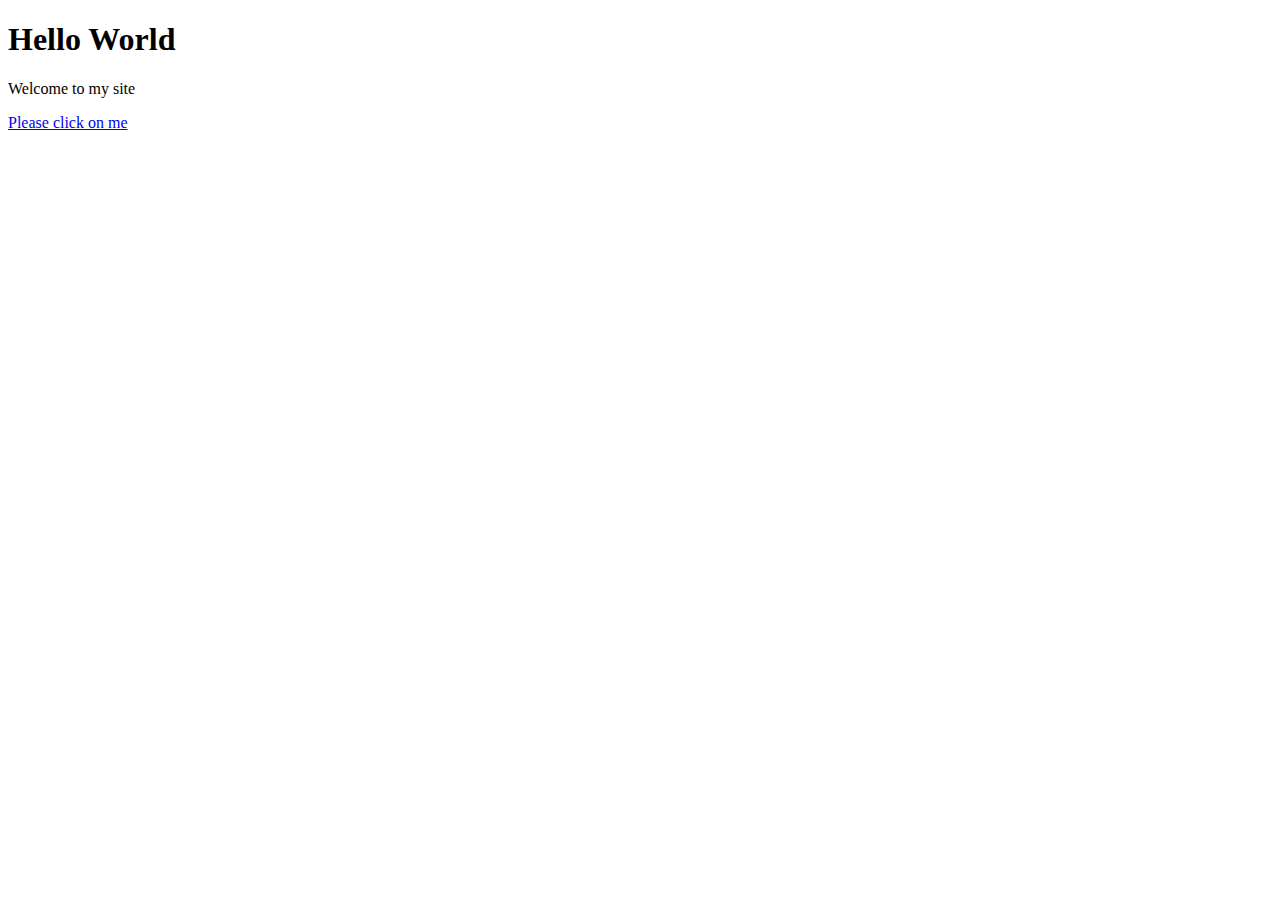
<file: index.html>
<!DOCTYPE html>
<html lang="en">
<head>
  <meta charset="UTF-8">
  <meta http-equiv="X-UA-Compatible" content="IE=edge">
  <meta name="viewport" content="width=device-width, initial-scale=1.0">
  <title>Document</title>
</head>
<body>
  <h1>Hello World </h1>
  <p>Welcome to my site </p>
  <p><a href="./src/index.html">Please click on me</a></p>
</body>
</html>
</file>
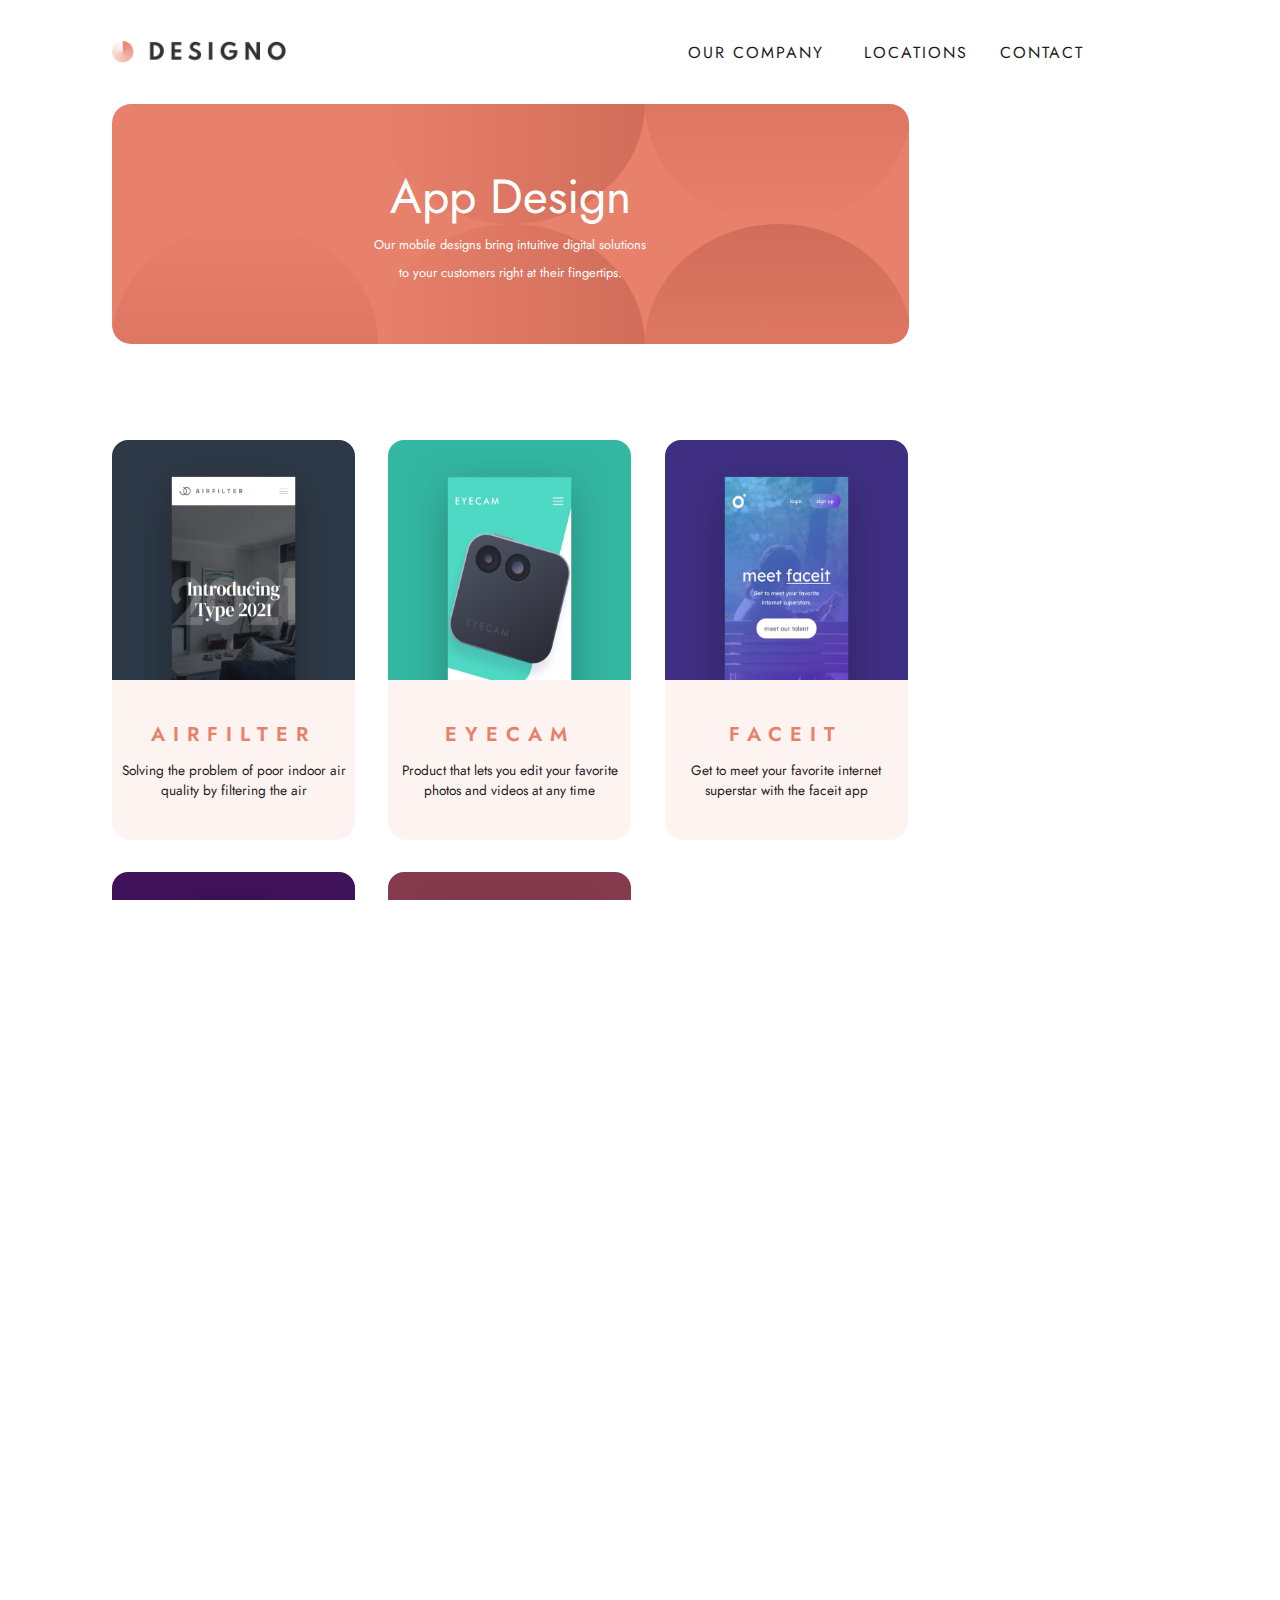
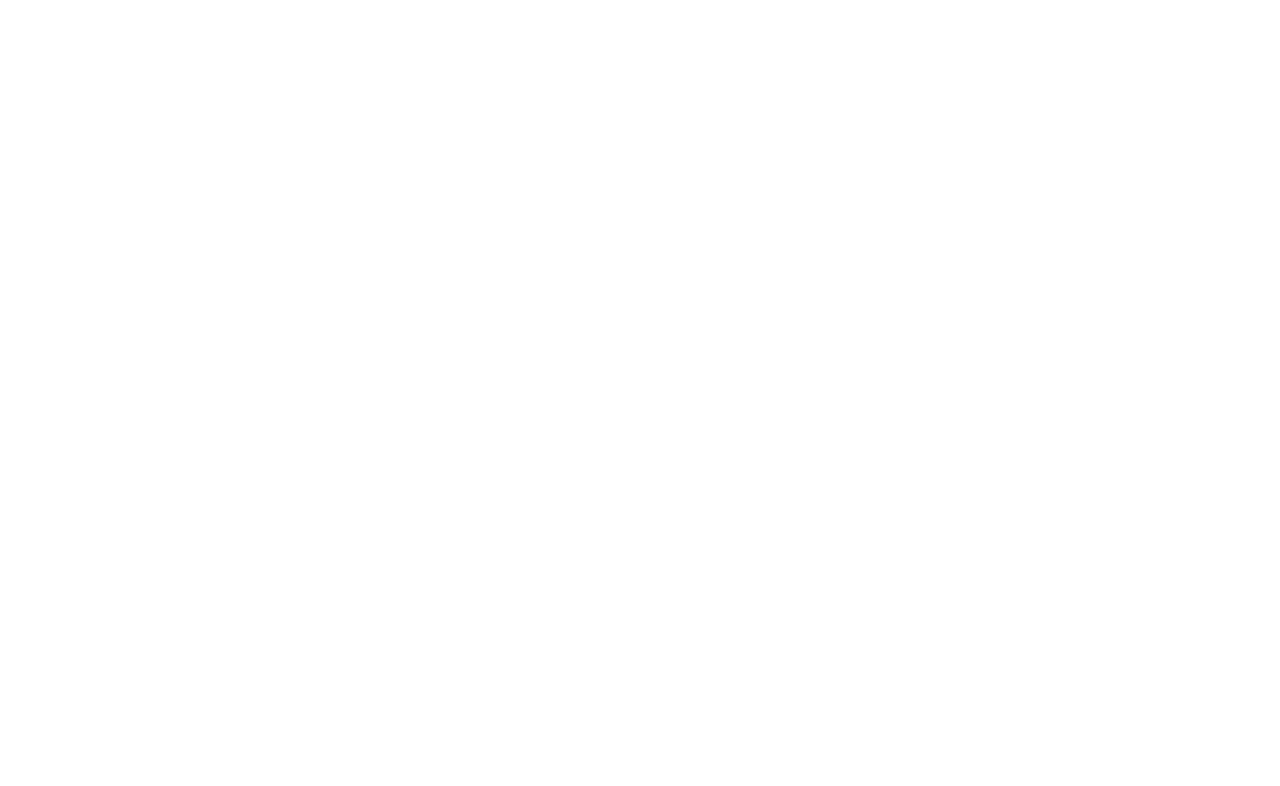
<file: src/app-design.html>
<!DOCTYPE html>
<html lang="en">
  <head>
    <meta charset="UTF-8" />
    <meta name="viewport" content="width=device-width, initial-scale=1.0" />
    <link
      href="https://fonts.googleapis.com/css2?family=Jost:ital,wght@0,100;0,200;0,300;0,400;0,500;0,600;0,700;0,800;0,900;1,100;1,200;1,300;1,400;1,500;1,600;1,700;1,800;1,900&display=swap"
      rel="stylesheet"
    />
    <link
      rel="icon"
      type="image/png"
      sizes="32x32"
      href="./assets/favicon-32x32.png"
    />
    <link rel="stylesheet" href="./assets/app-design/desktop/app.css" />

    <title>Frontend Mentor | Designo Agency Website Challenge</title>
  </head>
  <body>
    <!-- Wrapper Starts -->
    <div class="wrapper">
      <div class="navbar">
        <a href="/src/index.html"><img src="./assets/shared/desktop/logo-dark.png" alt="" /></a>
        <nav class="nav-selection">
          <button class="hamburger__button">
            <img src="./assets/shared/mobile/icon-hamburger.svg" alt="icon-hamburger" class="hamburger__image open">
            <img src="./assets/shared/mobile/icon-close.svg" alt="hamburger-close" class="hamburger__image close">
          </button>
          <div class="menu">
          <a href="/src/about.html" class="company">OUR COMPANY</a>
          <a href="/src/locations.html">LOCATIONS</a>
          <a href="/src/contact.html">CONTACT</a>
        </div>
        </nav>
      </div>

      <!-- App Design section -->
      <section class="app-design">
        <div class="app">
          <h2>App Design</h2>
          <p>
            Our mobile designs bring intuitive digital solutions <br />
            to your customers right at their fingertips.
          </p>
        </div>
      </section>

      <!-- Card section -->
      <section class="card-section">
        <div class="card">
          <img src="./assets/app-design/desktop/image-airfilter.jpg" alt="#" />
          <div class="card-message">
            <h3>AIRFILTER</h3>
            <p>
              Solving the problem of poor indoor air<br />
              quality by filtering the air
            </p>
          </div>
        </div>

        <div class="card">
          <img src="./assets/app-design/desktop/image-eyecam.jpg" alt="#" />
          <div class="card-message">
            <h3>EYECAM</h3>
            <p>
              Product that lets you edit your favorite<br />
              photos and videos at any time
            </p>
          </div>
        </div>

        <div class="card">
          <img src="./assets/app-design/desktop/image-faceit.jpg" alt="#" />
          <div class="card-message">
            <h3>FACEIT</h3>
            <p>
              Get to meet your favorite internet<br />
              superstar with the faceit app
            </p>
          </div>
        </div>

        <div class="card">
          <img src="./assets/app-design/desktop/image-todo.jpg" alt="" />
          <div class="card-message">
            <h3>TODO</h3>
            <p>
              A todo app that features cloud sync with<br />
              light and dark mode
            </p>
          </div>
        </div>

        <div class="card">
          <img src="./assets/app-design/desktop/image-loopstudios.jpg" alt="" />
          <div class="card-message">
            <h3>LOOPSTUDIOS</h3>
            <p>
              A VR experience app made for<br />
              Loopstudios
            </p>
          </div>
        </div>
      </section>

      <!-- Web-Graphic section -->
      <section class="web-graphic">
        <div class="web">
          <div class="web-details">
            <h3>WEB DESIGN</h3>
            <div class="web-view">
              <h6>VIEW PROJECTS</h6>
              <svg width="7" height="10" xmlns="http://www.w3.org/2000/svg">
                <path
                  d="M1 1l4 4-4 4"
                  stroke="#E7816B"
                  stroke-width="2"
                  fill="none"
                  fill-rule="evenodd"
                />
              </svg>
            </div>
          </div>
        </div>

        <div class="graphic">
          <div class="graphic-details">
            <h3>GRAPHIC DESIGN</h3>
            <div class="graphic-view">
              <h6>VIEW PROJECTS</h6>
              <svg width="7" height="10" xmlns="http://www.w3.org/2000/svg">
                <path
                  d="M1 1l4 4-4 4"
                  stroke="#E7816B"
                  stroke-width="2"
                  fill="none"
                  fill-rule="evenodd"
                />
              </svg>
            </div>
          </div>
        </div>
      </section>

      <!-- Get in touch section -->
      <section class="get-in-touch">
        <div class="git-message">
          <h2>
            Let’s talk about <br />
            your project
          </h2>
          <p>
            Ready to take it to the next level? Contact us today and find out
            how our expertise can help your business grow.
          </p>
        </div>

        <div class="git">
          <button>GET IN TOUCH</button>
        </div>
      </section>

      <!-- footer -->
      <section class="footer">
        <div class="navbar footer-navbar">
          <img src="./assets/shared/desktop/logo-light.png" alt="" />
          <nav class="nav-selection footer-nav">
            <a class="footer-company">OUR COMPANY</a>
            <a>LOCATIONS</a>
            <a>CONTACT</a>
          </nav>
        </div>
        <hr />

        <div class="details">
          <div class="location">
            <p>
              Designo Central Office<br />
              <span class="loc-details">
                3886 Wellington Street<br />
                Toronto, Ontario M9C 3J5
              </span>
            </p>
          </div>
          <div class="contact">
            <p>
              Contact Us (Central Office)<br />
              P : +1 253-863-8967<br />
              M : contact@designo.co
            </p>
          </div>

          <div class="social-media-icons">
            <svg width="24" height="24" xmlns="http://www.w3.org/2000/svg" class="icon">
              <path
                d="M22.675 0H1.325C.593 0 0 .593 0 1.325v21.351C0 23.407.593 24 1.325 24H12.82v-9.294H9.692v-3.622h3.128V8.413c0-3.1 1.893-4.788 4.659-4.788 1.325 0 2.463.099 2.795.143v3.24l-1.918.001c-1.504 0-1.795.715-1.795 1.763v2.313h3.587l-.467 3.622h-3.12V24h6.116c.73 0 1.323-.593 1.323-1.325V1.325C24 .593 23.407 0 22.675 0z"
                fill="#E7816B"
                fill-rule="nonzero"
              />
            </svg>
            <svg width="24" height="24" xmlns="http://www.w3.org/2000/svg">
              <path
                d="M12 0C5.373 0 0 5.373 0 12s5.373 12 12 12 12-5.373 12-12S18.627 0 12 0zm4.441 16.892c-2.102.144-6.784.144-8.883 0C5.282 16.736 5.017 15.622 5 12c.017-3.629.285-4.736 2.558-4.892 2.099-.144 6.782-.144 8.883 0C18.718 7.264 18.982 8.378 19 12c-.018 3.629-.285 4.736-2.559 4.892zM10 9.658l4.917 2.338L10 14.342V9.658z"
                fill="#E7816B"
                fill-rule="nonzero"
              />
            </svg>
            <svg width="24" height="20" xmlns="http://www.w3.org/2000/svg">
              <path
                d="M24 2.557a9.83 9.83 0 01-2.828.775A4.932 4.932 0 0023.337.608a9.864 9.864 0 01-3.127 1.195A4.916 4.916 0 0016.616.248c-3.179 0-5.515 2.966-4.797 6.045A13.978 13.978 0 011.671 1.149a4.93 4.93 0 001.523 6.574 4.903 4.903 0 01-2.229-.616c-.054 2.281 1.581 4.415 3.949 4.89a4.935 4.935 0 01-2.224.084 4.928 4.928 0 004.6 3.419A9.9 9.9 0 010 17.54a13.94 13.94 0 007.548 2.212c9.142 0 14.307-7.721 13.995-14.646A10.025 10.025 0 0024 2.557z"
                fill="#E7816B"
                fill-rule="nonzero"
              />
            </svg>
            <svg width="24" height="24" xmlns="http://www.w3.org/2000/svg">
              <path
                d="M12 0C5.373 0 0 5.372 0 12c0 5.084 3.163 9.426 7.627 11.174-.105-.949-.2-2.405.042-3.441.218-.937 1.407-5.965 1.407-5.965s-.359-.719-.359-1.782c0-1.668.967-2.914 2.171-2.914 1.023 0 1.518.769 1.518 1.69 0 1.029-.655 2.568-.994 3.995-.283 1.194.599 2.169 1.777 2.169 2.133 0 3.772-2.249 3.772-5.495 0-2.873-2.064-4.882-5.012-4.882-3.414 0-5.418 2.561-5.418 5.207 0 1.031.397 2.138.893 2.738a.36.36 0 01.083.345l-.333 1.36c-.053.22-.174.267-.402.161-1.499-.698-2.436-2.889-2.436-4.649 0-3.785 2.75-7.262 7.929-7.262 4.163 0 7.398 2.967 7.398 6.931 0 4.136-2.607 7.464-6.227 7.464-1.216 0-2.359-.631-2.75-1.378l-.748 2.853c-.271 1.043-1.002 2.35-1.492 3.146C9.57 23.812 10.763 24 12 24c6.627 0 12-5.373 12-12 0-6.628-5.373-12-12-12z"
                fill="#E7816B"
                fill-rule="nonzero"
              />
            </svg>
            <svg width="24" height="24" xmlns="http://www.w3.org/2000/svg">
              <path
                d="M12 2.163c3.204 0 3.584.012 4.85.07 3.252.148 4.771 1.691 4.919 4.919.058 1.265.069 1.645.069 4.849 0 3.205-.012 3.584-.069 4.849-.149 3.225-1.664 4.771-4.919 4.919-1.266.058-1.644.07-4.85.07-3.204 0-3.584-.012-4.849-.07-3.26-.149-4.771-1.699-4.919-4.92-.058-1.265-.07-1.644-.07-4.849 0-3.204.013-3.583.07-4.849.149-3.227 1.664-4.771 4.919-4.919 1.266-.057 1.645-.069 4.849-.069zM12 0C8.741 0 8.333.014 7.053.072 2.695.272.273 2.69.073 7.052.014 8.333 0 8.741 0 12c0 3.259.014 3.668.072 4.948.2 4.358 2.618 6.78 6.98 6.98C8.333 23.986 8.741 24 12 24c3.259 0 3.668-.014 4.948-.072 4.354-.2 6.782-2.618 6.979-6.98.059-1.28.073-1.689.073-4.948 0-3.259-.014-3.667-.072-4.947-.196-4.354-2.617-6.78-6.979-6.98C15.668.014 15.259 0 12 0zm0 5.838a6.162 6.162 0 100 12.324 6.162 6.162 0 000-12.324zM12 16a4 4 0 110-8 4 4 0 010 8zm6.406-11.845a1.44 1.44 0 100 2.881 1.44 1.44 0 000-2.881z"
                fill="#E7816B"
                fill-rule="nonzero"
              />
            </svg>
          </div>
        </div>
      </section>
      <div class="after-footer"></div>
    </div>

  
    <!-- Wrapper Ends -->
   


    <script src="/src/assets/app-design/app.js"></script>
  </body>
</html>
</file>
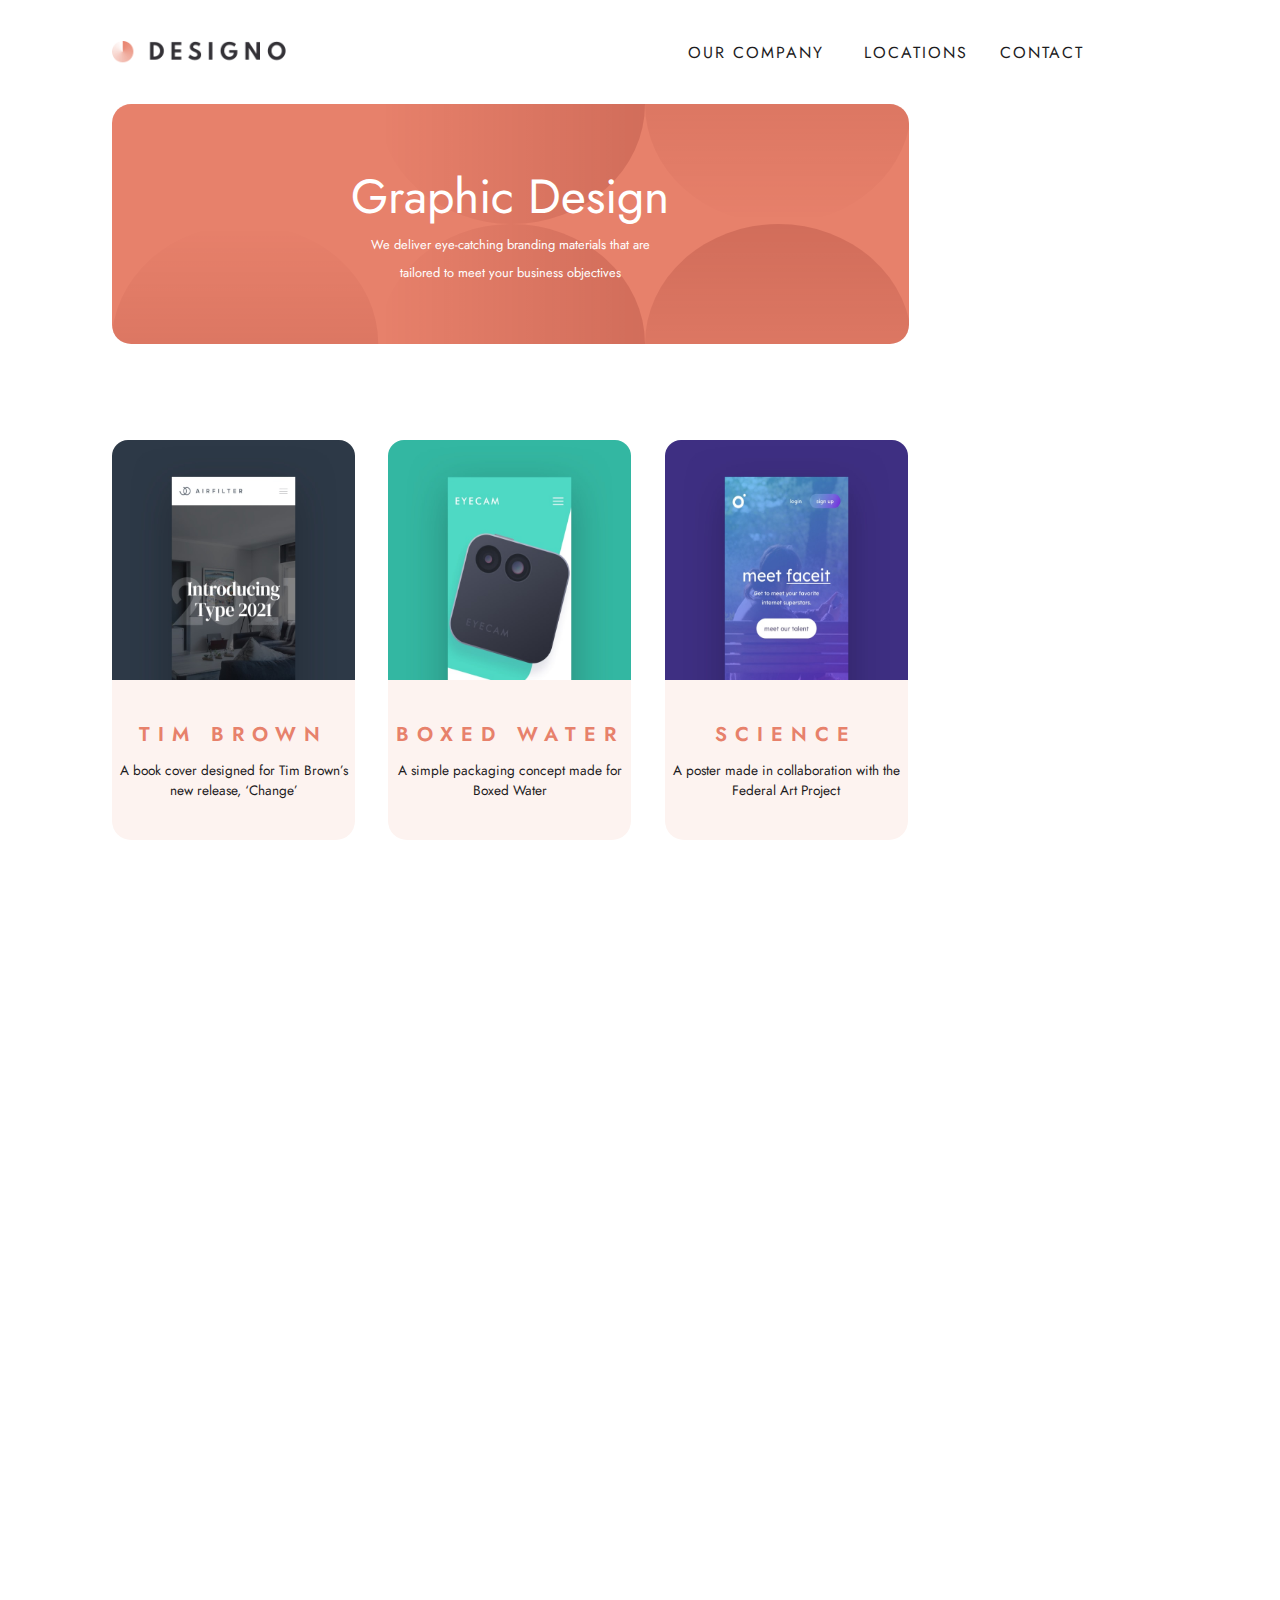
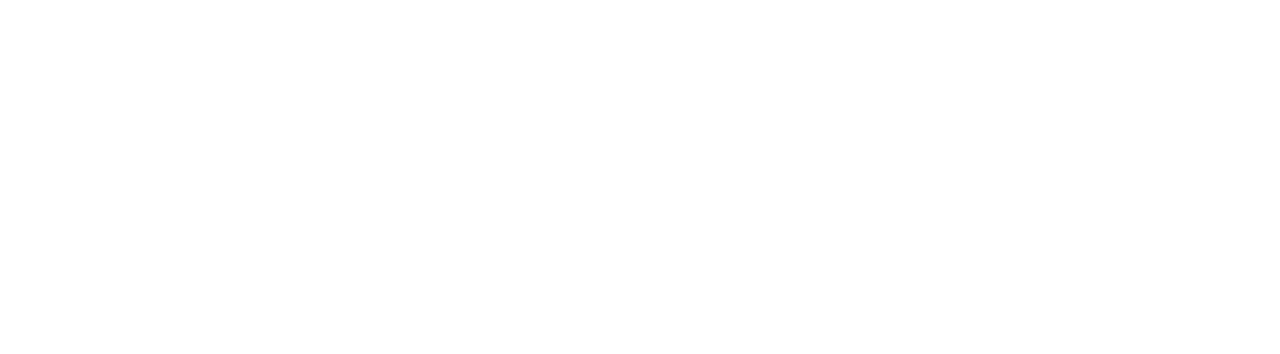
<file: src/graphic-design.html>
<!DOCTYPE html>
<html lang="en">

<head>
  <meta charset="UTF-8">
  <meta name="viewport" content="width=device-width, initial-scale=1.0">
  <link
      href="https://fonts.googleapis.com/css2?family=Jost:ital,wght@0,100;0,200;0,300;0,400;0,500;0,600;0,700;0,800;0,900;1,100;1,200;1,300;1,400;1,500;1,600;1,700;1,800;1,900&display=swap"
      rel="stylesheet"
    />
  <link rel="icon" type="image/png" sizes="32x32" href="./assets/favicon-32x32.png">
  <link rel="stylesheet" href="./assets/graphic-design/desktop/graphic.css" />

  <title>Frontend Mentor | Designo Agency Website Challenge</title>
</head>

<body>
  <!-- Wrapper Starts -->
  <div class="wrapper">
    <div class="navbar">
      <a href="/src/index.html"><img src="./assets/shared/desktop/logo-dark.png" alt="" /></a>
      <nav class="nav-selection">
        <button class="hamburger__button">
          <img src="./assets/shared/mobile/icon-hamburger.svg" alt="icon-hamburger" class="hamburger__image open">
          <img src="./assets/shared/mobile/icon-close.svg" alt="hamburger-close" class="hamburger__image close">
        </button>
        <div class="menu">
        <a href="/src/about.html" class="company">OUR COMPANY</a>
        <a href="/src/locations.html">LOCATIONS</a>
        <a href="/src/contact.html">CONTACT</a>
      </div>
      </nav>
    </div>

    <!-- App Design section -->
    <section class="app-design">
      <div class="app">
        <h2>Graphic Design</h2>
          <p>
            We deliver eye-catching branding materials that are<br>
             tailored to meet your business objectives
          </p>
      </div>
    </section>

    <!-- Card section -->
    <section class="card-section">
      <div class="card">
        <img src="./assets/app-design/desktop/image-airfilter.jpg" alt="#" />
        <div class="card-message">
          <h3>TIM BROWN</h3>
          <p>
            A book cover designed for Tim Brown’s<br>
             new release, ‘Change’
          </p>
        </div>
      </div>

      <div class="card">
        <img src="./assets/app-design/desktop/image-eyecam.jpg" alt="#" />
        <div class="card-message">
          <h3>BOXED WATER</h3>
          <p>
            A simple packaging concept made for <br>
            Boxed Water
          </p>
        </div>
      </div>

      <div class="card">
        <img src="./assets/app-design/desktop/image-faceit.jpg" alt="#" />
        <div class="card-message">
          <h3>SCIENCE</h3>
            <p>
              A poster made in collaboration with the<br>
               Federal Art Project
            </p>
        </div>
      </div>
    </section>

    <!-- Web-Graphic section -->
    <section class="web-graphic">
      <div class="web">
        <div class="web-details">
          <h3>APP DESIGN</h3>
          <div class="web-view">
            <h6>VIEW PROJECTS</h6>
            <svg width="7" height="10" xmlns="http://www.w3.org/2000/svg">
              <path
                d="M1 1l4 4-4 4"
                stroke="#E7816B"
                stroke-width="2"
                fill="none"
                fill-rule="evenodd"
              />
            </svg>
          </div>
        </div>
      </div>

      <div class="graphic">
        <div class="graphic-details">
          <h3>WEB DESIGN</h3>
          <div class="graphic-view">
            <h6>VIEW PROJECTS</h6>
            <svg width="7" height="10" xmlns="http://www.w3.org/2000/svg">
              <path
                d="M1 1l4 4-4 4"
                stroke="#E7816B"
                stroke-width="2"
                fill="none"
                fill-rule="evenodd"
              />
            </svg>
          </div>
        </div>
      </div>
    </section>

    <!-- Get in touch section -->
    <section class="get-in-touch">
      <div class="git-message">
        <h2>
          Let’s talk about <br />
          your project
        </h2>
        <p>
          Ready to take it to the next level? Contact us today and find out
          how our expertise can help your business grow.
        </p>
      </div>

      <div class="git">
        <button>GET IN TOUCH</button>
      </div>
    </section>

    <!-- footer -->
    <section class="footer">
      <div class="navbar footer-navbar">
        <img src="./assets/shared/desktop/logo-light.png" alt="" />
        <nav class="nav-selection footer-nav">
          <a class="footer-company">OUR COMPANY</a>
          <a>LOCATIONS</a>
          <a>CONTACT</a>
        </nav>
      </div>
      <hr />

      <div class="details">
        <div class="location">
          <p>
            Designo Central Office<br />
            <span class="loc-details">
              3886 Wellington Street<br />
              Toronto, Ontario M9C 3J5
            </span>
          </p>
        </div>
        <div class="contact">
          <p>
            Contact Us (Central Office)<br />
            P : +1 253-863-8967<br />
            M : contact@designo.co
          </p>
        </div>

        <div class="social-media-icons">
          <svg width="24" height="24" xmlns="http://www.w3.org/2000/svg" class="icon">
            <path
              d="M22.675 0H1.325C.593 0 0 .593 0 1.325v21.351C0 23.407.593 24 1.325 24H12.82v-9.294H9.692v-3.622h3.128V8.413c0-3.1 1.893-4.788 4.659-4.788 1.325 0 2.463.099 2.795.143v3.24l-1.918.001c-1.504 0-1.795.715-1.795 1.763v2.313h3.587l-.467 3.622h-3.12V24h6.116c.73 0 1.323-.593 1.323-1.325V1.325C24 .593 23.407 0 22.675 0z"
              fill="#E7816B"
              fill-rule="nonzero"
            />
          </svg>
          <svg width="24" height="24" xmlns="http://www.w3.org/2000/svg">
            <path
              d="M12 0C5.373 0 0 5.373 0 12s5.373 12 12 12 12-5.373 12-12S18.627 0 12 0zm4.441 16.892c-2.102.144-6.784.144-8.883 0C5.282 16.736 5.017 15.622 5 12c.017-3.629.285-4.736 2.558-4.892 2.099-.144 6.782-.144 8.883 0C18.718 7.264 18.982 8.378 19 12c-.018 3.629-.285 4.736-2.559 4.892zM10 9.658l4.917 2.338L10 14.342V9.658z"
              fill="#E7816B"
              fill-rule="nonzero"
            />
          </svg>
          <svg width="24" height="20" xmlns="http://www.w3.org/2000/svg">
            <path
              d="M24 2.557a9.83 9.83 0 01-2.828.775A4.932 4.932 0 0023.337.608a9.864 9.864 0 01-3.127 1.195A4.916 4.916 0 0016.616.248c-3.179 0-5.515 2.966-4.797 6.045A13.978 13.978 0 011.671 1.149a4.93 4.93 0 001.523 6.574 4.903 4.903 0 01-2.229-.616c-.054 2.281 1.581 4.415 3.949 4.89a4.935 4.935 0 01-2.224.084 4.928 4.928 0 004.6 3.419A9.9 9.9 0 010 17.54a13.94 13.94 0 007.548 2.212c9.142 0 14.307-7.721 13.995-14.646A10.025 10.025 0 0024 2.557z"
              fill="#E7816B"
              fill-rule="nonzero"
            />
          </svg>
          <svg width="24" height="24" xmlns="http://www.w3.org/2000/svg">
            <path
              d="M12 0C5.373 0 0 5.372 0 12c0 5.084 3.163 9.426 7.627 11.174-.105-.949-.2-2.405.042-3.441.218-.937 1.407-5.965 1.407-5.965s-.359-.719-.359-1.782c0-1.668.967-2.914 2.171-2.914 1.023 0 1.518.769 1.518 1.69 0 1.029-.655 2.568-.994 3.995-.283 1.194.599 2.169 1.777 2.169 2.133 0 3.772-2.249 3.772-5.495 0-2.873-2.064-4.882-5.012-4.882-3.414 0-5.418 2.561-5.418 5.207 0 1.031.397 2.138.893 2.738a.36.36 0 01.083.345l-.333 1.36c-.053.22-.174.267-.402.161-1.499-.698-2.436-2.889-2.436-4.649 0-3.785 2.75-7.262 7.929-7.262 4.163 0 7.398 2.967 7.398 6.931 0 4.136-2.607 7.464-6.227 7.464-1.216 0-2.359-.631-2.75-1.378l-.748 2.853c-.271 1.043-1.002 2.35-1.492 3.146C9.57 23.812 10.763 24 12 24c6.627 0 12-5.373 12-12 0-6.628-5.373-12-12-12z"
              fill="#E7816B"
              fill-rule="nonzero"
            />
          </svg>
          <svg width="24" height="24" xmlns="http://www.w3.org/2000/svg">
            <path
              d="M12 2.163c3.204 0 3.584.012 4.85.07 3.252.148 4.771 1.691 4.919 4.919.058 1.265.069 1.645.069 4.849 0 3.205-.012 3.584-.069 4.849-.149 3.225-1.664 4.771-4.919 4.919-1.266.058-1.644.07-4.85.07-3.204 0-3.584-.012-4.849-.07-3.26-.149-4.771-1.699-4.919-4.92-.058-1.265-.07-1.644-.07-4.849 0-3.204.013-3.583.07-4.849.149-3.227 1.664-4.771 4.919-4.919 1.266-.057 1.645-.069 4.849-.069zM12 0C8.741 0 8.333.014 7.053.072 2.695.272.273 2.69.073 7.052.014 8.333 0 8.741 0 12c0 3.259.014 3.668.072 4.948.2 4.358 2.618 6.78 6.98 6.98C8.333 23.986 8.741 24 12 24c3.259 0 3.668-.014 4.948-.072 4.354-.2 6.782-2.618 6.979-6.98.059-1.28.073-1.689.073-4.948 0-3.259-.014-3.667-.072-4.947-.196-4.354-2.617-6.78-6.979-6.98C15.668.014 15.259 0 12 0zm0 5.838a6.162 6.162 0 100 12.324 6.162 6.162 0 000-12.324zM12 16a4 4 0 110-8 4 4 0 010 8zm6.406-11.845a1.44 1.44 0 100 2.881 1.44 1.44 0 000-2.881z"
              fill="#E7816B"
              fill-rule="nonzero"
            />
          </svg>
        </div>
      </div>
    </section>
    <div class="after-footer"></div>
  </div>


  <!-- Wrapper Ends -->
 


  <script src="/src/assets/graphic-design/desktop/graphic.js"></script>
</body>

</html>
</file>
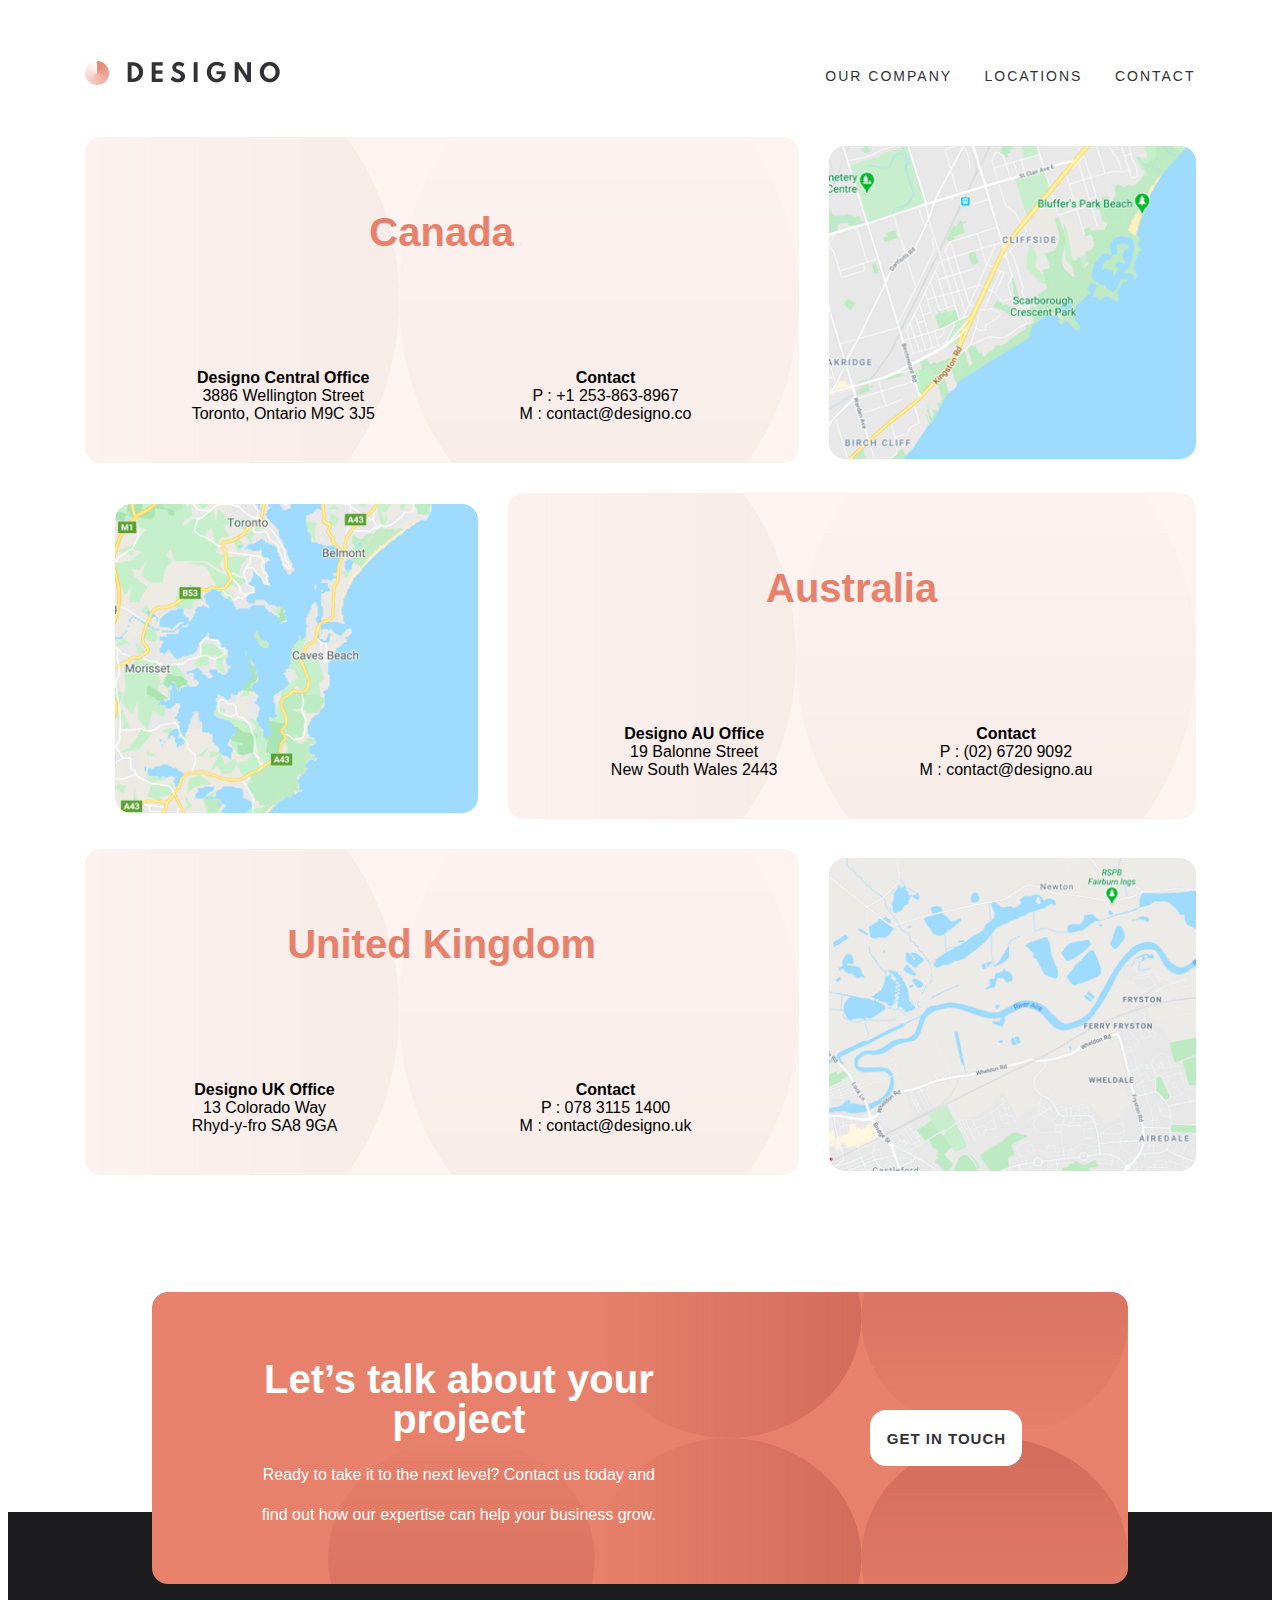
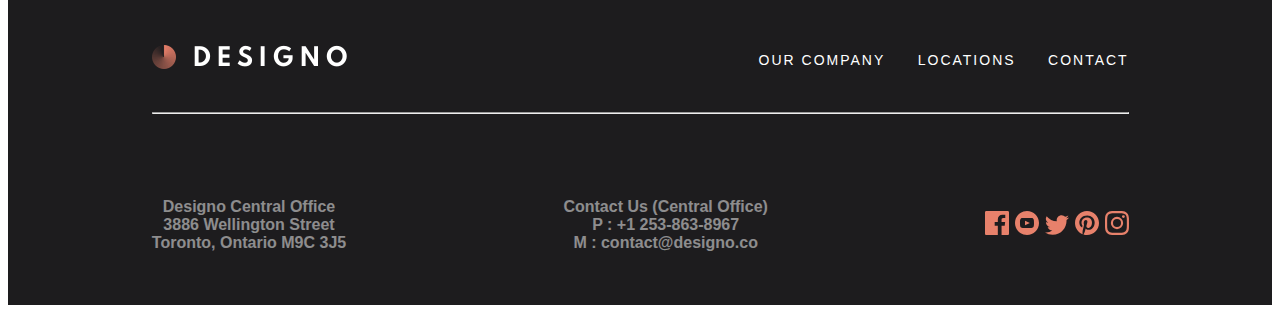
<file: src/locations.html>
<!DOCTYPE html>
<html lang="en">
<head>
  <meta charset="UTF-8">
  <meta name="viewport" content="width=device-width, initial-scale=1.0">

  <link rel="icon" type="image/png" sizes="32x32" href="./assets/favicon-32x32.png">
  <link rel="stylesheet" href=".\assets\locations\location.css">
  
  <title>Frontend Mentor | Designo Agency Website Challenge</title>
</head>
<body>
  <header>
    <nav>
      <a href="./index.html"><img src="./assets/shared/desktop/logo-dark.png" alt="logo" ></a>
      <ul>
        <li><a href=".\about.html">Our Company</a></li> 
        <li><a href="#">Locations</a></li>
        <li><a href=".\contact.html">Contact</a></li>
      </ul>
      <img src=".\assets\shared\mobile\icon-hamburger.svg" alt="menu icon" class="menu">
    </nav>
  </header>
  <main>
    <div class="address ">
      <div class="loc canada right">
        <h2>Canada</h2>
        <div class="add">
         <address> 
          <p><strong>Designo Central Office</strong></p>
          <p>3886 Wellington Street</p>
          <p>Toronto, Ontario M9C 3J5</p>
        </address>
        <address>
          <p><strong>Contact</strong></p>
          <p>P : +1 253-863-8967</p>
         <p>M : contact@designo.co</p>
        </address> 
        </div> 
      </div>
      <div class="map">
        <picture>
          <source media="(min-width:769px )" srcset=".\assets\locations\desktop\image-map-canada.png">
          <source media="(min-width:365px )" srcset=".\assets\locations\tablet\image-map-canada.png">
          <img src=".\assets\locations\desktop\image-map-canada.png" alt="map of canada">
        </picture>
      </div>
      <!-- <div id="map" height="150px"></div>
      <a href="..\assets\locations\desktop\location.js" type="javascript"></a> -->
    </div>
    <div class="address address_second left">
      <div class="map">
        <picture>
          <source media="(min-width: 769px)" srcset=".\assets\locations\desktop\image-map-australia.png">
          <source media="(min-width: 365px)" srcset=".\assets\locations\tablet\image-map-australia.png">
          <img src=".\assets\locations\tablet\image-map-australia.png" alt="map of Australia">
        </picture>
      </div>
      <div class="loc australia left">
        <h2>Australia</h2>
        <div class="add">
         <address>
          <p><strong>Designo AU Office</strong></p>
          <p>19 Balonne Street</p>
          <p>New South Wales 2443</p>
        </address>
        <address>
          <p><strong>Contact</strong></p>
          <p>P : (02) 6720 9092 </p>
          <p>M : contact@designo.au</p>
        </address> 
        </div> 
      </div>
    </div>
    <div class="address ">
      <div class="loc UK right">
        <h2>United Kingdom</h2>
        <div class="add">
          <address> 
            <p><strong>Designo UK Office</strong></p>          
            <p>13 Colorado Way</p>
            <p>Rhyd-y-fro SA8 9GA</p>
          </address>
          <address>
            <p><strong>Contact</strong> </p>
            <p>P : 078 3115 1400</p>
            <p>M : contact@designo.uk</p>
          </address>
        </div>
        
      </div>
      <div class="map">
        <picture>
          <source media="(min-width: 769px)" srcset=".\assets\locations\desktop\image-map-united-kingdom.png">
          <source media="(min-width: 365px)" srcset=".\assets\locations\tablet\image-map-uk.png">
          <img src=".\assets\locations\desktop\image-map-united-kingdom.png" alt="map of UK">
        </picture>
      </div>
    </div>  
  </main>
  <div class="project">
    <div class="project_text">
      <h2> Let’s talk about your project</h2>
      <p>Ready to take it to the next level? Contact us today and find out how our expertise can 
help your business grow.</p>
    </div>
    <button><a href="./contact.html">Get in touch</a></button>
  </div>

  <footer>
    
    <div class="lower_foot">
      <nav>
        <a href="./index.html"> <img src=".\assets\shared\desktop\logo-light.png" alt="logo"> </a>
        <ul>
          <li><a href=".\about.html">Our Company</a></li> 
          <li><a href=".\locations.html">Locations</a></li>
          <li><a href=".\contact.html">Contact</a></li>
        </ul>
      </nav>
      <hr>
      
      <div class="address_container">
        <div class="mobile_temp">
          <ul>
            <li><a href=".\about.html">Our Company</a></li> 
            <li><a href=".\locations.html">Locations</a></li>
            <li><a href=".\contact.html">Contact</a></li>
          </ul>
        </div>
      <address>
          Designo Central Office <br>
          3886 Wellington Street <br>
          Toronto, Ontario M9C 3J5 <br>
        </address>
        <address>
          Contact Us (Central Office) <br>
          P : +1 253-863-8967 <br>
          M : <a href="mailto:contact@designo.co">contact@designo.co</a> <br>
        </address>
        <div class="icons_box">
          <ul>
            <li>
              <a href="#"><img src="./assets/shared/desktop/icon-facebook.svg" alt="icon-facebook" class="socials" /></a>
            </li>
            <li>
              <a href="#"><img src="./assets/shared/desktop/icon-youtube.svg" alt="icon-youtube" class="socials" /></a>
            </li>
            <li>
              <a href="#"><img src="./assets/shared/desktop/icon-twitter.svg" alt="icon-twitter" class="socials" /></a>
            </li>
            <li>
              <a href="#"><img src="./assets/shared/desktop/icon-pinterest.svg" alt="icon-pinterest"
                  class="socials" /></a>
            </li>
            <li>
              <a href="#"><img src="./assets/shared/desktop/icon-instagram.svg" alt="icon-instagram" /></a>
            </li>
          </ul>
        </div>
      </div>
    
    </div>
    
  </footer>
</body>
</html>
</file>
<file: src/assets/app-design/desktop/app.css>
/* Mobile Styling */
@media only screen and (min-width:280px){
    :root {
        --primary: #E7816B;
        --primary-light: #FFAD9B;
        --dark: #1D1C1E;
        --dark-grey: #333136;
        --light: #FFFFFF;
        --light-grey: #F1F3F5;
       }
       
       * {
           box-sizing: border-box;
           margin: 0px;
           padding: 0px;
           font-family: Jost;
       }
    
       html, body {
        overflow-x: hidden;
        color: var(--dark);
       }
    
       .wrapper{
        /* background-color: var(--dark-grey); */
        padding: 0.5rem 0rem 0rem 0rem;
        display: grid;
        height: 100vh;
        /* grid-gap: 1rem; */
    }
    
    /* Nav-Bar Styling */
    .navbar {
        /* background-color: var(--light); */
        display: grid;
        grid-template-columns: 1fr 1fr;
        align-items: center;
        padding: 1rem;
    }
    
    .navbar img{
        /* width: 12rem; */
        height: 1.5rem;
    }
    
    .nav-selection{
        /* background-color:#E7816B; */
        position: relative;
        left: 2.8rem;
        /* top: 0.6rem; */
        bottom: 1.5rem;
    }
    
    .menu {
        /* background-color: #E7816B; */
            display: none;
    }
    
    .hamburger__image {
        width: 1.5rem;
        height: 1.25rem;
    }
    .hamburger__button {
        background: none;
        border: none;
        height: 20px;
        margin-top: 35px;
        margin-right: 24px;
        display: block;
        cursor: pointer;
    }
    
    .show {
        display: grid;
        position: fixed;
        background-color: var(--dark);
        width: 34rem;
        height: 15rem;
        z-index: 100;
        top: 5.9rem;
        left: 0rem;
        color: var(--light);
        padding-left: 2rem;
    }
    nav div a {
        font-size: 24px;
        line-height: 25px;
        letter-spacing: 2px;
        color: #ffffff;
        text-decoration: none;
    }
    
    nav div a {
        margin-top: 32px;
    }
    nav div a:last-child {
        margin-bottom: 48px;
    }
    nav .hamburger__button .close {
        display: none;
    }
    
    nav .hamburger__button.shown .close {
        display: block;
    }
    nav .hamburger__button.shown .open {
        display: none;
    }
    
    a:hover{
        text-decoration: underline;
    }
    
    /* App Design Section Styling */
    .app-design {
        background-image: url(/src/assets/shared/desktop/bg-pattern-call-to-action.svg);
        background-size: 50rem 30rem;
        background-position:15% 50%;
        background-repeat:no-repeat;
        background-color: var(--primary);
        display: grid;
        height: 24rem;
        width: 17.5rem;
        text-align: center;
        align-items:center;
    }
    
    .app{
        color: var(--light);
    }
    
    .app h2{
        font-size: 3rem;
        font-weight: 400;
    }
    
    .app p{
      position: relative;
      top: 1rem;
      line-height: 1.7rem;
      font-size: 0.8rem;
    }
    
    /* Card Section Styling */
    .card-section {
        /* background-color:#F1F3F5; */
        display: grid;
        grid-template-columns: 1fr;
        position: relative;
        top: 6rem;
        text-align: center;
        grid-gap: 3rem;
        width: 100%;
    }
    
    .card{
        background-color: #FDF3F0;
        width: 14.8rem;
        border-radius: 1.2rem;
        height: 28rem;
        position: relative;
        left: 1.3rem;
    }
    
    .card img{
        width: 14.8rem;
        height: 17.5rem;
        border-radius: 1rem 1rem 0rem 0rem;
    }
    
    .card-message {
        position: relative;
        top: 0rem;
    }
    
    .card-message h3{
        font-size: 1.25rem;
        font-weight: 600;
        letter-spacing: 0.5rem;
        color: var(--primary);
        position: relative;
        top: 1rem;
    }
    
    .card p{
        position: relative;
        top: 1.7rem;
    }
    
    /* Card Hover */
    .card:hover {
        background-color: var(--primary);
       color: var(--light);
    }
    
    .card:hover h3{
        background-color: var(--primary);
       color: var(--light);
    }
    
    /* Web Graphic Section styling */
    .web-graphic{
        /* background-color:white; */
        display: grid;
        grid-template-columns: 1fr;
        position: relative;
        top: 14rem;
        color: var(--light);
        text-align: center;
        grid-gap: 3rem;
    }
    
    /* Web Style */
    .web{
        background-color:rgba(0, 0, 0, 0.708);
        background-blend-mode: overlay;
        background-image: url(/src/assets/home/desktop/image-web-design-small.jpg);
        background-size: cover ;
        background-repeat: no-repeat;
        height: 18rem;
        display: grid;
        align-items: center;
        border-radius: 1rem;
        justify-content: center;
        position: relative;
        width: 14.8rem;
        left: 1.3rem;
    }
    
    .web-details h3{
        /* background-color:blue; */
        font-size: 2rem;
        font-weight: 400;
    }
    
    .web-view{
        /* background-color:#F1F3F5; */
        display: grid;
        grid-template-columns: 3fr 0.5fr;
        align-items: center;
        justify-items: center;
        position: relative;
        padding-left: 1rem;
        top: 1rem;
    }
    
    .web-view  h6{
        font-size: 0.68rem;
        font-weight: 400;
        letter-spacing: 0.5rem;
    }
    
    .web-view svg{
        /* background-color:#1D1C1E; */
        position: relative;
        /* right: 2rem; */
    }
    
    /* Graphic style */
    .graphic{
        background-color:rgba(0, 0, 0, 0.708);
        background-blend-mode: overlay;
        background-image: url(/src/assets/home/desktop/image-graphic-design.jpg);
        background-size: cover;
        background-repeat: no-repeat;
        height: 19rem;
        display: grid;
        align-items: center;
        border-radius: 1rem;
        justify-content: center;
        position: relative;
        width: 14.8rem;
        left: 1.3rem;
    }
    
    .graphic-details h3{
        /* background-color:blue; */
        font-size: 1.5rem;
        font-weight: 400;
    }
    
    .graphic-view{
        /* background-color:#F1F3F5; */
        display: grid;
        grid-template-columns: 3fr 0.5fr;
        align-items: center;
        justify-items: center;
        position: relative;
        padding-left: 1rem;
        top: 1rem;
    }
    
    .graphic-view  h6{
        font-size: 0.68rem;
        font-weight: 400;
        letter-spacing: 0.5rem;
    }
    
    .graphic-view svg{
        /* background-color:#1D1C1E; */
        position: relative;
        right: 0.2rem;
    }
    
    /* Get In Touch Section */
    .get-in-touch {
        background-image: url(/src/assets/shared/desktop/bg-pattern-call-to-action.svg);
        background-size: 50rem 30rem;
        background-position:100% 50%;
        background-repeat: no-repeat;
        background-color: var(--primary);
        display: grid;
        grid-template-columns: 1fr;
        height:30rem;
        border-radius: 1rem;
        text-align: center;
        align-items:center;
        position: relative;
        width: 14.8rem;
        left: 1.3rem;
        top: 70%;
        color: var(--light);
        z-index: 10;
    }
    
    .git-message{
        /* background-color:black; */
        position: relative;
        top: 2rem;
    }
    .git-message h2{
        font-size: 1.9rem;
        font-weight: 400;
        line-height: 1.8rem;
    }
    
    .git-message p{
        /* background-color: #1D1C1E; */
        width:14rem;
        font-size: 0.8rem;
        position: relative;
        top: 2rem;
        left: 0.3rem;
    }
    
    .git button {
        width: 10rem;
        height: 4rem;
        border-radius: 1rem;
        border: 0;
        font-size: 1rem;
        font-weight: 550;
        word-spacing: 0.3rem;
        position: relative;
        bottom: 2rem;
        /* left: 2.4rem; */
    }
    
    /* button hover */
    .git button:hover{
        background-color: var(--primary-light);
        color: var(--light);
    }
    
    
    /* Footer Styling */
    .footer {
        /* background-color:blue; */
        display: grid;
        position: relative;
        top: 25rem;
        z-index: 3;
    }
    
    .footer-navbar{
        /* background-color: red; */
        display: grid;
        grid-template-columns: 1fr;
        width: 14.8rem;
        position: relative;
        left: 1.3rem;
        grid-gap: 3rem;
        justify-items: center;
    }
    
    .footer-navbar img {
        /* position: relative; */
        /* left: 3rem; */
        text-align: center;
    }
    
    .footer-nav{
        /* background-color: #E7816B; */
        color: var(--light);
        display: grid;
        grid-template-columns: 1fr;
        text-align: center;
        position: relative;
        height: 10rem;
        left: 0;
        top: 2rem;
      
    }
    
    .details{
        /* background-color:rgb(22, 182, 62); */
        display: grid;
        grid-template-columns: 1fr;
        align-items: end;
        position: relative;
        grid-gap: 3rem;
        text-align: center;
        line-height: 1.5rem;
        top: 2rem;
    }
    
    .social-media-icons {
        /* background-color:#333136; */
        display: flex;
        justify-content: space-between;
        width: 10rem;
        position:relative;
        bottom: 1rem;
        left: 3.8rem;
    }
    
    /* Social media icons Hover */
    .social-media-icons svg:hover path{
        cursor: pointer;
        fill: var(--primary-light);
    }
    
    .location{
        font-size: 0.8rem;
        font-weight: 800;
        color: var(--light-grey);
    }
    
    .loc-details{
        font-weight: 600;
        font-size: 0.65rem;
        line-height: 0rem;
    }
    
    .contact{
        font-size: 0.8rem;
        font-weight: 800;
        color: var(--light-grey)
    }
    
    /* after footer div */
    .after-footer{
        background-color: var(--dark);
        height: 60rem;
        width: 17.5rem;
        position:  relative;
        top: -28rem;
    }
    
    hr {
        background-color: var(--light);
        z-index: 11;
        position: relative;
        width: 14.8rem;
        left: 1.3rem;
        bottom: 12.0rem;
    }
    }

@media only screen and (min-width:320px){
    :root {
        --primary: #E7816B;
        --primary-light: #FFAD9B;
        --dark: #1D1C1E;
        --dark-grey: #333136;
        --light: #FFFFFF;
        --light-grey: #F1F3F5;
       }
       
       * {
           box-sizing: border-box;
           margin: 0px;
           padding: 0px;
           font-family: Jost;
       }
    
       html, body {
        overflow-x: hidden;
        color: var(--dark);
       }
    
       .wrapper{
        /* background-color: var(--dark-grey); */
        padding: 0.5rem 0rem 0rem 0rem;
        display: grid;
        height: 100vh;
        /* grid-gap: 1rem; */
    }
    
    /* Nav-Bar Styling */
    .navbar {
        /* background-color: var(--light); */
        display: grid;
        grid-template-columns: 1fr 1fr;
        align-items: center;
        padding: 1rem;
    }
    
    .navbar img{
        /* width: 12rem; */
        height: 1.5rem;
    }
    
    .nav-selection{
        /* background-color:#E7816B; */
        position: relative;
        left: 5rem;
        /* top: 0.6rem; */
        bottom: 1.5rem;
    }
    
    .menu {
        /* background-color: #E7816B; */
            display: none;
    }
    
    .hamburger__image {
        width: 1.5rem;
        height: 1.25rem;
    }
    .hamburger__button {
        background: none;
        border: none;
        height: 20px;
        margin-top: 35px;
        margin-right: 24px;
        display: block;
        cursor: pointer;
    }
    
    .show {
        display: grid;
        position: fixed;
        background-color: var(--dark);
        width: 34rem;
        height: 15rem;
        z-index: 100;
        top: 5.9rem;
        left: 0rem;
        color: var(--light);
        padding-left: 2rem;
    }
    nav div a {
        font-size: 24px;
        line-height: 25px;
        letter-spacing: 2px;
        color: #ffffff;
        text-decoration: none;
    }
    
    nav div a {
        margin-top: 32px;
    }
    nav div a:last-child {
        margin-bottom: 48px;
    }
    nav .hamburger__button .close {
        display: none;
    }
    
    nav .hamburger__button.shown .close {
        display: block;
    }
    nav .hamburger__button.shown .open {
        display: none;
    }
    
    a:hover{
        text-decoration: underline;
    }
    
    /* App Design Section Styling */
    .app-design {
        background-image: url(/src/assets/shared/desktop/bg-pattern-call-to-action.svg);
        background-size: 50rem 30rem;
        background-position:15% 50%;
        background-repeat:no-repeat;
        background-color: var(--primary);
        display: grid;
        height: 24rem;
        width: 20rem;
        text-align: center;
        align-items:center;
    }
    
    .app{
        color: var(--light);
    }
    
    .app h2{
        font-size: 3rem;
        font-weight: 400;
    }
    
    .app p{
      position: relative;
      top: 1rem;
      line-height: 1.7rem;
      font-size: 0.8rem;
    }
    
    /* Card Section Styling */
    .card-section {
        /* background-color:#F1F3F5; */
        display: grid;
        grid-template-columns: 1fr;
        position: relative;
        top: 6rem;
        text-align: center;
        grid-gap: 3rem;
        width: 100%;
    }
    
    .card{
        background-color: #FDF3F0;
        width: 17.5rem;
        border-radius: 1.2rem;
        height: 28rem;
        position: relative;
        left: 1.3rem;
    }
    
    .card img{
        width: 17.5rem;
        height: 20rem;
        border-radius: 1rem 1rem 0rem 0rem;
    }
    
    .card-message {
        position: relative;
        top: 0rem;
    }
    
    .card-message h3{
        font-size: 1.25rem;
        font-weight: 600;
        letter-spacing: 0.5rem;
        color: var(--primary);
        position: relative;
        top: 1rem;
    }
    
    .card p{
        position: relative;
        top: 1.7rem;
    }
    
    /* Card Hover */
    .card:hover {
        background-color: var(--primary);
       color: var(--light);
    }
    
    .card:hover h3{
        background-color: var(--primary);
       color: var(--light);
    }
    
    /* Web Graphic Section styling */
    .web-graphic{
        /* background-color:white; */
        display: grid;
        grid-template-columns: 1fr;
        position: relative;
        top: 14rem;
        color: var(--light);
        text-align: center;
        grid-gap: 3rem;
    }
    
    /* Web Style */
    .web{
        background-color:rgba(0, 0, 0, 0.708);
        background-blend-mode: overlay;
        background-image: url(/src/assets/home/desktop/image-web-design-small.jpg);
        background-size: cover ;
        background-repeat: no-repeat;
        height: 18rem;
        display: grid;
        align-items: center;
        border-radius: 1rem;
        justify-content: center;
        position: relative;
        width: 17.5rem;
        left: 1.3rem;
    }
    
    .web-details h3{
        /* background-color:blue; */
        font-size: 2rem;
        font-weight: 400;
    }
    
    .web-view{
        /* background-color:#F1F3F5; */
        display: grid;
        grid-template-columns: 3fr 0.5fr;
        align-items: center;
        justify-items: center;
        position: relative;
        padding-left: 1rem;
        top: 1rem;
    }
    
    .web-view  h6{
        font-size: 0.68rem;
        font-weight: 400;
        letter-spacing: 0.5rem;
    }
    
    .web-view svg{
        /* background-color:#1D1C1E; */
        position: relative;
        /* right: 2rem; */
    }
    
    /* Graphic style */
    .graphic{
        background-color:rgba(0, 0, 0, 0.708);
        background-blend-mode: overlay;
        background-image: url(/src/assets/home/desktop/image-graphic-design.jpg);
        background-size: cover;
        background-repeat: no-repeat;
        height: 19rem;
        display: grid;
        align-items: center;
        border-radius: 1rem;
        justify-content: center;
        position: relative;
        width: 17.5rem;
        left: 1.3rem;
    }
    
    .graphic-details h3{
        /* background-color:blue; */
        font-size: 2rem;
        font-weight: 400;
    }
    
    .graphic-view{
        /* background-color:#F1F3F5; */
        display: grid;
        grid-template-columns: 3fr 0.5fr;
        align-items: center;
        justify-items: center;
        position: relative;
        padding-left: 1rem;
        top: 1rem;
    }
    
    .graphic-view  h6{
        font-size: 0.68rem;
        font-weight: 400;
        letter-spacing: 0.5rem;
    }
    
    .graphic-view svg{
        /* background-color:#1D1C1E; */
        position: relative;
        right: 1rem;
    }
    
    /* Get In Touch Section */
    .get-in-touch {
        background-image: url(/src/assets/shared/desktop/bg-pattern-call-to-action.svg);
        background-size: 50rem 30rem;
        background-position:100% 50%;
        background-repeat: no-repeat;
        background-color: var(--primary);
        display: grid;
        grid-template-columns: 1fr;
        height:30rem;
        border-radius: 1rem;
        text-align: center;
        align-items:center;
        position: relative;
        width: 17.5rem;
        left: 1.3rem;
        top: 70%;
        color: var(--light);
        z-index: 10;
    }
    
    .git-message{
        /* background-color:black; */
        position: relative;
        top: 2rem;
    }
    .git-message h2{
        font-size: 1.9rem;
        font-weight: 400;
        line-height: 1.8rem;
    }
    
    .git-message p{
        /* background-color: #1D1C1E; */
        width:17rem;
        font-size: 0.8rem;
        position: relative;
        top: 2rem;
        left: 0.3rem;
    }
    
    .git button {
        width: 10rem;
        height: 4rem;
        border-radius: 1rem;
        border: 0;
        font-size: 1rem;
        font-weight: 550;
        word-spacing: 0.3rem;
        position: relative;
        bottom: 2rem;
        /* left: 2.4rem; */
    }
    
    /* button hover */
    .git button:hover{
        background-color: var(--primary-light);
        color: var(--light);
    }
    
    
    /* Footer Styling */
    .footer {
        /* background-color:blue; */
        display: grid;
        position: relative;
        top: 25rem;
        z-index: 3;
    }
    
    .footer-navbar{
        /* background-color: red; */
        display: grid;
        grid-template-columns: 1fr;
        width: 17.5rem;
        position: relative;
        left: 1.3rem;
        grid-gap: 3rem;
        justify-items: center;
    }
    
    .footer-navbar img {
        /* position: relative; */
        /* left: 3rem; */
        text-align: center;
    }
    
    .footer-nav{
        /* background-color: #E7816B; */
        color: var(--light);
        display: grid;
        grid-template-columns: 1fr;
        text-align: center;
        position: relative;
        height: 10rem;
        left: 0;
        top: 2rem;
      
    }
    
    .details{
        /* background-color:rgb(22, 182, 62); */
        display: grid;
        grid-template-columns: 1fr;
        align-items: end;
        position: relative;
        grid-gap: 3rem;
        text-align: center;
        line-height: 1.5rem;
    }
    
    .social-media-icons {
        /* background-color:#333136; */
        display: flex;
        justify-content: space-between;
        width: 10rem;
        position:relative;
        bottom: 1rem;
        left: 5.5rem;
    }
    
    /* Social media icons Hover */
    .social-media-icons svg:hover path{
        cursor: pointer;
        fill: var(--primary-light);
    }
    
    .location{
        font-size: 0.8rem;
        font-weight: 800;
        color: var(--light-grey);
    }
    
    .loc-details{
        font-weight: 600;
        font-size: 0.65rem;
        line-height: 0rem;
    }
    
    .contact{
        font-size: 0.8rem;
        font-weight: 800;
        color: var(--light-grey)
    }
    
    /* after footer div */
    .after-footer{
        background-color: var(--dark);
        height: 60rem;
        width: 20.8rem;
        position:  relative;
        top: -28rem;
    }
    
    hr {
        background-color: var(--light);
        z-index: 11;
        position: relative;
        width: 17.5rem;
        left: 1.3rem;
        bottom: 11.5rem;
    }
    }

@media only screen and (min-width:375px){
    :root {
        --primary: #E7816B;
        --primary-light: #FFAD9B;
        --dark: #1D1C1E;
        --dark-grey: #333136;
        --light: #FFFFFF;
        --light-grey: #F1F3F5;
       }
       
       * {
           box-sizing: border-box;
           margin: 0px;
           padding: 0px;
           font-family: Jost;
       }
    
       html, body {
        overflow-x: hidden;
        color: var(--dark);
       }
    
       .wrapper{
        /* background-color: var(--dark-grey); */
        padding: 0.5rem 0rem 0rem 0rem;
        display: grid;
        height: 100vh;
        /* grid-gap: 1rem; */
    }
    
    /* Nav-Bar Styling */
    .navbar {
        /* background-color: var(--light); */
        display: grid;
        grid-template-columns: 1fr 1fr;
        align-items: center;
        padding: 1.5rem;
    }
    
    .navbar img{
        /* width: 12rem; */
        height: 1.5rem;
    }
    
    .nav-selection{
        /* background-color:#E7816B; */
        position: relative;
        left: 7.5rem;
        /* top: 0.6rem; */
        bottom: 1.5rem;
    }
    
    .menu {
        /* background-color: #E7816B; */
            display: none;
    }
    
    .hamburger__image {
        width: 1.5rem;
        height: 1.25rem;
    }
    .hamburger__button {
        background: none;
        border: none;
        height: 20px;
        margin-top: 35px;
        margin-right: 24px;
        display: block;
        cursor: pointer;
    }
    
    .show {
        display: grid;
        position: fixed;
        background-color: var(--dark);
        width: 34rem;
        height: 15rem;
        z-index: 100;
        top: 6.5rem;
        left: 0rem;
        color: var(--light);
        padding-left: 2rem;
    }
    nav div a {
        font-size: 24px;
        line-height: 25px;
        letter-spacing: 2px;
        color: #ffffff;
        text-decoration: none;
    }
    
    nav div a {
        margin-top: 32px;
    }
    nav div a:last-child {
        margin-bottom: 48px;
    }
    nav .hamburger__button .close {
        display: none;
    }
    
    nav .hamburger__button.shown .close {
        display: block;
    }
    nav .hamburger__button.shown .open {
        display: none;
    }
    
    a:hover{
        text-decoration: underline;
    }
    
    /* App Design Section Styling */
    .app-design {
        background-image: url(/src/assets/shared/desktop/bg-pattern-call-to-action.svg);
        background-size: 50rem 30rem;
        background-position:15% 50%;
        background-repeat:no-repeat;
        background-color: var(--primary);
        display: grid;
        height: 24rem;
        width: 23.41rem;
        text-align: center;
        align-items:center;
    }
    
    .app{
        color: var(--light);
    }
    
    .app h2{
        font-size: 3rem;
        font-weight: 400;
    }
    
    .app p{
      position: relative;
      top: 2rem;
      line-height: 1.7rem;
    }
    
    /* Card Section Styling */
    .card-section {
        /* background-color:#F1F3F5; */
        display: grid;
        grid-template-columns: 1fr;
        position: relative;
        top: 6rem;
        text-align: center;
        grid-gap: 3rem;
        width: 100%;
    }
    
    .card{
        background-color: #FDF3F0;
        width: 20.8rem;
        border-radius: 1.2rem;
        height: 34rem;
        position: relative;
        left: 1.3rem;
    }
    
    .card img{
        width: 20.8rem;
        height: 25rem;
        border-radius: 1rem 1rem 0rem 0rem;
    }
    
    .card-message {
        position: relative;
        top: 0.5rem;
    }
    
    .card-message h3{
        font-size: 1.25rem;
        font-weight: 600;
        letter-spacing: 0.5rem;
        color: var(--primary);
        position: relative;
        top: 1rem;
    }
    
    .card p{
        position: relative;
        top: 1.7rem;
    }
    
    /* Card Hover */
    .card:hover {
        background-color: var(--primary);
       color: var(--light);
    }
    
    .card:hover h3{
        background-color: var(--primary);
       color: var(--light);
    }
    
    /* Web Graphic Section styling */
    .web-graphic{
        /* background-color:white; */
        display: grid;
        grid-template-columns: 1fr;
        position: relative;
        top: 14rem;
        color: var(--light);
        text-align: center;
        grid-gap: 3rem;
    }
    
    /* Web Style */
    .web{
        background-color:rgba(0, 0, 0, 0.708);
        background-blend-mode: overlay;
        background-image: url(/src/assets/home/desktop/image-web-design-small.jpg);
        background-size: cover ;
        background-repeat: no-repeat;
        height: 18rem;
        display: grid;
        align-items: center;
        border-radius: 1rem;
        justify-content: center;
        position: relative;
        width: 20.8rem;
        left: 1.3rem;
    }
    
    .web-details h3{
        /* background-color:blue; */
        font-size: 2rem;
        font-weight: 400;
    }
    
    .web-view{
        /* background-color:#F1F3F5; */
        display: grid;
        grid-template-columns: 3fr 0.5fr;
        align-items: center;
        justify-items: center;
        position: relative;
        padding-left: 1rem;
        top: 1rem;
    }
    
    .web-view  h6{
        font-size: 0.68rem;
        font-weight: 400;
        letter-spacing: 0.5rem;
    }
    
    .web-view svg{
        /* background-color:#1D1C1E; */
        position: relative;
        /* right: 2rem; */
    }
    
    /* Graphic style */
    .graphic{
        background-color:rgba(0, 0, 0, 0.708);
        background-blend-mode: overlay;
        background-image: url(/src/assets/home/desktop/image-graphic-design.jpg);
        background-size: cover;
        background-repeat: no-repeat;
        height: 19rem;
        display: grid;
        align-items: center;
        border-radius: 1rem;
        justify-content: center;
        position: relative;
        width: 20.8rem;
        left: 1.3rem;
    }
    
    .graphic-details h3{
        /* background-color:blue; */
        font-size: 2rem;
        font-weight: 400;
    }
    
    .graphic-view{
        /* background-color:#F1F3F5; */
        display: grid;
        grid-template-columns: 3fr 0.5fr;
        align-items: center;
        justify-items: center;
        position: relative;
        padding-left: 1rem;
        top: 1rem;
    }
    
    .graphic-view  h6{
        font-size: 0.68rem;
        font-weight: 400;
        letter-spacing: 0.5rem;
    }
    
    .graphic-view svg{
        /* background-color:#1D1C1E; */
        position: relative;
        right: 1rem;
    }
    
    /* Get In Touch Section */
    .get-in-touch {
        background-image: url(/src/assets/shared/desktop/bg-pattern-call-to-action.svg);
        background-size: 50rem 30rem;
        background-position:100% 50%;
        background-repeat: no-repeat;
        background-color: var(--primary);
        display: grid;
        grid-template-columns: 1fr;
        height:30rem;
        border-radius: 1rem;
        text-align: center;
        align-items:center;
        position: relative;
        width: 20.8rem;
        left: 1.3rem;
        top: 70%;
        color: var(--light);
        z-index: 10;
    }
    
    .git-message{
        /* background-color:black; */
        position: relative;
        top: 2rem;
    }
    .git-message h2{
        font-size: 2.5rem;
        font-weight: 400;
        line-height: 3rem;
    }
    
    .git-message p{
        /* background-color: #1D1C1E; */
        width: 20rem;
        font-size: 1rem;
        position: relative;
        top: 1rem;
        left: 0.3rem;
    }
    
    .git button {
        width: 10rem;
        height: 4rem;
        border-radius: 1rem;
        border: 0;
        font-size: 1rem;
        font-weight: 550;
        word-spacing: 0.3rem;
        position: relative;
        bottom: 2rem;
        /* left: 2.4rem; */
    }
    
    /* button hover */
    .git button:hover{
        background-color: var(--primary-light);
        color: var(--light);
    }
    
    
    /* Footer Styling */
    .footer {
        /* background-color:blue; */
        display: grid;
        position: relative;
        top: 25rem;
        z-index: 3;
    }
    
    .footer-navbar{
        /* background-color: red; */
        display: grid;
        grid-template-columns: 1fr;
        width: 20.8rem;
        position: relative;
        left: 1.3rem;
        grid-gap: 3rem;
        justify-items: center;
    }
    
    .footer-navbar img {
        /* position: relative; */
        /* left: 3rem; */
        text-align: center;
    }
    
    .footer-nav{
        /* background-color: #E7816B; */
        color: var(--light);
        display: grid;
        grid-template-columns: 1fr;
        text-align: center;
        position: relative;
        height: 10rem;
        left: 0;
        top: 2rem;
      
    }
    
    .details{
        /* background-color:rgb(22, 182, 62); */
        display: grid;
        grid-template-columns: 1fr;
        align-items: end;
        position: relative;
        grid-gap: 3rem;
        text-align: center;
        line-height: 1.5rem;
    }
    
    .social-media-icons {
        /* background-color:#333136; */
        display: flex;
        justify-content: space-between;
        width: 10rem;
        position:relative;
        bottom: 1rem;
        left: 7.1rem;
    }
    
    /* Social media icons Hover */
    .social-media-icons svg:hover path{
        cursor: pointer;
        fill: var(--primary-light);
    }
    
    .location{
        font-size: 0.8rem;
        font-weight: 800;
        color: var(--light-grey);
    }
    
    .loc-details{
        font-weight: 600;
        font-size: 0.65rem;
        line-height: 0rem;
    }
    
    .contact{
        font-size: 0.8rem;
        font-weight: 800;
        color: var(--light-grey)
    }
    
    /* after footer div */
    .after-footer{
        background-color: var(--dark);
        height: 60rem;
        width: 24.1rem;
        position:  relative;
        top: -28rem;
    }
    
    hr {
        background-color: var(--light);
        z-index: 11;
        position: relative;
        width: 20.8rem;
        left: 1.3rem;
        bottom: 12rem;
    }
    }

@media only screen and (min-width:425px){
:root {
    --primary: #E7816B;
    --primary-light: #FFAD9B;
    --dark: #1D1C1E;
    --dark-grey: #333136;
    --light: #FFFFFF;
    --light-grey: #F1F3F5;
   }
   
   * {
       box-sizing: border-box;
       margin: 0px;
       padding: 0px;
       font-family: Jost;
   }

   html, body {
    overflow-x: hidden;
    color: var(--dark);
   }

   .wrapper{
    /* background-color: var(--dark-grey); */
    padding: 0.5rem 0rem 0rem 0rem;
    display: grid;
    height: 100vh;
    /* grid-gap: 1rem; */
}

/* Nav-Bar Styling */
.navbar {
    /* background-color: var(--light); */
    display: grid;
    grid-template-columns: 1fr 1fr;
    align-items: center;
    padding: 2rem;
}

.navbar img{
    /* width: 12rem; */
    height: 1.5rem;
}

.nav-selection{
    /* background-color:#E7816B; */
    position: relative;
    left: 9rem;
    /* top: 0.6rem; */
    bottom: 1.5rem;
}

.menu {
    /* background-color: #E7816B; */
        display: none;
}

.hamburger__image {
    width: 1.5rem;
    height: 1.25rem;
}
.hamburger__button {
    background: none;
    border: none;
    height: 20px;
    margin-top: 35px;
    margin-right: 24px;
    display: block;
    cursor: pointer;
}

.show {
    display: grid;
    position: fixed;
    background-color: var(--dark);
    width: 34rem;
    height: 15rem;
    z-index: 100;
    top: 6.5rem;
    left: 0rem;
    color: var(--light);
    padding-left: 2rem;
}
nav div a {
    font-size: 24px;
    line-height: 25px;
    letter-spacing: 2px;
    color: #ffffff;
    text-decoration: none;
}

nav div a {
    margin-top: 32px;
}
nav div a:last-child {
    margin-bottom: 48px;
}
nav .hamburger__button .close {
    display: none;
}

nav .hamburger__button.shown .close {
    display: block;
}
nav .hamburger__button.shown .open {
    display: none;
}

a:hover{
    text-decoration: underline;
}

/* App Design Section Styling */
.app-design {
    background-image: url(/src/assets/shared/desktop/bg-pattern-call-to-action.svg);
    background-size: 50rem 30rem;
    background-position:15% 50%;
    background-repeat:no-repeat;
    background-color: var(--primary);
    display: grid;
    height: 24rem;
    width: 26.55rem;
    text-align: center;
    align-items:center;
}

.app{
    color: var(--light);
}

.app h2{
    font-size: 3rem;
    font-weight: 400;
}

.app p{
  position: relative;
  top: 2rem;
  line-height: 1.7rem;
}

/* Card Section Styling */
.card-section {
    /* background-color:#F1F3F5; */
    display: grid;
    grid-template-columns: 1fr;
    position: relative;
    top: 6rem;
    text-align: center;
    grid-gap: 3rem;
    width: 100%;
}

.card{
    background-color: #FDF3F0;
    width: 24rem;
    border-radius: 1.2rem;
    height: 37rem;
    position: relative;
    left: 1.3rem;
}

.card img{
    width: 24rem;
    height: 25rem;
    border-radius: 1rem 1rem 0rem 0rem;
}

.card-message {
    position: relative;
    top: 1.5rem;
}

.card-message h3{
    font-size: 1.25rem;
    font-weight: 600;
    letter-spacing: 0.5rem;
    color: var(--primary);
    position: relative;
    top: 1rem;
}

.card p{
    position: relative;
    top: 1.7rem;
}

/* Card Hover */
.card:hover {
    background-color: var(--primary);
   color: var(--light);
}

.card:hover h3{
    background-color: var(--primary);
   color: var(--light);
}

/* Web Graphic Section styling */
.web-graphic{
    /* background-color:white; */
    display: grid;
    grid-template-columns: 1fr;
    position: relative;
    top: 14rem;
    color: var(--light);
    text-align: center;
    grid-gap: 3rem;
}

/* Web Style */
.web{
    background-color:rgba(0, 0, 0, 0.708);
    background-blend-mode: overlay;
    background-image: url(/src/assets/home/desktop/image-web-design-small.jpg);
    background-size: cover ;
    background-repeat: no-repeat;
    height: 18rem;
    display: grid;
    align-items: center;
    border-radius: 1rem;
    justify-content: center;
    position: relative;
    width: 24rem;
    left: 1.3rem;
}

.web-details h3{
    /* background-color:blue; */
    font-size: 2rem;
    font-weight: 400;
}

.web-view{
    /* background-color:#F1F3F5; */
    display: grid;
    grid-template-columns: 3fr 0.5fr;
    align-items: center;
    justify-items: center;
    position: relative;
    padding-left: 1rem;
    top: 1rem;
}

.web-view  h6{
    font-size: 0.68rem;
    font-weight: 400;
    letter-spacing: 0.5rem;
}

.web-view svg{
    /* background-color:#1D1C1E; */
    position: relative;
    /* right: 2rem; */
}

/* Graphic style */
.graphic{
    background-color:rgba(0, 0, 0, 0.708);
    background-blend-mode: overlay;
    background-image: url(/src/assets/home/desktop/image-graphic-design.jpg);
    background-size: cover;
    background-repeat: no-repeat;
    height: 19rem;
    display: grid;
    align-items: center;
    border-radius: 1rem;
    justify-content: center;
    position: relative;
    width: 24rem;
    left: 1.3rem;
}

.graphic-details h3{
    /* background-color:blue; */
    font-size: 2rem;
    font-weight: 400;
}

.graphic-view{
    /* background-color:#F1F3F5; */
    display: grid;
    grid-template-columns: 3fr 0.5fr;
    align-items: center;
    justify-items: center;
    position: relative;
    padding-left: 1rem;
    top: 1rem;
}

.graphic-view  h6{
    font-size: 0.68rem;
    font-weight: 400;
    letter-spacing: 0.5rem;
}

.graphic-view svg{
    /* background-color:#1D1C1E; */
    position: relative;
    right: 1rem;
}

/* Get In Touch Section */
.get-in-touch {
    background-image: url(/src/assets/shared/desktop/bg-pattern-call-to-action.svg);
    background-size: 50rem 30rem;
    background-position:100% 50%;
    background-repeat: no-repeat;
    background-color: var(--primary);
    display: grid;
    grid-template-columns: 1fr;
    height:30rem;
    border-radius: 1rem;
    text-align: center;
    align-items:center;
    position: relative;
    width: 24rem;
    left: 1.3rem;
    top: 70%;
    color: var(--light);
    z-index: 10;
}

.git-message{
    /* background-color:black; */
    position: relative;
    top: 2rem;
}
.git-message h2{
    font-size: 2.5rem;
    font-weight: 400;
    line-height: 3rem;
}

.git-message p{
    /* background-color: #1D1C1E; */
    width: 20rem;
    font-size: 1rem;
    position: relative;
    top: 1rem;
    left: 2rem;
}

.git button {
    width: 10rem;
    height: 4rem;
    border-radius: 1rem;
    border: 0;
    font-size: 1rem;
    font-weight: 550;
    word-spacing: 0.3rem;
    position: relative;
    bottom: 2rem;
    /* left: 2.4rem; */
}

/* button hover */
.git button:hover{
    background-color: var(--primary-light);
    color: var(--light);
}


/* Footer Styling */
.footer {
    /* background-color:blue; */
    display: grid;
    position: relative;
    top: 25rem;
    z-index: 3;
}

.footer-navbar{
    /* background-color: red; */
    display: grid;
    grid-template-columns: 1fr;
    width: 24rem;
    position: relative;
    left: 1.3rem;
    grid-gap: 3rem;
    justify-items: center;
}

.footer-navbar img {
    /* position: relative; */
    /* left: 3rem; */
    text-align: center;
}

.footer-nav{
    /* background-color: #E7816B; */
    color: var(--light);
    display: grid;
    grid-template-columns: 1fr;
    text-align: center;
    position: relative;
    height: 10rem;
    left: 0;
    top: 2rem;
  
}

.details{
    /* background-color:rgb(22, 182, 62); */
    display: grid;
    grid-template-columns: 1fr;
    align-items: end;
    position: relative;
    grid-gap: 3rem;
    text-align: center;
    line-height: 1.5rem;
}

.social-media-icons {
    /* background-color:#333136; */
    display: flex;
    justify-content: space-between;
    width: 10rem;
    position:relative;
    bottom: 1rem;
    left: 8.5rem;
}

/* Social media icons Hover */
.social-media-icons svg:hover path{
    cursor: pointer;
    fill: var(--primary-light);
}

.location{
    font-size: 0.8rem;
    font-weight: 800;
    color: var(--light-grey);
}

.loc-details{
    font-weight: 600;
    font-size: 0.65rem;
    line-height: 0rem;
}

.contact{
    font-size: 0.8rem;
    font-weight: 800;
    color: var(--light-grey)
}

/* after footer div */
.after-footer{
    background-color: var(--dark);
    height: 60rem;
    width: 26.55rem;
    position:  relative;
    top: -28rem;
}

hr {
    background-color: var(--light);
    z-index: 11;
    position: relative;
    width: 24rem;
    left: 1.3rem;
    bottom: 12.8rem;
}
}

/* Tablet Styling */
@media only screen and (min-width:768px){
    :root {
        --primary: #E7816B;
        --primary-light: #FFAD9B;
        --dark: #1D1C1E;
        --dark-grey: #333136;
        --light: #FFFFFF;
        --light-grey: #F1F3F5;
       }
       
       * {
           box-sizing: border-box;
           margin: 0px;
           padding: 0px;
           font-family: Jost;
       }
    
       html, body {
        overflow-x: hidden;
        color: var(--dark);
       }
    
       .wrapper{
        /* background-color: var(--dark-grey); */
        padding: 0.5rem 0rem 0rem 0rem;
        display: grid;
        height: 100vh;
        /* grid-gap: 1rem; */
    }
    
    /* Nav-Bar Styling */
    .navbar {
        /* background-color: var(--light); */
        display: grid;
        grid-template-columns: 1fr 1fr;
        align-items: center;
        padding: 2rem;
    }
    
    .navbar img{
        /* width: 12rem; */
        height: 1.5rem;
    }
    
    .nav-selection{
        /* background-color:#E7816B; */
        position: relative;
        right: 9rem;
    }
    

    .menu{
        display: grid;
    grid-template-columns: 1fr 1.15fr 1fr;
    font-size: 0.7rem;
    width: 2rem;
    height: 2rem;
    justify-items: end;
    position: relative;
    right: 13.5rem;
    bottom: 0.5rem;
    }

    .menu a{
        /* background-color: red; */
        height: 2rem;
        margin-left: 2rem;
    }

    .company {
        width: 9rem;
    }
   
    .hamburger__button{
        display: none;

    }
    nav div a {
        font-size: 1rem;
        line-height: 25px;
        letter-spacing: 2px;
        color: var(--dark);
        text-decoration: none;
    }
    
    
    a:hover{
        text-decoration: underline;
    }
    
    /* App Design Section Styling */
    .app-design {
        background-image: url(/src/assets/shared/desktop/bg-pattern-call-to-action.svg);
        background-size: 50rem 30rem;
        background-position:15% 50%;
        background-repeat:no-repeat;
        background-color: var(--primary);
        display: grid;
        height: 15rem;
        width: 44rem;
        text-align: center;
        align-items:center;
        border-radius: 1.2rem;
        position: relative;
        left: 2rem;
    }
    
    .app{
        color: var(--light);
    }
    
    .app h2{
        font-size: 3rem;
        font-weight: 400;
    }
    
    .app p{
      position: relative;
      top: 0;
      line-height: 1.7rem;
    }
    
    /* Card Section Styling */
    .card-section {
        /* background-color:#F1F3F5; */
        display: grid;
        grid-template-columns: 1fr;
        position: relative;
        top: 6rem;
        text-align: center;
        grid-gap: 3rem;
        width: 100%;
    }
    
    .card{
        display: grid;
        grid-template-columns: repeat(2,1fr);
        background-color: #FDF3F0;
        width: 44rem;
        border-radius: 1.2rem;
        height: 20rem;
        position: relative;
        left: 2rem;
    }
    
    .card img{
        width: 22rem;
        height: 20rem;
        border-radius: 1rem 0rem 0rem 1rem;
    }
    
    .card-message {
        /* background-color: aqua; */
        position: relative;
        top: 6.2rem;
        height: 7rem;
    }
    
    .card-message h3{
        font-size: 1.25rem;
        font-weight: 600;
        letter-spacing: 0.5rem;
        color: var(--primary);
        position: relative;
        /* top: 1rem; */
    }
    
    .card p{
        position: relative;
        /* top: 1.7rem; */
    }
    
    /* Card Hover */
    .card:hover {
        background-color: var(--primary);
       color: var(--light);
    }
    
    .card:hover h3{
        background-color: var(--primary);
       color: var(--light);
    }
    
    /* Web Graphic Section styling */
    .web-graphic{
        /* background-color:white; */
        display: grid;
        grid-template-columns: 1fr;
        position: relative;
        top: 14rem;
        color: var(--light);
        text-align: center;
        grid-gap: 3rem;
    }
    
    /* Web Style */
    .web{
        background-color:rgba(0, 0, 0, 0.708);
        background-blend-mode: overlay;
        background-image: url(/src/assets/home/desktop/image-web-design-small.jpg);
        background-size: cover ;
        background-repeat: no-repeat;
        height: 15rem;
        display: grid;
        align-items: center;
        border-radius: 1rem;
        justify-content: center;
        position: relative;
        width: 44rem;
        left: 2rem;
    }
    
    .web-details h3{
        /* background-color:blue; */
        font-size: 3rem;
        font-weight: 400;
    }
    
    .web-view{
        /* background-color:#F1F3F5; */
        display: grid;
        grid-template-columns: 3fr 0.5fr;
        align-items: center;
        justify-items: center;
        position: relative;
        padding-left: 1rem;
        /* top: 1rem; */
    }
    
    .web-view  h6{
        font-size: 0.68rem;
        font-weight: 400;
        letter-spacing: 0.5rem;
    }
    
    .web-view svg{
        /* background-color:#1D1C1E; */
        position: relative;
        right: 4rem;
    }
    
    /* Graphic style */
    .graphic{
        background-color:rgba(0, 0, 0, 0.708);
        background-blend-mode: overlay;
        background-image: url(/src/assets/home/desktop/image-graphic-design.jpg);
        background-size: cover;
        background-repeat: no-repeat;
        height: 15rem;
        display: grid;
        align-items: center;
        border-radius: 1rem;
        justify-content: center;
        position: relative;
        width: 44rem;
        left: 2rem;
    }
    
    .graphic-details h3{
        /* background-color:blue; */
        font-size: 3rem;
        font-weight: 400;
    }
    
    .graphic-view{
        /* background-color:#F1F3F5; */
        display: grid;
        grid-template-columns: 3fr 0.5fr;
        align-items: center;
        justify-items: center;
        position: relative;
        padding-left: 1rem;
        top: 1rem;
    }
    
    .graphic-view  h6{
        font-size: 0.68rem;
        font-weight: 400;
        letter-spacing: 0.5rem;
    }
    
    .graphic-view svg{
        /* background-color:#1D1C1E; */
        position: relative;
        right: 5rem;
    }
    
    /* Get In Touch Section */
    .get-in-touch {
        background-image: url(/src/assets/shared/desktop/bg-pattern-call-to-action.svg);
        background-size: 50rem 30rem;
        background-position:100% 50%;
        background-repeat: no-repeat;
        background-color: var(--primary);
        display: grid;
        grid-template-columns: 1fr;
        grid-gap: 3rem;
        height:25rem;
        border-radius: 1rem;
        text-align: center;
        align-items:center;
        position: relative;
        width: 44rem;
        left: 2rem;
        top: 85%;
        color: var(--light);
        z-index: 10;
    }
    
    .git-message{
        /* background-color:black; */
        position: relative;
        /* top: 2rem; */
    }
    .git-message h2{
        font-size: 2.5rem;
        font-weight: 400;
        line-height: 3rem;
    }
    
    .git-message p{
        /* background-color: #1D1C1E; */
        width: 25rem;
        font-size: 1rem;
        position: relative;
        top: 1rem;
        left: 9rem;
    }
    
    .git button {
        width: 10rem;
        height: 4rem;
        border-radius: 1rem;
        border: 0;
        font-size: 1rem;
        font-weight: 550;
        word-spacing: 0.3rem;
        position: relative;
        /* top: 1rem; */
        bottom: 1.7rem;
        /* left: 2.4rem; */
    }
    
    /* button hover */
    .git button:hover{
        background-color: var(--primary-light);
        color: var(--light);
    }
    
    
    /* Footer Styling */
    .footer {
        /* background-color:blue; */
        display: grid;
        position: relative;
        top: 22rem;
        z-index: 3;
    }
    
    .footer-navbar{
        /* background-color: red; */
        display: grid;
        grid-template-columns: 1fr 1fr;
        width: 44rem;
        position: relative;
        left: 2rem;
        grid-gap: 3rem;
    }
    
    .footer-navbar img {
        position: relative;
        right: 2rem;
        text-align: center;
    }
    
    .footer-nav{
        /* background-color: #E7816B; */
        color: var(--light);
        display: grid;
        grid-template-columns: 1fr 1.15fr 1fr;
        text-align: center;
        justify-items: end;
        position: relative;
        width:27rem;
        height: 2rem;
        right: 11rem;
        left: 0.75rem;
        top: 0.5rem;
    }

    .footer-company {
        /* background-color: yellow; */
        width: 9rem;
        position: relative;
        
    }

    .footer-nav a {
        /* background-color: green; */
        height: 2rem;
        font-size: 1rem;
        line-height: 25px;
        letter-spacing: 2px;
        margin-left: 2rem;
    }
    
    .details{
        /* background-color:rgb(22, 182, 62); */
        display: grid;
        grid-template-columns: 2fr 2fr 1fr;
        align-items: end;
        position: relative;
        grid-gap: 3rem;
        width: 44rem;
        left: 2rem;
        text-align: center;
        line-height: 1.5rem;
    }
    
    .social-media-icons {
        /* background-color:#333136; */
        display: flex;
        justify-content: space-between;
        width: 10rem;
        position:relative;
        bottom: 0.5rem;
        left: 0;
    }
    
    /* Social media icons Hover */
    .social-media-icons svg:hover path{
        cursor: pointer;
        fill: var(--primary-light);
    }
    
    .location{
        font-size: 0.8rem;
        font-weight: 800;
        color: var(--light-grey);
        text-align: left;
    }
    
    .loc-details{
        font-weight: 600;
        font-size: 0.65rem;
        line-height: 0rem;
    }
    
    .contact{
        font-size: 0.8rem;
        font-weight: 800;
        color: var(--light-grey);
        text-align: left;
    }
    
    /* after footer div */
    .after-footer{
        background-color: var(--dark);
        height: 24rem;
        width: 48rem;
        position:  relative;
        top: 5rem;
    }
    
    hr {
        background-color: var(--light);
        position: relative;
        width: 44rem;
        left: 2rem;
        bottom: 0;
    }
    }

/* Desktop Styling */
@media only screen and (min-width:1024px){
        :root {
            --primary: #E7816B;
            --primary-light: #FFAD9B;
            --dark: #1D1C1E;
            --dark-grey: #333136;
            --light: #FFFFFF;
            --light-grey: #F1F3F5;
           }
           
           * {
               box-sizing: border-box;
               margin: 0px;
               padding: 0px;
               font-family: Jost;
           }
        
           html, body {
            overflow-x: hidden;
            color: var(--dark);
           }
        
           .wrapper{
            /* background-color: var(--dark-grey); */
            padding: 0.5rem 0rem 0rem 0rem;
            display: grid;
            height: 100vh;
            /* grid-gap: 1rem; */
        }
        
        /* Nav-Bar Styling */
        .navbar {
            /* background-color: var(--primary); */
            display: grid;
            grid-template-columns: 2fr 1fr;
            align-items: center;
            padding-left: 7rem;
            padding-right: 7rem;
        }
        
        .navbar img{
            /* width: 12rem; */
            height: 1.5rem;
        }
        
        .nav-selection{
            /* background-color:#E7816B; */
            position: relative;
            right: 0rem;
        }
        
    
        .menu{
            display: grid;
        grid-template-columns: 1fr 1.15fr 1fr;
        font-size: 0.7rem;
        width: 2rem;
        height: 2rem;
        justify-items: end;
        position: relative;
        right: 19rem;
        bottom: 0.5rem;
        }
    
        .menu a{
            /* background-color: red; */
            height: 2rem;
            margin-left: 2rem;
        }
    
        .company {
            width: 9rem;
        }
       
        .hamburger__button{
            display: none;
    
        }
        nav div a {
            font-size: 1rem;
            line-height: 25px;
            letter-spacing: 2px;
            color: var(--dark);
            text-decoration: none;
        }
        
        
        a:hover{
            text-decoration: underline;
        }
        
        /* App Design Section Styling */
        .app-design {
            background-image: url(/src/assets/shared/desktop/bg-pattern-call-to-action.svg);
            background-size: 50rem 30rem;
            background-position:15% 50%;
            background-repeat:no-repeat;
            background-color: var(--primary);
            display: grid;
            height: 15rem;
            width: 49.8rem;
            text-align: center;
            align-items:center;
            border-radius: 1.2rem;
            position: relative;
            left: 7rem;
        }
        
        .app{
            color: var(--light);
        }
        
        .app h2{
            font-size: 3rem;
            font-weight: 400;
        }
        
        .app p{
          position: relative;
          top: 0;
          line-height: 1.7rem;
        }
        
        /* Card Section Styling */
        .card-section {
            /* background-color:#F1F3F5; */
            display: grid;
            grid-template-columns: repeat(3,1fr);
            position: relative;
            top: 6rem;
            text-align: center;
            grid-gap: 2rem;
            width: 49.8rem;
        }
        
    
        .card{
            display: grid;
            grid-template-columns: 1fr;
            background-color: #FDF3F0;
            width: 15.2rem;
            border-radius: 1.2rem;
            height: 25rem;
            position: relative;
            left: 7rem;
        }
        
        .card img{
            width: 15.2rem;
            height: 15rem;
            border-radius: 1rem 1rem 0rem 0rem;
        }
        
        .card-message {
            /* background-color: aqua; */
            position: relative;
            top: 0rem;
            height: 7rem;
        }
        
        .card-message h3{
            font-size: 1.25rem;
            font-weight: 600;
            letter-spacing: 0.5rem;
            color: var(--primary);
            position: relative;
            /* top: 1rem; */
        }
        
        .card p{
            position: relative;
            font-size: 0.85rem;
            /* top: 1.7rem; */
        }
        
        /* Card Hover */
        .card:hover {
            background-color: var(--primary);
           color: var(--light);
        }
        
        .card:hover h3{
            background-color: var(--primary);
           color: var(--light);
        }
        
        /* Web Graphic Section styling */
        .web-graphic{
            /* background-color:rgb(34, 8, 201); */
            display: grid;
            grid-template-columns: repeat(2,1fr);
            position: relative;
            top: 14rem;
            left: 7rem;
            color: var(--light);
            text-align: center;
            grid-gap: 0.5rem;
            width: 49.8rem;
        }
        
        /* Web Style */
        .web{
            background-color:rgba(0, 0, 0, 0.708);
            background-blend-mode: overlay;
            background-image: url(/src/assets/home/desktop/image-web-design-small.jpg);
            background-size: cover ;
            background-repeat: no-repeat;
            height: 18rem;
            display: grid;
            align-items: center;
            border-radius: 1rem;
            justify-content: center;
            position: relative;
            width: 22.65rem;
            left: 0rem;
        }
        
        .web-details h3{
            /* background-color:blue; */
            font-size: 3rem;
            font-weight: 400;
        }
        
        .web-view{
            /* background-color:#F1F3F5; */
            display: grid;
            grid-template-columns: 3fr 0.5fr;
            align-items: center;
            justify-items: center;
            position: relative;
            padding-left: 1rem;
            /* top: 1rem; */
        }
        
        .web-view  h6{
            font-size: 0.68rem;
            font-weight: 400;
            letter-spacing: 0.5rem;
        }
        
        .web-view svg{
            /* background-color:#1D1C1E; */
            position: relative;
            right: 2rem;
        }
        
        /* Graphic style */
        .graphic{
            background-color:rgba(0, 0, 0, 0.708);
            background-blend-mode: overlay;
            background-image: url(/src/assets/home/desktop/image-graphic-design.jpg);
            background-size: cover;
            background-repeat: no-repeat;
            height: 18rem;
            display: grid;
            align-items: center;
            border-radius: 1rem;
            justify-content: center;
            position: relative;
            width: 22.65rem;
        }
        
        .graphic-details h3{
            /* background-color:blue; */
            font-size: 2rem;
            font-weight: 400;
        }
        
        .graphic-view{
            /* background-color:#F1F3F5; */
            display: grid;
            grid-template-columns: 3fr 0.5fr;
            align-items: center;
            justify-items: center;
            position: relative;
            padding-left: 1rem;
            top: 1rem;
        }
        
        .graphic-view  h6{
            font-size: 0.68rem;
            font-weight: 400;
            letter-spacing: 0.5rem;
        }
        
        .graphic-view svg{
            /* background-color:#1D1C1E; */
            position: relative;
            right: 5rem;
        }
        
        /* Get In Touch Section */
        .get-in-touch {
            background-image: url(/src/assets/shared/desktop/bg-pattern-call-to-action.svg);
            background-size: 50rem 30rem;
            background-position:100% 50%;
            background-repeat: no-repeat;
            background-color: var(--primary);
            display: grid;
            grid-template-columns: repeat(2,1fr);
            grid-gap: 3rem;
            height:18rem;
            border-radius: 1rem;
            text-align: center;
            align-items:center;
            position: relative;
            width: 49.8rem;
            left: 7rem;
            top: 115%;
            color: var(--light);
            z-index: 10;
        }
        
        .git-message{
            /* background-color:black; */
            text-align: left;
            width: 30rem;
            position: relative;
            left: 5rem;
            top: 0rem;
        }
        .git-message h2{
            font-size: 2.5rem;
            font-weight: 400;
            line-height: 3rem;
        }
        
        .git-message p{
            /* background-color: #1D1C1E; */
            width: 25rem;
            font-size: 1rem;
            position: relative;
            top: 1rem;
            left: 0rem;
        }
        
        .git button {
            width: 10rem;
            height: 4rem;
            border-radius: 1rem;
            border: 0;
            font-size: 1rem;
            font-weight: 550;
            word-spacing: 0.3rem;
            position: relative;
            /* top: 1rem; */
            bottom: 0rem;
            /* left: 3.5rem; */
            right: 1rem;
        }
        
        /* button hover */
        .git button:hover{
            background-color: var(--primary-light);
            color: var(--light);
        }
        
        
        /* Footer Styling */
        .footer {
            /* background-color:blue; */
            display: grid;
            position: relative;
            top: 22rem;
            z-index: 3;
        }
        
        .footer-navbar{
            /* background-color: red; */
            display: grid;
            grid-template-columns: 1fr 1fr;
            width: 44rem;
            position: relative;
            left: 2rem;
            grid-gap: 3rem;
        }
        
        .footer-navbar img {
            position: relative;
            right: 2rem;
            text-align: center;
        }
        
        .footer-nav{
            /* background-color: #E7816B; */
            color: var(--light);
            display: grid;
            grid-template-columns: 1fr 1.15fr 1fr;
            text-align: center;
            justify-items: end;
            position: relative;
            width:27rem;
            height: 2rem;
            right: 0rem;
            left: 6.5rem;
            bottom: 1rem;
        }
    
        .footer-company {
            /* background-color: yellow; */
            width: 9rem;
            position: relative;
            
        }
    
        .footer-nav a {
            /* background-color: green; */
            height: 2rem;
            font-size: 1rem;
            line-height: 25px;
            letter-spacing: 2px;
            margin-left: 2rem;
            position: relative;
        }
        
        .details{
            /* background-color:rgb(22, 182, 62); */
            display: grid;
            grid-template-columns: 2fr 2fr 1fr;
            align-items: end;
            position: relative;
            grid-gap: 3rem;
            width: 49.8rem;
            left: 7rem;
            text-align: center;
            line-height: 1.5rem;
        }
        
        .social-media-icons {
            /* background-color:#333136; */
            display: flex;
            justify-content: space-between;
            width: 10rem;
            position:relative;
            bottom: 0.5rem;
            left: 0;
        }
        
        /* Social media icons Hover */
        .social-media-icons svg:hover path{
            cursor: pointer;
            fill: var(--primary-light);
        }
        
        .location{
            font-size: 0.8rem;
            font-weight: 800;
            color: var(--light-grey);
            text-align: left;
        }
        
        .loc-details{
            font-weight: 600;
            font-size: 0.65rem;
            line-height: 0rem;
        }
        
        .contact{
            font-size: 0.8rem;
            font-weight: 800;
            color: var(--light-grey);
            text-align: left;
            position: relative;
            right: 4rem;
        }
        
        /* after footer div */
        .after-footer{
            background-color: var(--dark);
            height: 24rem;
            width: 64rem;
            position:  relative;
            top: 5rem;
        }
        
        hr {
            background-color: var(--light);
            position: relative;
            width: 49.8rem;
            left: 7rem;
            bottom: 0;
        }
        }

@media only screen and (min-width:1366px){
        :root {
            --primary: #E7816B;
            --primary-light: #FFAD9B;
            --dark: #1D1C1E;
            --dark-grey: #333136;
            --light: #FFFFFF;
            --light-grey: #F1F3F5;
           }
           
           * {
               box-sizing: border-box;
               margin: 0px;
               padding: 0px;
               font-family: Jost;
           }
        
           html, body {
            overflow-x: hidden;
            color: var(--dark);
           }
        
           .wrapper{
            /* background-color: var(--dark-grey); */
            padding: 0.5rem 0rem 0rem 0rem;
            display: grid;
            height: 100vh;
            /* grid-gap: 1rem; */
        }
        
        /* Nav-Bar Styling */
        .navbar {
            /* background-color: var(--primary); */
            display: grid;
            grid-template-columns: 2fr 1fr;
            align-items: center;
            padding-left: 7rem;
            padding-right: 7rem;
        }
        
        .navbar img{
            /* width: 12rem; */
            height: 1.5rem;
        }
        
        .nav-selection{
            /* background-color:#E7816B; */
            position: relative;
            right: 0rem;
        }
        
    
        .menu{
            display: grid;
        grid-template-columns: 1fr 1.15fr 1fr;
        font-size: 0.7rem;
        width: 2rem;
        height: 2rem;
        justify-items: end;
        position: relative;
        right: 12.2rem;
        bottom: 0.5rem;
        }
    
        .menu a{
            /* background-color: red; */
            height: 2rem;
            margin-left: 2rem;
        }
    
        .company {
            width: 9rem;
        }
       
        .hamburger__button{
            display: none;
    
        }
        nav div a {
            font-size: 1rem;
            line-height: 25px;
            letter-spacing: 2px;
            color: var(--dark);
            text-decoration: none;
        }
        
        
        a:hover{
            text-decoration: underline;
        }
        
        /* App Design Section Styling */
        .app-design {
            background-image: url(/src/assets/shared/desktop/bg-pattern-call-to-action.svg);
            background-size: 50rem 30rem;
            background-position:15% 50%;
            background-repeat:no-repeat;
            background-color: var(--primary);
            display: grid;
            height: 15rem;
            width: 70.3rem;
            text-align: center;
            align-items:center;
            border-radius: 1.2rem;
            position: relative;
            left: 7rem;
        }
        
        .app{
            color: var(--light);
        }
        
        .app h2{
            font-size: 3rem;
            font-weight: 400;
        }
        
        .app p{
          position: relative;
          top: 0;
          line-height: 1.7rem;
        }
        
        /* Card Section Styling */
        .card-section {
            /* background-color:#F1F3F5; */
            display: grid;
            grid-template-columns: repeat(3,1fr);
            position: relative;
            top: 6rem;
            text-align: center;
            grid-gap: 2rem;
            width: 70.3rem;
        }
        
    
        .card{
            display: grid;
            grid-template-columns: 1fr;
            background-color: #FDF3F0;
            width: 22.1rem;
            border-radius: 1.2rem;
            height: 30rem;
            position: relative;
            left: 7rem;
        }
        
        .card img{
            width: 22.1rem;
            height: 20rem;
            border-radius: 1rem 1rem 0rem 0rem;
        }
        
        .card-message {
            /* background-color: aqua; */
            position: relative;
            top: 0rem;
            height: 7rem;
        }
        
        .card-message h3{
            font-size: 1.25rem;
            font-weight: 600;
            letter-spacing: 0.5rem;
            color: var(--primary);
            position: relative;
            /* top: 1rem; */
        }
        
        .card p{
            position: relative;
            /* top: 1.7rem; */
        }
        
        /* Card Hover */
        .card:hover {
            background-color: var(--primary);
           color: var(--light);
        }
        
        .card:hover h3{
            background-color: var(--primary);
           color: var(--light);
        }
        
        /* Web Graphic Section styling */
        .web-graphic{
            /* background-color:rgb(34, 8, 201); */
            display: grid;
            grid-template-columns: repeat(2,1fr);
            position: relative;
            top: 14rem;
            left: 7rem;
            color: var(--light);
            text-align: center;
            grid-gap: 0.5rem;
            width: 70.3rem;
        }
        
        /* Web Style */
        .web{
            background-color:rgba(0, 0, 0, 0.708);
            background-blend-mode: overlay;
            background-image: url(/src/assets/home/desktop/image-web-design-small.jpg);
            background-size: cover ;
            background-repeat: no-repeat;
            height: 18rem;
            display: grid;
            align-items: center;
            border-radius: 1rem;
            justify-content: center;
            position: relative;
            width: 32.85rem;
            left: 0rem;
        }
        
        .web-details h3{
            /* background-color:blue; */
            font-size: 3rem;
            font-weight: 400;
        }
        
        .web-view{
            /* background-color:#F1F3F5; */
            display: grid;
            grid-template-columns: 3fr 0.5fr;
            align-items: center;
            justify-items: center;
            position: relative;
            padding-left: 1rem;
            /* top: 1rem; */
        }
        
        .web-view  h6{
            font-size: 0.68rem;
            font-weight: 400;
            letter-spacing: 0.5rem;
        }
        
        .web-view svg{
            /* background-color:#1D1C1E; */
            position: relative;
            right: 2rem;
        }
        
        /* Graphic style */
        .graphic{
            background-color:rgba(0, 0, 0, 0.708);
            background-blend-mode: overlay;
            background-image: url(/src/assets/home/desktop/image-graphic-design.jpg);
            background-size: cover;
            background-repeat: no-repeat;
            height: 18rem;
            display: grid;
            align-items: center;
            border-radius: 1rem;
            justify-content: center;
            position: relative;
            width: 32.85rem;
        }
        
        .graphic-details h3{
            /* background-color:blue; */
            font-size: 3rem;
            font-weight: 400;
        }
        
        .graphic-view{
            /* background-color:#F1F3F5; */
            display: grid;
            grid-template-columns: 3fr 0.5fr;
            align-items: center;
            justify-items: center;
            position: relative;
            padding-left: 1rem;
            top: 1rem;
        }
        
        .graphic-view  h6{
            font-size: 0.68rem;
            font-weight: 400;
            letter-spacing: 0.5rem;
        }
        
        .graphic-view svg{
            /* background-color:#1D1C1E; */
            position: relative;
            right: 5rem;
        }
        
        /* Get In Touch Section */
        .get-in-touch {
            background-image: url(/src/assets/shared/desktop/bg-pattern-call-to-action.svg);
            background-size: 50rem 30rem;
            background-position:100% 50%;
            background-repeat: no-repeat;
            background-color: var(--primary);
            display: grid;
            grid-template-columns: repeat(2,1fr);
            grid-gap: 3rem;
            height:18rem;
            border-radius: 1rem;
            text-align: center;
            align-items:center;
            position: relative;
            width: 70.3rem;
            left: 7rem;
            top: 115%;
            color: var(--light);
            z-index: 10;
        }
        
        .git-message{
            /* background-color:black; */
            text-align: left;
            width: 30rem;
            position: relative;
            left: 5rem;
            top: 0rem;
        }
        .git-message h2{
            font-size: 2.5rem;
            font-weight: 400;
            line-height: 3rem;
        }
        
        .git-message p{
            /* background-color: #1D1C1E; */
            width: 25rem;
            font-size: 1rem;
            position: relative;
            top: 1rem;
            left: 0rem;
        }
        
        .git button {
            width: 10rem;
            height: 4rem;
            border-radius: 1rem;
            border: 0;
            font-size: 1rem;
            font-weight: 550;
            word-spacing: 0.3rem;
            position: relative;
            /* top: 1rem; */
            bottom: 0rem;
            left: 7rem;
        }
        
        /* button hover */
        .git button:hover{
            background-color: var(--primary-light);
            color: var(--light);
        }
        
        
        /* Footer Styling */
        .footer {
            /* background-color:blue; */
            display: grid;
            position: relative;
            top: 22rem;
            z-index: 3;
        }
        
        .footer-navbar{
            /* background-color: red; */
            display: grid;
            grid-template-columns: 1fr 1fr;
            width: 44rem;
            position: relative;
            left: 2rem;
            grid-gap: 3rem;
        }
        
        .footer-navbar img {
            position: relative;
            right: 2rem;
            text-align: center;
        }
        
        .footer-nav{
            /* background-color: #E7816B; */
            color: var(--light);
            display: grid;
            grid-template-columns: 1fr 1.15fr 1fr;
            text-align: center;
            justify-items: end;
            position: relative;
            width:27rem;
            height: 2rem;
            right: 0rem;
            left: 27rem;
            bottom: 1rem;
        }
    
        .footer-company {
            /* background-color: yellow; */
            width: 9rem;
            position: relative;
            
        }
    
        .footer-nav a {
            /* background-color: green; */
            height: 2rem;
            font-size: 1rem;
            line-height: 25px;
            letter-spacing: 2px;
            margin-left: 2rem;
            position: relative;
        }
        
        .details{
            /* background-color:rgb(22, 182, 62); */
            display: grid;
            grid-template-columns: 2fr 2fr 1fr;
            align-items: end;
            position: relative;
            grid-gap: 3rem;
            width: 70.3rem;
            left: 7rem;
            text-align: center;
            line-height: 1.5rem;
        }
        
        .social-media-icons {
            /* background-color:#333136; */
            display: flex;
            justify-content: space-between;
            width: 10rem;
            position:relative;
            bottom: 0.5rem;
            left: 2.9rem;
        }
        
        /* Social media icons Hover */
        .social-media-icons svg:hover path{
            cursor: pointer;
            fill: var(--primary-light);
        }
        
        .location{
            font-size: 0.8rem;
            font-weight: 800;
            color: var(--light-grey);
            text-align: left;
        }
        
        .loc-details{
            font-weight: 600;
            font-size: 0.65rem;
            line-height: 0rem;
        }
        
        .contact{
            font-size: 0.8rem;
            font-weight: 800;
            color: var(--light-grey);
            text-align: left;
            position: relative;
            right: 4rem;
        }
        
        /* after footer div */
        .after-footer{
            background-color: var(--dark);
            height: 24rem;
            width: 85rem;
            position:  relative;
            top: 5rem;
        }
        
        hr {
            background-color: var(--light);
            position: relative;
            width: 70.3rem;
            left: 7rem;
            bottom: 0;
        }
        }

@media only screen and (min-width:1440px){
            :root {
                --primary: #E7816B;
                --primary-light: #FFAD9B;
                --dark: #1D1C1E;
                --dark-grey: #333136;
                --light: #FFFFFF;
                --light-grey: #F1F3F5;
               }
               
               * {
                   box-sizing: border-box;
                   margin: 0px;
                   padding: 0px;
                   font-family: Jost;
               }
            
               html, body {
                overflow-x: hidden;
                color: var(--dark);
               }
            
               .wrapper{
                /* background-color: var(--dark-grey); */
                padding: 0.5rem 0rem 0rem 0rem;
                display: grid;
                height: 100vh;
                /* grid-gap: 1rem; */
            }
            
            /* Nav-Bar Styling */
            .navbar {
                /* background-color: var(--primary); */
                display: grid;
                grid-template-columns: 2fr 1fr;
                align-items: center;
                padding-left: 7rem;
                padding-right: 7rem;
            }
            
            .navbar img{
                /* width: 12rem; */
                height: 1.5rem;
            }
            
            .nav-selection{
                /* background-color:#E7816B; */
                position: relative;
                right: 0rem;
            }
            
        
            .menu{
                display: grid;
            grid-template-columns: 1fr 1.15fr 1fr;
            font-size: 0.7rem;
            width: 2rem;
            height: 2rem;
            justify-items: end;
            position: relative;
            right: 10.4rem;
            bottom: 0.5rem;
            }
        
            .menu a{
                /* background-color: red; */
                height: 2rem;
                margin-left: 2rem;
            }
        
            .company {
                width: 9rem;
            }
           
            .hamburger__button{
                display: none;
        
            }
            nav div a {
                font-size: 1rem;
                line-height: 25px;
                letter-spacing: 2px;
                color: var(--dark);
                text-decoration: none;
            }
            
            
            a:hover{
                text-decoration: underline;
            }
            
            /* App Design Section Styling */
            .app-design {
                background-image: url(/src/assets/shared/desktop/bg-pattern-call-to-action.svg);
                background-size: 50rem 30rem;
                background-position:15% 50%;
                background-repeat:no-repeat;
                background-color: var(--primary);
                display: grid;
                height: 15rem;
                width: 75.8rem;
                text-align: center;
                align-items:center;
                border-radius: 1.2rem;
                position: relative;
                left: 7rem;
            }
            
            .app{
                color: var(--light);
            }
            
            .app h2{
                font-size: 3rem;
                font-weight: 400;
            }
            
            .app p{
              position: relative;
              top: 0;
              line-height: 1.7rem;
            }
            
            /* Card Section Styling */
            .card-section {
                /* background-color:#F1F3F5; */
                display: grid;
                grid-template-columns: repeat(3,1fr);
                position: relative;
                top: 6rem;
                text-align: center;
                grid-gap: 2rem;
                width: 75.8rem;
            }
            
        
            .card{
                display: grid;
                grid-template-columns: 1fr;
                background-color: #FDF3F0;
                width: 24rem;
                border-radius: 1.2rem;
                height: 30rem;
                position: relative;
                left: 7rem;
            }
            
            .card img{
                width: 24rem;
                height: 20rem;
                border-radius: 1rem 1rem 0rem 0rem;
            }
            
            .card-message {
                /* background-color: aqua; */
                position: relative;
                top: 0rem;
                height: 7rem;
            }
            
            .card-message h3{
                font-size: 1.25rem;
                font-weight: 600;
                letter-spacing: 0.5rem;
                color: var(--primary);
                position: relative;
                /* top: 1rem; */
            }
            
            .card p{
                position: relative;
                /* top: 1.7rem; */
            }
            
            /* Card Hover */
            .card:hover {
                background-color: var(--primary);
               color: var(--light);
            }
            
            .card:hover h3{
                background-color: var(--primary);
               color: var(--light);
            }
            
            /* Web Graphic Section styling */
            .web-graphic{
                /* background-color:rgb(34, 8, 201); */
                display: grid;
                grid-template-columns: repeat(2,1fr);
                position: relative;
                top: 14rem;
                left: 7rem;
                color: var(--light);
                text-align: center;
                grid-gap: 0.5rem;
                width: 75.8rem;
            }
            
            /* Web Style */
            .web{
                background-color:rgba(0, 0, 0, 0.708);
                background-blend-mode: overlay;
                background-image: url(/src/assets/home/desktop/image-web-design-small.jpg);
                background-size: cover ;
                background-repeat: no-repeat;
                height: 18rem;
                display: grid;
                align-items: center;
                border-radius: 1rem;
                justify-content: center;
                position: relative;
                width: 35.65rem;
                left: 0rem;
            }
            
            .web-details h3{
                /* background-color:blue; */
                font-size: 3rem;
                font-weight: 400;
            }
            
            .web-view{
                /* background-color:#F1F3F5; */
                display: grid;
                grid-template-columns: 3fr 0.5fr;
                align-items: center;
                justify-items: center;
                position: relative;
                padding-left: 1rem;
                /* top: 1rem; */
            }
            
            .web-view  h6{
                font-size: 0.68rem;
                font-weight: 400;
                letter-spacing: 0.5rem;
            }
            
            .web-view svg{
                /* background-color:#1D1C1E; */
                position: relative;
                right: 2rem;
            }
            
            /* Graphic style */
            .graphic{
                background-color:rgba(0, 0, 0, 0.708);
                background-blend-mode: overlay;
                background-image: url(/src/assets/home/desktop/image-graphic-design.jpg);
                background-size: cover;
                background-repeat: no-repeat;
                height: 18rem;
                display: grid;
                align-items: center;
                border-radius: 1rem;
                justify-content: center;
                position: relative;
                width: 35.65rem;
            }
            
            .graphic-details h3{
                /* background-color:blue; */
                font-size: 3rem;
                font-weight: 400;
            }
            
            .graphic-view{
                /* background-color:#F1F3F5; */
                display: grid;
                grid-template-columns: 3fr 0.5fr;
                align-items: center;
                justify-items: center;
                position: relative;
                padding-left: 1rem;
                top: 1rem;
            }
            
            .graphic-view  h6{
                font-size: 0.68rem;
                font-weight: 400;
                letter-spacing: 0.5rem;
            }
            
            .graphic-view svg{
                /* background-color:#1D1C1E; */
                position: relative;
                right: 5rem;
            }
            
            /* Get In Touch Section */
            .get-in-touch {
                background-image: url(/src/assets/shared/desktop/bg-pattern-call-to-action.svg);
                background-size: 50rem 30rem;
                background-position:100% 50%;
                background-repeat: no-repeat;
                background-color: var(--primary);
                display: grid;
                grid-template-columns: repeat(2,1fr);
                grid-gap: 3rem;
                height:18rem;
                border-radius: 1rem;
                text-align: center;
                align-items:center;
                position: relative;
                width: 75.8rem;
                left: 7rem;
                top: 115%;
                color: var(--light);
                z-index: 10;
            }
            
            .git-message{
                /* background-color:black; */
                text-align: left;
                width: 30rem;
                position: relative;
                left: 5rem;
                top: 0rem;
            }
            .git-message h2{
                font-size: 2.5rem;
                font-weight: 400;
                line-height: 3rem;
            }
            
            .git-message p{
                /* background-color: #1D1C1E; */
                width: 25rem;
                font-size: 1rem;
                position: relative;
                top: 1rem;
                left: 0rem;
            }
            
            .git button {
                width: 10rem;
                height: 4rem;
                border-radius: 1rem;
                border: 0;
                font-size: 1rem;
                font-weight: 550;
                word-spacing: 0.3rem;
                position: relative;
                /* top: 1rem; */
                bottom: 0rem;
                left: 7rem;
            }
            
            /* button hover */
            .git button:hover{
                background-color: var(--primary-light);
                color: var(--light);
            }
            
            
            /* Footer Styling */
            .footer {
                /* background-color:blue; */
                display: grid;
                position: relative;
                top: 22rem;
                z-index: 3;
            }
            
            .footer-navbar{
                /* background-color: red; */
                display: grid;
                grid-template-columns: 1fr 1fr;
                width: 44rem;
                position: relative;
                left: 2rem;
                grid-gap: 3rem;
            }
            
            .footer-navbar img {
                position: relative;
                right: 2rem;
                text-align: center;
            }
            
            .footer-nav{
                /* background-color: #E7816B; */
                color: var(--light);
                display: grid;
                grid-template-columns: 1fr 1.15fr 1fr;
                text-align: center;
                justify-items: end;
                position: relative;
                width:27rem;
                height: 2rem;
                right: 0rem;
                left: 32.5rem;
                bottom: 1rem;
            }
        
            .footer-company {
                /* background-color: yellow; */
                width: 9rem;
                position: relative;
                
            }
        
            .footer-nav a {
                /* background-color: green; */
                height: 2rem;
                font-size: 1rem;
                line-height: 25px;
                letter-spacing: 2px;
                margin-left: 2rem;
                position: relative;
            }
            
            .details{
                /* background-color:rgb(22, 182, 62); */
                display: grid;
                grid-template-columns: 2fr 2fr 1fr;
                align-items: end;
                position: relative;
                grid-gap: 3rem;
                width: 70.3rem;
                left: 7rem;
                text-align: center;
                line-height: 1.5rem;
            }
            
            .social-media-icons {
                /* background-color:#333136; */
                display: flex;
                justify-content: space-between;
                width: 10rem;
                position:relative;
                bottom: 0.5rem;
                left: 8.5rem;
            }
            
            /* Social media icons Hover */
            .social-media-icons svg:hover path{
                cursor: pointer;
                fill: var(--primary-light);
            }
            
            .location{
                font-size: 0.8rem;
                font-weight: 800;
                color: var(--light-grey);
                text-align: left;
            }
            
            .loc-details{
                font-weight: 600;
                font-size: 0.65rem;
                line-height: 0rem;
            }
            
            .contact{
                font-size: 0.8rem;
                font-weight: 800;
                color: var(--light-grey);
                text-align: left;
                position: relative;
                right: 4rem;
            }
            
            /* after footer div */
            .after-footer{
                background-color: var(--dark);
                height: 24rem;
                width: 90rem;
                position:  relative;
                top: 5rem;
            }
            
            hr {
                background-color: var(--light);
                position: relative;
                width: 75.8rem;
                left: 7rem;
                bottom: 0;
            }
            }
</file>
<file: src/assets/graphic-design/desktop/graphic.css>
/* Mobile Styling */
@media only screen and (min-width:280px){
    :root {
        --primary: #E7816B;
        --primary-light: #FFAD9B;
        --dark: #1D1C1E;
        --dark-grey: #333136;
        --light: #FFFFFF;
        --light-grey: #F1F3F5;
       }
       
       * {
           box-sizing: border-box;
           margin: 0px;
           padding: 0px;
           font-family: Jost;
       }
    
       html, body {
        overflow-x: hidden;
        color: var(--dark);
       }
    
       .wrapper{
        /* background-color: var(--dark-grey); */
        padding: 0.5rem 0rem 0rem 0rem;
        display: grid;
        height: 100vh;
        /* grid-gap: 1rem; */
    }
    
    /* Nav-Bar Styling */
    .navbar {
        /* background-color: var(--light); */
        display: grid;
        grid-template-columns: 1fr 1fr;
        align-items: center;
        padding: 1rem;
    }
    
    .navbar img{
        /* width: 12rem; */
        height: 1.5rem;
    }
    
    .nav-selection{
        /* background-color:#E7816B; */
        position: relative;
        left: 2.8rem;
        /* top: 0.6rem; */
        bottom: 1.5rem;
    }
    
    .menu {
        /* background-color: #E7816B; */
            display: none;
    }
    
    .hamburger__image {
        width: 1.5rem;
        height: 1.25rem;
    }
    .hamburger__button {
        background: none;
        border: none;
        height: 20px;
        margin-top: 35px;
        margin-right: 24px;
        display: block;
        cursor: pointer;
    }
    
    .show {
        display: grid;
        position: fixed;
        background-color: var(--dark);
        width: 34rem;
        height: 15rem;
        z-index: 100;
        top: 5.9rem;
        left: 0rem;
        color: var(--light);
        padding-left: 2rem;
    }
    nav div a {
        font-size: 24px;
        line-height: 25px;
        letter-spacing: 2px;
        color: #ffffff;
        text-decoration: none;
    }
    
    nav div a {
        margin-top: 32px;
    }
    nav div a:last-child {
        margin-bottom: 48px;
    }
    nav .hamburger__button .close {
        display: none;
    }
    
    nav .hamburger__button.shown .close {
        display: block;
    }
    nav .hamburger__button.shown .open {
        display: none;
    }
    
    a:hover{
        text-decoration: underline;
    }
    
    /* App Design Section Styling */
    .app-design {
        background-image: url(/src/assets/shared/desktop/bg-pattern-call-to-action.svg);
        background-size: 50rem 30rem;
        background-position:15% 50%;
        background-repeat:no-repeat;
        background-color: var(--primary);
        display: grid;
        height: 24rem;
        width: 17.5rem;
        text-align: center;
        align-items:center;
    }
    
    .app{
        color: var(--light);
    }
    
    .app h2{
        font-size: 3rem;
        font-weight: 400;
    }
    
    .app p{
      position: relative;
      top: 1rem;
      line-height: 1.7rem;
      font-size: 0.8rem;
    }
    
    /* Card Section Styling */
    .card-section {
        /* background-color:#F1F3F5; */
        display: grid;
        grid-template-columns: 1fr;
        position: relative;
        top: 6rem;
        text-align: center;
        grid-gap: 3rem;
        width: 100%;
    }
    
    .card{
        background-color: #FDF3F0;
        width: 14.8rem;
        border-radius: 1.2rem;
        height: 28rem;
        position: relative;
        left: 1.3rem;
    }
    
    .card img{
        width: 14.8rem;
        height: 17.5rem;
        border-radius: 1rem 1rem 0rem 0rem;
    }
    
    .card-message {
        position: relative;
        top: 0rem;
    }
    
    .card-message h3{
        font-size: 1.25rem;
        font-weight: 600;
        letter-spacing: 0.5rem;
        color: var(--primary);
        position: relative;
        top: 1rem;
    }
    
    .card p{
        position: relative;
        top: 1.7rem;
    }
    
    /* Card Hover */
    .card:hover {
        background-color: var(--primary);
       color: var(--light);
    }
    
    .card:hover h3{
        background-color: var(--primary);
       color: var(--light);
    }
    
    /* Web Graphic Section styling */
    .web-graphic{
        /* background-color:white; */
        display: grid;
        grid-template-columns: 1fr;
        position: relative;
        top: 14rem;
        color: var(--light);
        text-align: center;
        grid-gap: 3rem;
    }
    
    /* Web Style */
    .web{
        background-color:rgba(0, 0, 0, 0.708);
        background-blend-mode: overlay;
        background-image: url(/src/assets/home/desktoP/image-app-design.jpg);
        background-size: cover ;
        background-repeat: no-repeat;
        height: 18rem;
        display: grid;
        align-items: center;
        border-radius: 1rem;
        justify-content: center;
        position: relative;
        width: 14.8rem;
        left: 1.3rem;
    }
    
    .web-details h3{
        /* background-color:blue; */
        font-size: 2rem;
        font-weight: 400;
    }
    
    .web-view{
        /* background-color:#F1F3F5; */
        display: grid;
        grid-template-columns: 3fr 0.5fr;
        align-items: center;
        justify-items: center;
        position: relative;
        padding-left: 1rem;
        top: 1rem;
    }
    
    .web-view  h6{
        font-size: 0.68rem;
        font-weight: 400;
        letter-spacing: 0.5rem;
    }
    
    .web-view svg{
        /* background-color:#1D1C1E; */
        position: relative;
        /* right: 2rem; */
    }
    
    /* Graphic style */
    .graphic{
        background-color:rgba(0, 0, 0, 0.708);
        background-blend-mode: overlay;
        background-image: url(/src/assets/home/desktop/image-web-design-large.jpg);
        background-size: cover;
        background-repeat: no-repeat;
        height: 19rem;
        display: grid;
        align-items: center;
        border-radius: 1rem;
        justify-content: center;
        position: relative;
        width: 14.8rem;
        left: 1.3rem;
    }
    
    .graphic-details h3{
        /* background-color:blue; */
        font-size: 1.5rem;
        font-weight: 400;
    }
    
    .graphic-view{
        /* background-color:#F1F3F5; */
        display: grid;
        grid-template-columns: 3fr 0.5fr;
        align-items: center;
        justify-items: center;
        position: relative;
        padding-left: 1rem;
        top: 1rem;
    }
    
    .graphic-view  h6{
        font-size: 0.68rem;
        font-weight: 400;
        letter-spacing: 0.5rem;
    }
    
    .graphic-view svg{
        /* background-color:#1D1C1E; */
        position: relative;
        right: 0.2rem;
    }
    
    /* Get In Touch Section */
    .get-in-touch {
        background-image: url(/src/assets/shared/desktop/bg-pattern-call-to-action.svg);
        background-size: 50rem 30rem;
        background-position:100% 50%;
        background-repeat: no-repeat;
        background-color: var(--primary);
        display: grid;
        grid-template-columns: 1fr;
        height:30rem;
        border-radius: 1rem;
        text-align: center;
        align-items:center;
        position: relative;
        width: 14.8rem;
        left: 1.3rem;
        top: 70%;
        color: var(--light);
        z-index: 10;
    }
    
    .git-message{
        /* background-color:black; */
        position: relative;
        top: 2rem;
    }
    .git-message h2{
        font-size: 1.9rem;
        font-weight: 400;
        line-height: 1.8rem;
    }
    
    .git-message p{
        /* background-color: #1D1C1E; */
        width:14rem;
        font-size: 0.8rem;
        position: relative;
        top: 2rem;
        left: 0.3rem;
    }
    
    .git button {
        width: 10rem;
        height: 4rem;
        border-radius: 1rem;
        border: 0;
        font-size: 1rem;
        font-weight: 550;
        word-spacing: 0.3rem;
        position: relative;
        bottom: 2rem;
        /* left: 2.4rem; */
    }
    
    /* button hover */
    .git button:hover{
        background-color: var(--primary-light);
        color: var(--light);
    }
    
    
    /* Footer Styling */
    .footer {
        /* background-color:blue; */
        display: grid;
        position: relative;
        top: 25rem;
        z-index: 3;
    }
    
    .footer-navbar{
        /* background-color: red; */
        display: grid;
        grid-template-columns: 1fr;
        width: 14.8rem;
        position: relative;
        left: 1.3rem;
        grid-gap: 3rem;
        justify-items: center;
    }
    
    .footer-navbar img {
        /* position: relative; */
        /* left: 3rem; */
        text-align: center;
    }
    
    .footer-nav{
        /* background-color: #E7816B; */
        color: var(--light);
        display: grid;
        grid-template-columns: 1fr;
        text-align: center;
        position: relative;
        height: 10rem;
        left: 0;
        top: 2rem;
      
    }
    
    .details{
        /* background-color:rgb(22, 182, 62); */
        display: grid;
        grid-template-columns: 1fr;
        align-items: end;
        position: relative;
        grid-gap: 3rem;
        text-align: center;
        line-height: 1.5rem;
        top: 2rem;
    }
    
    .social-media-icons {
        /* background-color:#333136; */
        display: flex;
        justify-content: space-between;
        width: 10rem;
        position:relative;
        bottom: 1rem;
        left: 3.8rem;
    }
    
    /* Social media icons Hover */
    .social-media-icons svg:hover path{
        cursor: pointer;
        fill: var(--primary-light);
    }
    
    .location{
        font-size: 0.8rem;
        font-weight: 800;
        color: var(--light-grey);
    }
    
    .loc-details{
        font-weight: 600;
        font-size: 0.65rem;
        line-height: 0rem;
    }
    
    .contact{
        font-size: 0.8rem;
        font-weight: 800;
        color: var(--light-grey)
    }
    
    /* after footer div */
    .after-footer{
        background-color: var(--dark);
        height: 60rem;
        width: 17.5rem;
        position:  relative;
        top: -28rem;
    }
    
    hr {
        background-color: var(--light);
        z-index: 11;
        position: relative;
        width: 14.8rem;
        left: 1.3rem;
        bottom: 12.0rem;
    }
    }

@media only screen and (min-width:320px){
    :root {
        --primary: #E7816B;
        --primary-light: #FFAD9B;
        --dark: #1D1C1E;
        --dark-grey: #333136;
        --light: #FFFFFF;
        --light-grey: #F1F3F5;
       }
       
       * {
           box-sizing: border-box;
           margin: 0px;
           padding: 0px;
           font-family: Jost;
       }
    
       html, body {
        overflow-x: hidden;
        color: var(--dark);
       }
    
       .wrapper{
        /* background-color: var(--dark-grey); */
        padding: 0.5rem 0rem 0rem 0rem;
        display: grid;
        height: 100vh;
        /* grid-gap: 1rem; */
    }
    
    /* Nav-Bar Styling */
    .navbar {
        /* background-color: var(--light); */
        display: grid;
        grid-template-columns: 1fr 1fr;
        align-items: center;
        padding: 1rem;
    }
    
    .navbar img{
        /* width: 12rem; */
        height: 1.5rem;
    }
    
    .nav-selection{
        /* background-color:#E7816B; */
        position: relative;
        left: 5rem;
        /* top: 0.6rem; */
        bottom: 1.5rem;
    }
    
    .menu {
        /* background-color: #E7816B; */
            display: none;
    }
    
    .hamburger__image {
        width: 1.5rem;
        height: 1.25rem;
    }
    .hamburger__button {
        background: none;
        border: none;
        height: 20px;
        margin-top: 35px;
        margin-right: 24px;
        display: block;
        cursor: pointer;
    }
    
    .show {
        display: grid;
        position: fixed;
        background-color: var(--dark);
        width: 34rem;
        height: 15rem;
        z-index: 100;
        top: 5.9rem;
        left: 0rem;
        color: var(--light);
        padding-left: 2rem;
    }
    nav div a {
        font-size: 24px;
        line-height: 25px;
        letter-spacing: 2px;
        color: #ffffff;
        text-decoration: none;
    }
    
    nav div a {
        margin-top: 32px;
    }
    nav div a:last-child {
        margin-bottom: 48px;
    }
    nav .hamburger__button .close {
        display: none;
    }
    
    nav .hamburger__button.shown .close {
        display: block;
    }
    nav .hamburger__button.shown .open {
        display: none;
    }
    
    a:hover{
        text-decoration: underline;
    }
    
    /* App Design Section Styling */
    .app-design {
        background-image: url(/src/assets/shared/desktop/bg-pattern-call-to-action.svg);
        background-size: 50rem 30rem;
        background-position:15% 50%;
        background-repeat:no-repeat;
        background-color: var(--primary);
        display: grid;
        height: 24rem;
        width: 20rem;
        text-align: center;
        align-items:center;
    }
    
    .app{
        color: var(--light);
    }
    
    .app h2{
        font-size: 3rem;
        font-weight: 400;
    }
    
    .app p{
      position: relative;
      top: 1rem;
      line-height: 1.7rem;
      font-size: 0.8rem;
    }
    
    /* Card Section Styling */
    .card-section {
        /* background-color:#F1F3F5; */
        display: grid;
        grid-template-columns: 1fr;
        position: relative;
        top: 6rem;
        text-align: center;
        grid-gap: 3rem;
        width: 100%;
    }
    
    .card{
        background-color: #FDF3F0;
        width: 17.5rem;
        border-radius: 1.2rem;
        height: 28rem;
        position: relative;
        left: 1.3rem;
    }
    
    .card img{
        width: 17.5rem;
        height: 20rem;
        border-radius: 1rem 1rem 0rem 0rem;
    }
    
    .card-message {
        position: relative;
        top: 0rem;
    }
    
    .card-message h3{
        font-size: 1.25rem;
        font-weight: 600;
        letter-spacing: 0.5rem;
        color: var(--primary);
        position: relative;
        top: 1rem;
    }
    
    .card p{
        position: relative;
        top: 1.7rem;
    }
    
    /* Card Hover */
    .card:hover {
        background-color: var(--primary);
       color: var(--light);
    }
    
    .card:hover h3{
        background-color: var(--primary);
       color: var(--light);
    }
    
    /* Web Graphic Section styling */
    .web-graphic{
        /* background-color:white; */
        display: grid;
        grid-template-columns: 1fr;
        position: relative;
        top: 14rem;
        color: var(--light);
        text-align: center;
        grid-gap: 3rem;
    }
    
    /* Web Style */
    .web{
        background-color:rgba(0, 0, 0, 0.708);
        background-blend-mode: overlay;
        background-image: url(/src/assets/home/desktop/image-app-design.jpg);
        background-size: cover ;
        background-repeat: no-repeat;
        height: 18rem;
        display: grid;
        align-items: center;
        border-radius: 1rem;
        justify-content: center;
        position: relative;
        width: 17.5rem;
        left: 1.3rem;
    }
    
    .web-details h3{
        /* background-color:blue; */
        font-size: 2rem;
        font-weight: 400;
    }
    
    .web-view{
        /* background-color:#F1F3F5; */
        display: grid;
        grid-template-columns: 3fr 0.5fr;
        align-items: center;
        justify-items: center;
        position: relative;
        padding-left: 1rem;
        top: 1rem;
    }
    
    .web-view  h6{
        font-size: 0.68rem;
        font-weight: 400;
        letter-spacing: 0.5rem;
    }
    
    .web-view svg{
        /* background-color:#1D1C1E; */
        position: relative;
        /* right: 2rem; */
    }
    
    /* Graphic style */
    .graphic{
        background-color:rgba(0, 0, 0, 0.708);
        background-blend-mode: overlay;
        background-image: url(/src/assets/home/desktop/image-web-design-small.jpg);
        background-size: cover;
        background-repeat: no-repeat;
        height: 19rem;
        display: grid;
        align-items: center;
        border-radius: 1rem;
        justify-content: center;
        position: relative;
        width: 17.5rem;
        left: 1.3rem;
    }
    
    .graphic-details h3{
        /* background-color:blue; */
        font-size: 2rem;
        font-weight: 400;
    }
    
    .graphic-view{
        /* background-color:#F1F3F5; */
        display: grid;
        grid-template-columns: 3fr 0.5fr;
        align-items: center;
        justify-items: center;
        position: relative;
        padding-left: 1rem;
        top: 1rem;
    }
    
    .graphic-view  h6{
        font-size: 0.68rem;
        font-weight: 400;
        letter-spacing: 0.5rem;
    }
    
    .graphic-view svg{
        /* background-color:#1D1C1E; */
        position: relative;
        right: 0rem;
    }
    
    /* Get In Touch Section */
    .get-in-touch {
        background-image: url(/src/assets/shared/desktop/bg-pattern-call-to-action.svg);
        background-size: 50rem 30rem;
        background-position:100% 50%;
        background-repeat: no-repeat;
        background-color: var(--primary);
        display: grid;
        grid-template-columns: 1fr;
        height:30rem;
        border-radius: 1rem;
        text-align: center;
        align-items:center;
        position: relative;
        width: 17.5rem;
        left: 1.3rem;
        top: 70%;
        color: var(--light);
        z-index: 10;
    }
    
    .git-message{
        /* background-color:black; */
        position: relative;
        top: 2rem;
    }
    .git-message h2{
        font-size: 1.9rem;
        font-weight: 400;
        line-height: 1.8rem;
    }
    
    .git-message p{
        /* background-color: #1D1C1E; */
        width:17rem;
        font-size: 0.8rem;
        position: relative;
        top: 2rem;
        left: 0.3rem;
    }
    
    .git button {
        width: 10rem;
        height: 4rem;
        border-radius: 1rem;
        border: 0;
        font-size: 1rem;
        font-weight: 550;
        word-spacing: 0.3rem;
        position: relative;
        bottom: 2rem;
        /* left: 2.4rem; */
    }
    
    /* button hover */
    .git button:hover{
        background-color: var(--primary-light);
        color: var(--light);
    }
    
    
    /* Footer Styling */
    .footer {
        /* background-color:blue; */
        display: grid;
        position: relative;
        top: 25rem;
        z-index: 3;
    }
    
    .footer-navbar{
        /* background-color: red; */
        display: grid;
        grid-template-columns: 1fr;
        width: 17.5rem;
        position: relative;
        left: 1.3rem;
        grid-gap: 3rem;
        justify-items: center;
    }
    
    .footer-navbar img {
        /* position: relative; */
        /* left: 3rem; */
        text-align: center;
    }
    
    .footer-nav{
        /* background-color: #E7816B; */
        color: var(--light);
        display: grid;
        grid-template-columns: 1fr;
        text-align: center;
        position: relative;
        height: 10rem;
        left: 0;
        top: 2rem;
      
    }
    
    .details{
        /* background-color:rgb(22, 182, 62); */
        display: grid;
        grid-template-columns: 1fr;
        align-items: end;
        position: relative;
        grid-gap: 3rem;
        text-align: center;
        line-height: 1.5rem;
    }
    
    .social-media-icons {
        /* background-color:#333136; */
        display: flex;
        justify-content: space-between;
        width: 10rem;
        position:relative;
        bottom: 1rem;
        left: 5.5rem;
    }
    
    /* Social media icons Hover */
    .social-media-icons svg:hover path{
        cursor: pointer;
        fill: var(--primary-light);
    }
    
    .location{
        font-size: 0.8rem;
        font-weight: 800;
        color: var(--light-grey);
    }
    
    .loc-details{
        font-weight: 600;
        font-size: 0.65rem;
        line-height: 0rem;
    }
    
    .contact{
        font-size: 0.8rem;
        font-weight: 800;
        color: var(--light-grey)
    }
    
    /* after footer div */
    .after-footer{
        background-color: var(--dark);
        height: 60rem;
        width: 20.8rem;
        position:  relative;
        top: -28rem;
    }
    
    hr {
        background-color: var(--light);
        z-index: 11;
        position: relative;
        width: 17.5rem;
        left: 1.3rem;
        bottom: 11.5rem;
    }
    }

@media only screen and (min-width:375px){
    :root {
        --primary: #E7816B;
        --primary-light: #FFAD9B;
        --dark: #1D1C1E;
        --dark-grey: #333136;
        --light: #FFFFFF;
        --light-grey: #F1F3F5;
       }
       
       * {
           box-sizing: border-box;
           margin: 0px;
           padding: 0px;
           font-family: Jost;
       }
    
       html, body {
        overflow-x: hidden;
        color: var(--dark);
       }
    
       .wrapper{
        /* background-color: var(--dark-grey); */
        padding: 0.5rem 0rem 0rem 0rem;
        display: grid;
        height: 100vh;
        /* grid-gap: 1rem; */
    }
    
    /* Nav-Bar Styling */
    .navbar {
        /* background-color: var(--light); */
        display: grid;
        grid-template-columns: 1fr 1fr;
        align-items: center;
        padding: 1.5rem;
    }
    
    .navbar img{
        /* width: 12rem; */
        height: 1.5rem;
    }
    
    .nav-selection{
        /* background-color:#E7816B; */
        position: relative;
        left: 7.5rem;
        /* top: 0.6rem; */
        bottom: 1.5rem;
    }
    
    .menu {
        /* background-color: #E7816B; */
            display: none;
    }
    
    .hamburger__image {
        width: 1.5rem;
        height: 1.25rem;
    }
    .hamburger__button {
        background: none;
        border: none;
        height: 20px;
        margin-top: 35px;
        margin-right: 24px;
        display: block;
        cursor: pointer;
    }
    
    .show {
        display: grid;
        position: fixed;
        background-color: var(--dark);
        width: 34rem;
        height: 15rem;
        z-index: 100;
        top: 6.5rem;
        left: 0rem;
        color: var(--light);
        padding-left: 2rem;
    }
    nav div a {
        font-size: 24px;
        line-height: 25px;
        letter-spacing: 2px;
        color: #ffffff;
        text-decoration: none;
    }
    
    nav div a {
        margin-top: 32px;
    }
    nav div a:last-child {
        margin-bottom: 48px;
    }
    nav .hamburger__button .close {
        display: none;
    }
    
    nav .hamburger__button.shown .close {
        display: block;
    }
    nav .hamburger__button.shown .open {
        display: none;
    }
    
    a:hover{
        text-decoration: underline;
    }
    
    /* App Design Section Styling */
    .app-design {
        background-image: url(/src/assets/shared/desktop/bg-pattern-call-to-action.svg);
        background-size: 50rem 30rem;
        background-position:15% 50%;
        background-repeat:no-repeat;
        background-color: var(--primary);
        display: grid;
        height: 24rem;
        width: 23.41rem;
        text-align: center;
        align-items:center;
    }
    
    .app{
        color: var(--light);
    }
    
    .app h2{
        font-size: 3rem;
        font-weight: 400;
    }
    
    .app p{
      position: relative;
      top: 2rem;
      line-height: 1.7rem;
    }
    
    /* Card Section Styling */
    .card-section {
        /* background-color:#F1F3F5; */
        display: grid;
        grid-template-columns: 1fr;
        position: relative;
        top: 6rem;
        text-align: center;
        grid-gap: 3rem;
        width: 100%;
    }
    
    .card{
        background-color: #FDF3F0;
        width: 20.8rem;
        border-radius: 1.2rem;
        height: 34rem;
        position: relative;
        left: 1.3rem;
    }
    
    .card img{
        width: 20.8rem;
        height: 25rem;
        border-radius: 1rem 1rem 0rem 0rem;
    }
    
    .card-message {
        position: relative;
        top: 0.5rem;
    }
    
    .card-message h3{
        font-size: 1.25rem;
        font-weight: 600;
        letter-spacing: 0.5rem;
        color: var(--primary);
        position: relative;
        top: 1rem;
    }
    
    .card p{
        position: relative;
        top: 1.7rem;
    }
    
    /* Card Hover */
    .card:hover {
        background-color: var(--primary);
       color: var(--light);
    }
    
    .card:hover h3{
        background-color: var(--primary);
       color: var(--light);
    }
    
    /* Web Graphic Section styling */
    .web-graphic{
        /* background-color:white; */
        display: grid;
        grid-template-columns: 1fr;
        position: relative;
        top: 14rem;
        color: var(--light);
        text-align: center;
        grid-gap: 3rem;
    }
    
    /* Web Style */
    .web{
        background-color:rgba(0, 0, 0, 0.708);
        background-blend-mode: overlay;
        background-image: url(/src/assets/home/desktop/image-app-design.jpg);
        background-size: cover ;
        background-repeat: no-repeat;
        height: 18rem;
        display: grid;
        align-items: center;
        border-radius: 1rem;
        justify-content: center;
        position: relative;
        width: 20.8rem;
        left: 1.3rem;
    }
    
    .web-details h3{
        /* background-color:blue; */
        font-size: 2rem;
        font-weight: 400;
    }
    
    .web-view{
        /* background-color:#F1F3F5; */
        display: grid;
        grid-template-columns: 3fr 0.5fr;
        align-items: center;
        justify-items: center;
        position: relative;
        padding-left: 1rem;
        top: 1rem;
    }
    
    .web-view  h6{
        font-size: 0.68rem;
        font-weight: 400;
        letter-spacing: 0.5rem;
    }
    
    .web-view svg{
        /* background-color:#1D1C1E; */
        position: relative;
        /* right: 2rem; */
    }
    
    /* Graphic style */
    .graphic{
        background-color:rgba(0, 0, 0, 0.708);
        background-blend-mode: overlay;
        background-image: url(/src/assets/home/desktop/image-web-design-small.jpg);
        background-size: cover;
        background-repeat: no-repeat;
        height: 19rem;
        display: grid;
        align-items: center;
        border-radius: 1rem;
        justify-content: center;
        position: relative;
        width: 20.8rem;
        left: 1.3rem;
    }
    
    .graphic-details h3{
        /* background-color:blue; */
        font-size: 2rem;
        font-weight: 400;
    }
    
    .graphic-view{
        /* background-color:#F1F3F5; */
        display: grid;
        grid-template-columns: 3fr 0.5fr;
        align-items: center;
        justify-items: center;
        position: relative;
        padding-left: 1rem;
        top: 1rem;
    }
    
    .graphic-view  h6{
        font-size: 0.68rem;
        font-weight: 400;
        letter-spacing: 0.5rem;
    }
    
    .graphic-view svg{
        /* background-color:#1D1C1E; */
        position: relative;
        right: 0rem;
    }
    
    /* Get In Touch Section */
    .get-in-touch {
        background-image: url(/src/assets/shared/desktop/bg-pattern-call-to-action.svg);
        background-size: 50rem 30rem;
        background-position:100% 50%;
        background-repeat: no-repeat;
        background-color: var(--primary);
        display: grid;
        grid-template-columns: 1fr;
        height:30rem;
        border-radius: 1rem;
        text-align: center;
        align-items:center;
        position: relative;
        width: 20.8rem;
        left: 1.3rem;
        top: 70%;
        color: var(--light);
        z-index: 10;
    }
    
    .git-message{
        /* background-color:black; */
        position: relative;
        top: 2rem;
    }
    .git-message h2{
        font-size: 2.5rem;
        font-weight: 400;
        line-height: 3rem;
    }
    
    .git-message p{
        /* background-color: #1D1C1E; */
        width: 20rem;
        font-size: 1rem;
        position: relative;
        top: 1rem;
        left: 0.3rem;
    }
    
    .git button {
        width: 10rem;
        height: 4rem;
        border-radius: 1rem;
        border: 0;
        font-size: 1rem;
        font-weight: 550;
        word-spacing: 0.3rem;
        position: relative;
        bottom: 2rem;
        /* left: 2.4rem; */
    }
    
    /* button hover */
    .git button:hover{
        background-color: var(--primary-light);
        color: var(--light);
    }
    
    
    /* Footer Styling */
    .footer {
        /* background-color:blue; */
        display: grid;
        position: relative;
        top: 25rem;
        z-index: 3;
    }
    
    .footer-navbar{
        /* background-color: red; */
        display: grid;
        grid-template-columns: 1fr;
        width: 20.8rem;
        position: relative;
        left: 1.3rem;
        grid-gap: 3rem;
        justify-items: center;
    }
    
    .footer-navbar img {
        /* position: relative; */
        /* left: 3rem; */
        text-align: center;
    }
    
    .footer-nav{
        /* background-color: #E7816B; */
        color: var(--light);
        display: grid;
        grid-template-columns: 1fr;
        text-align: center;
        position: relative;
        height: 10rem;
        left: 0;
        top: 2rem;
      
    }
    
    .details{
        /* background-color:rgb(22, 182, 62); */
        display: grid;
        grid-template-columns: 1fr;
        align-items: end;
        position: relative;
        grid-gap: 3rem;
        text-align: center;
        line-height: 1.5rem;
    }
    
    .social-media-icons {
        /* background-color:#333136; */
        display: flex;
        justify-content: space-between;
        width: 10rem;
        position:relative;
        bottom: 1rem;
        left: 7.1rem;
    }
    
    /* Social media icons Hover */
    .social-media-icons svg:hover path{
        cursor: pointer;
        fill: var(--primary-light);
    }
    
    .location{
        font-size: 0.8rem;
        font-weight: 800;
        color: var(--light-grey);
    }
    
    .loc-details{
        font-weight: 600;
        font-size: 0.65rem;
        line-height: 0rem;
    }
    
    .contact{
        font-size: 0.8rem;
        font-weight: 800;
        color: var(--light-grey)
    }
    
    /* after footer div */
    .after-footer{
        background-color: var(--dark);
        height: 60rem;
        width: 24.1rem;
        position:  relative;
        top: -28rem;
    }
    
    hr {
        background-color: var(--light);
        z-index: 11;
        position: relative;
        width: 20.8rem;
        left: 1.3rem;
        bottom: 12rem;
    }
    }

@media only screen and (min-width:425px){
:root {
    --primary: #E7816B;
    --primary-light: #FFAD9B;
    --dark: #1D1C1E;
    --dark-grey: #333136;
    --light: #FFFFFF;
    --light-grey: #F1F3F5;
   }
   
   * {
       box-sizing: border-box;
       margin: 0px;
       padding: 0px;
       font-family: Jost;
   }

   html, body {
    overflow-x: hidden;
    color: var(--dark);
   }

   .wrapper{
    /* background-color: var(--dark-grey); */
    padding: 0.5rem 0rem 0rem 0rem;
    display: grid;
    height: 100vh;
    /* grid-gap: 1rem; */
}

/* Nav-Bar Styling */
.navbar {
    /* background-color: var(--light); */
    display: grid;
    grid-template-columns: 1fr 1fr;
    align-items: center;
    padding: 2rem;
}

.navbar img{
    /* width: 12rem; */
    height: 1.5rem;
}

.nav-selection{
    /* background-color:#E7816B; */
    position: relative;
    left: 9rem;
    /* top: 0.6rem; */
    bottom: 1.5rem;
}

.menu {
    /* background-color: #E7816B; */
        display: none;
}

.hamburger__image {
    width: 1.5rem;
    height: 1.25rem;
}
.hamburger__button {
    background: none;
    border: none;
    height: 20px;
    margin-top: 35px;
    margin-right: 24px;
    display: block;
    cursor: pointer;
}

.show {
    display: grid;
    position: fixed;
    background-color: var(--dark);
    width: 34rem;
    height: 15rem;
    z-index: 100;
    top: 6.5rem;
    left: 0rem;
    color: var(--light);
    padding-left: 2rem;
}
nav div a {
    font-size: 24px;
    line-height: 25px;
    letter-spacing: 2px;
    color: #ffffff;
    text-decoration: none;
}

nav div a {
    margin-top: 32px;
}
nav div a:last-child {
    margin-bottom: 48px;
}
nav .hamburger__button .close {
    display: none;
}

nav .hamburger__button.shown .close {
    display: block;
}
nav .hamburger__button.shown .open {
    display: none;
}

a:hover{
    text-decoration: underline;
}

/* App Design Section Styling */
.app-design {
    background-image: url(/src/assets/shared/desktop/bg-pattern-call-to-action.svg);
    background-size: 50rem 30rem;
    background-position:15% 50%;
    background-repeat:no-repeat;
    background-color: var(--primary);
    display: grid;
    height: 24rem;
    width: 26.55rem;
    text-align: center;
    align-items:center;
}

.app{
    color: var(--light);
}

.app h2{
    font-size: 3rem;
    font-weight: 400;
}

.app p{
  position: relative;
  top: 2rem;
  line-height: 1.7rem;
}

/* Card Section Styling */
.card-section {
    /* background-color:#F1F3F5; */
    display: grid;
    grid-template-columns: 1fr;
    position: relative;
    top: 6rem;
    text-align: center;
    grid-gap: 3rem;
    width: 100%;
}

.card{
    background-color: #FDF3F0;
    width: 24rem;
    border-radius: 1.2rem;
    height: 37rem;
    position: relative;
    left: 1.3rem;
}

.card img{
    width: 24rem;
    height: 25rem;
    border-radius: 1rem 1rem 0rem 0rem;
}

.card-message {
    position: relative;
    top: 1.5rem;
}

.card-message h3{
    font-size: 1.25rem;
    font-weight: 600;
    letter-spacing: 0.5rem;
    color: var(--primary);
    position: relative;
    top: 1rem;
}

.card p{
    position: relative;
    top: 1.7rem;
}

/* Card Hover */
.card:hover {
    background-color: var(--primary);
   color: var(--light);
}

.card:hover h3{
    background-color: var(--primary);
   color: var(--light);
}

/* Web Graphic Section styling */
.web-graphic{
    /* background-color:white; */
    display: grid;
    grid-template-columns: 1fr;
    position: relative;
    top: 14rem;
    color: var(--light);
    text-align: center;
    grid-gap: 3rem;
}

/* Web Style */
.web{
    background-color:rgba(0, 0, 0, 0.708);
    background-blend-mode: overlay;
    background-image: url(/src/assets/home/desktop/image-app-design.jpg);
    background-size: cover ;
    background-repeat: no-repeat;
    height: 18rem;
    display: grid;
    align-items: center;
    border-radius: 1rem;
    justify-content: center;
    position: relative;
    width: 24rem;
    left: 1.3rem;
}

.web-details h3{
    /* background-color:blue; */
    font-size: 2rem;
    font-weight: 400;
}

.web-view{
    /* background-color:#F1F3F5; */
    display: grid;
    grid-template-columns: 3fr 0.5fr;
    align-items: center;
    justify-items: center;
    position: relative;
    padding-left: 1rem;
    top: 1rem;
}

.web-view  h6{
    font-size: 0.68rem;
    font-weight: 400;
    letter-spacing: 0.5rem;
}

.web-view svg{
    /* background-color:#1D1C1E; */
    position: relative;
    /* right: 2rem; */
}

/* Graphic style */
.graphic{
    background-color:rgba(0, 0, 0, 0.708);
    background-blend-mode: overlay;
    background-image: url(/src/assets/home/desktop/image-web-design-small.jpg);
    background-size: cover;
    background-repeat: no-repeat;
    height: 19rem;
    display: grid;
    align-items: center;
    border-radius: 1rem;
    justify-content: center;
    position: relative;
    width: 24rem;
    left: 1.3rem;
}

.graphic-details h3{
    /* background-color:blue; */
    font-size: 2rem;
    font-weight: 400;
}

.graphic-view{
    /* background-color:#F1F3F5; */
    display: grid;
    grid-template-columns: 3fr 0.5fr;
    align-items: center;
    justify-items: center;
    position: relative;
    padding-left: 1rem;
    top: 1rem;
}

.graphic-view  h6{
    font-size: 0.68rem;
    font-weight: 400;
    letter-spacing: 0.5rem;
}

.graphic-view svg{
    /* background-color:#1D1C1E; */
    position: relative;
    right: 0rem;
}

/* Get In Touch Section */
.get-in-touch {
    background-image: url(/src/assets/shared/desktop/bg-pattern-call-to-action.svg);
    background-size: 50rem 30rem;
    background-position:100% 50%;
    background-repeat: no-repeat;
    background-color: var(--primary);
    display: grid;
    grid-template-columns: 1fr;
    height:30rem;
    border-radius: 1rem;
    text-align: center;
    align-items:center;
    position: relative;
    width: 24rem;
    left: 1.3rem;
    top: 70%;
    color: var(--light);
    z-index: 10;
}

.git-message{
    /* background-color:black; */
    position: relative;
    top: 2rem;
}
.git-message h2{
    font-size: 2.5rem;
    font-weight: 400;
    line-height: 3rem;
}

.git-message p{
    /* background-color: #1D1C1E; */
    width: 20rem;
    font-size: 1rem;
    position: relative;
    top: 1rem;
    left: 2rem;
}

.git button {
    width: 10rem;
    height: 4rem;
    border-radius: 1rem;
    border: 0;
    font-size: 1rem;
    font-weight: 550;
    word-spacing: 0.3rem;
    position: relative;
    bottom: 2rem;
    /* left: 2.4rem; */
}

/* button hover */
.git button:hover{
    background-color: var(--primary-light);
    color: var(--light);
}


/* Footer Styling */
.footer {
    /* background-color:blue; */
    display: grid;
    position: relative;
    top: 25rem;
    z-index: 3;
}

.footer-navbar{
    /* background-color: red; */
    display: grid;
    grid-template-columns: 1fr;
    width: 24rem;
    position: relative;
    left: 1.3rem;
    grid-gap: 3rem;
    justify-items: center;
}

.footer-navbar img {
    /* position: relative; */
    /* left: 3rem; */
    text-align: center;
}

.footer-nav{
    /* background-color: #E7816B; */
    color: var(--light);
    display: grid;
    grid-template-columns: 1fr;
    text-align: center;
    position: relative;
    height: 10rem;
    left: 0;
    top: 2rem;
  
}

.details{
    /* background-color:rgb(22, 182, 62); */
    display: grid;
    grid-template-columns: 1fr;
    align-items: end;
    position: relative;
    grid-gap: 3rem;
    text-align: center;
    line-height: 1.5rem;
}

.social-media-icons {
    /* background-color:#333136; */
    display: flex;
    justify-content: space-between;
    width: 10rem;
    position:relative;
    bottom: 1rem;
    left: 8.5rem;
}

/* Social media icons Hover */
.social-media-icons svg:hover path{
    cursor: pointer;
    fill: var(--primary-light);
}

.location{
    font-size: 0.8rem;
    font-weight: 800;
    color: var(--light-grey);
}

.loc-details{
    font-weight: 600;
    font-size: 0.65rem;
    line-height: 0rem;
}

.contact{
    font-size: 0.8rem;
    font-weight: 800;
    color: var(--light-grey)
}

/* after footer div */
.after-footer{
    background-color: var(--dark);
    height: 60rem;
    width: 26.55rem;
    position:  relative;
    top: -28rem;
}

hr {
    background-color: var(--light);
    z-index: 11;
    position: relative;
    width: 24rem;
    left: 1.3rem;
    bottom: 12.8rem;
}
}

/* Tablet Styling */
@media only screen and (min-width:768px){
    :root {
        --primary: #E7816B;
        --primary-light: #FFAD9B;
        --dark: #1D1C1E;
        --dark-grey: #333136;
        --light: #FFFFFF;
        --light-grey: #F1F3F5;
       }
       
       * {
           box-sizing: border-box;
           margin: 0px;
           padding: 0px;
           font-family: Jost;
       }
    
       html, body {
        overflow-x: hidden;
        color: var(--dark);
       }
    
       .wrapper{
        /* background-color: var(--dark-grey); */
        padding: 0.5rem 0rem 0rem 0rem;
        display: grid;
        height: 100vh;
        /* grid-gap: 1rem; */
    }
    
    /* Nav-Bar Styling */
    .navbar {
        /* background-color: var(--light); */
        display: grid;
        grid-template-columns: 1fr 1fr;
        align-items: center;
        padding: 2rem;
    }
    
    .navbar img{
        /* width: 12rem; */
        height: 1.5rem;
    }
    
    .nav-selection{
        /* background-color:#E7816B; */
        position: relative;
        right: 9rem;
    }
    

    .menu{
        display: grid;
    grid-template-columns: 1fr 1.15fr 1fr;
    font-size: 0.7rem;
    width: 2rem;
    height: 2rem;
    justify-items: end;
    position: relative;
    right: 13.5rem;
    bottom: 0.5rem;
    }

    .menu a{
        /* background-color: red; */
        height: 2rem;
        margin-left: 2rem;
    }

    .company {
        width: 9rem;
    }
   
    .hamburger__button{
        display: none;

    }
    nav div a {
        font-size: 1rem;
        line-height: 25px;
        letter-spacing: 2px;
        color: var(--dark);
        text-decoration: none;
    }
    
    
    a:hover{
        text-decoration: underline;
    }
    
    /* App Design Section Styling */
    .app-design {
        background-image: url(/src/assets/shared/desktop/bg-pattern-call-to-action.svg);
        background-size: 50rem 30rem;
        background-position:15% 50%;
        background-repeat:no-repeat;
        background-color: var(--primary);
        display: grid;
        height: 15rem;
        width: 44rem;
        text-align: center;
        align-items:center;
        border-radius: 1.2rem;
        position: relative;
        left: 2rem;
    }
    
    .app{
        color: var(--light);
    }
    
    .app h2{
        font-size: 3rem;
        font-weight: 400;
    }
    
    .app p{
      position: relative;
      top: 0;
      line-height: 1.7rem;
    }
    
    /* Card Section Styling */
    .card-section {
        /* background-color:#F1F3F5; */
        display: grid;
        grid-template-columns: 1fr;
        position: relative;
        top: 6rem;
        text-align: center;
        grid-gap: 3rem;
        width: 100%;
    }
    
    .card{
        display: grid;
        grid-template-columns: repeat(2,1fr);
        background-color: #FDF3F0;
        width: 44rem;
        border-radius: 1.2rem;
        height: 20rem;
        position: relative;
        left: 2rem;
    }
    
    .card img{
        width: 22rem;
        height: 20rem;
        border-radius: 1rem 0rem 0rem 1rem;
    }
    
    .card-message {
        /* background-color: aqua; */
        position: relative;
        top: 6.2rem;
        height: 7rem;
    }
    
    .card-message h3{
        font-size: 1.25rem;
        font-weight: 600;
        letter-spacing: 0.5rem;
        color: var(--primary);
        position: relative;
        /* top: 1rem; */
    }
    
    .card p{
        position: relative;
        /* top: 1.7rem; */
    }
    
    /* Card Hover */
    .card:hover {
        background-color: var(--primary);
       color: var(--light);
    }
    
    .card:hover h3{
        background-color: var(--primary);
       color: var(--light);
    }
    
    /* Web Graphic Section styling */
    .web-graphic{
        /* background-color:white; */
        display: grid;
        grid-template-columns: 1fr;
        position: relative;
        top: 14rem;
        color: var(--light);
        text-align: center;
        grid-gap: 3rem;
    }
    
    /* Web Style */
    .web{
        background-color:rgba(0, 0, 0, 0.708);
        background-blend-mode: overlay;
        background-image: url(/src/assets/home/desktop/image-app-design.jpg);
        background-size: cover ;
        background-repeat: no-repeat;
        height: 15rem;
        display: grid;
        align-items: center;
        border-radius: 1rem;
        justify-content: center;
        position: relative;
        width: 44rem;
        left: 2rem;
    }
    
    .web-details h3{
        /* background-color:blue; */
        font-size: 3rem;
        font-weight: 400;
    }
    
    .web-view{
        /* background-color:#F1F3F5; */
        display: grid;
        grid-template-columns: 3fr 0.5fr;
        align-items: center;
        justify-items: center;
        position: relative;
        padding-left: 1rem;
        /* top: 1rem; */
    }
    
    .web-view  h6{
        font-size: 0.68rem;
        font-weight: 400;
        letter-spacing: 0.5rem;
    }
    
    .web-view svg{
        /* background-color:#1D1C1E; */
        position: relative;
        right: 1rem;
    }
    
    /* Graphic style */
    .graphic{
        background-color:rgba(0, 0, 0, 0.708);
        background-blend-mode: overlay;
        background-image: url(/src/assets/home/desktop/image-web-design-small.jpg);
        background-size: cover;
        background-repeat: no-repeat;
        height: 15rem;
        display: grid;
        align-items: center;
        border-radius: 1rem;
        justify-content: center;
        position: relative;
        width: 44rem;
        left: 2rem;
    }
    
    .graphic-details h3{
        /* background-color:blue; */
        font-size: 3rem;
        font-weight: 400;
    }
    
    .graphic-view{
        /* background-color:#F1F3F5; */
        display: grid;
        grid-template-columns: 3fr 0.5fr;
        align-items: center;
        justify-items: center;
        position: relative;
        padding-left: 1rem;
        top: 1rem;
    }
    
    .graphic-view  h6{
        font-size: 0.68rem;
        font-weight: 400;
        letter-spacing: 0.5rem;
    }
    
    .graphic-view svg{
        /* background-color:#1D1C1E; */
        position: relative;
        right: 2rem;
    }
    
    /* Get In Touch Section */
    .get-in-touch {
        background-image: url(/src/assets/shared/desktop/bg-pattern-call-to-action.svg);
        background-size: 50rem 30rem;
        background-position:100% 50%;
        background-repeat: no-repeat;
        background-color: var(--primary);
        display: grid;
        grid-template-columns: 1fr;
        grid-gap: 3rem;
        height:25rem;
        border-radius: 1rem;
        text-align: center;
        align-items:center;
        position: relative;
        width: 44rem;
        left: 2rem;
        top: 85%;
        color: var(--light);
        z-index: 10;
    }
    
    .git-message{
        /* background-color:black; */
        position: relative;
        /* top: 2rem; */
    }
    .git-message h2{
        font-size: 2.5rem;
        font-weight: 400;
        line-height: 3rem;
    }
    
    .git-message p{
        /* background-color: #1D1C1E; */
        width: 25rem;
        font-size: 1rem;
        position: relative;
        top: 1rem;
        left: 9rem;
    }
    
    .git button {
        width: 10rem;
        height: 4rem;
        border-radius: 1rem;
        border: 0;
        font-size: 1rem;
        font-weight: 550;
        word-spacing: 0.3rem;
        position: relative;
        /* top: 1rem; */
        bottom: 1.7rem;
        /* left: 2.4rem; */
    }
    
    /* button hover */
    .git button:hover{
        background-color: var(--primary-light);
        color: var(--light);
    }
    
    
    /* Footer Styling */
    .footer {
        /* background-color:blue; */
        display: grid;
        position: relative;
        top: 22rem;
        z-index: 3;
    }
    
    .footer-navbar{
        /* background-color: red; */
        display: grid;
        grid-template-columns: 1fr 1fr;
        width: 44rem;
        position: relative;
        left: 2rem;
        grid-gap: 3rem;
    }
    
    .footer-navbar img {
        position: relative;
        right: 2rem;
        text-align: center;
    }
    
    .footer-nav{
        /* background-color: #E7816B; */
        color: var(--light);
        display: grid;
        grid-template-columns: 1fr 1.15fr 1fr;
        text-align: center;
        justify-items: end;
        position: relative;
        width:27rem;
        height: 2rem;
        right: 11rem;
        left: 0.75rem;
        top: 0.5rem;
    }

    .footer-company {
        /* background-color: yellow; */
        width: 9rem;
        position: relative;
        
    }

    .footer-nav a {
        /* background-color: green; */
        height: 2rem;
        font-size: 1rem;
        line-height: 25px;
        letter-spacing: 2px;
        margin-left: 2rem;
    }
    
    .details{
        /* background-color:rgb(22, 182, 62); */
        display: grid;
        grid-template-columns: 2fr 2fr 1fr;
        align-items: end;
        position: relative;
        grid-gap: 3rem;
        width: 44rem;
        left: 2rem;
        text-align: center;
        line-height: 1.5rem;
    }
    
    .social-media-icons {
        /* background-color:#333136; */
        display: flex;
        justify-content: space-between;
        width: 10rem;
        position:relative;
        bottom: 0.5rem;
        left: 0;
    }
    
    /* Social media icons Hover */
    .social-media-icons svg:hover path{
        cursor: pointer;
        fill: var(--primary-light);
    }
    
    .location{
        font-size: 0.8rem;
        font-weight: 800;
        color: var(--light-grey);
        text-align: left;
    }
    
    .loc-details{
        font-weight: 600;
        font-size: 0.65rem;
        line-height: 0rem;
    }
    
    .contact{
        font-size: 0.8rem;
        font-weight: 800;
        color: var(--light-grey);
        text-align: left;
    }
    
    /* after footer div */
    .after-footer{
        background-color: var(--dark);
        height: 24rem;
        width: 48rem;
        position:  relative;
        top: 5rem;
    }
    
    hr {
        background-color: var(--light);
        position: relative;
        width: 44rem;
        left: 2rem;
        bottom: 0;
    }
    }

/* Desktop Styling */
@media only screen and (min-width:1024px){
        :root {
            --primary: #E7816B;
            --primary-light: #FFAD9B;
            --dark: #1D1C1E;
            --dark-grey: #333136;
            --light: #FFFFFF;
            --light-grey: #F1F3F5;
           }
           
           * {
               box-sizing: border-box;
               margin: 0px;
               padding: 0px;
               font-family: Jost;
           }
        
           html, body {
            overflow-x: hidden;
            color: var(--dark);
           }
        
           .wrapper{
            /* background-color: var(--dark-grey); */
            padding: 0.5rem 0rem 0rem 0rem;
            display: grid;
            height: 100vh;
            /* grid-gap: 1rem; */
        }
        
        /* Nav-Bar Styling */
        .navbar {
            /* background-color: var(--primary); */
            display: grid;
            grid-template-columns: 2fr 1fr;
            align-items: center;
            padding-left: 7rem;
            padding-right: 7rem;
        }
        
        .navbar img{
            /* width: 12rem; */
            height: 1.5rem;
        }
        
        .nav-selection{
            /* background-color:#E7816B; */
            position: relative;
            right: 0rem;
        }
        
    
        .menu{
            display: grid;
        grid-template-columns: 1fr 1.15fr 1fr;
        font-size: 0.7rem;
        width: 2rem;
        height: 2rem;
        justify-items: end;
        position: relative;
        right: 19rem;
        bottom: 0.5rem;
        }
    
        .menu a{
            /* background-color: red; */
            height: 2rem;
            margin-left: 2rem;
        }
    
        .company {
            width: 9rem;
        }
       
        .hamburger__button{
            display: none;
    
        }
        nav div a {
            font-size: 1rem;
            line-height: 25px;
            letter-spacing: 2px;
            color: var(--dark);
            text-decoration: none;
        }
        
        
        a:hover{
            text-decoration: underline;
        }
        
        /* App Design Section Styling */
        .app-design {
            background-image: url(/src/assets/shared/desktop/bg-pattern-call-to-action.svg);
            background-size: 50rem 30rem;
            background-position:15% 50%;
            background-repeat:no-repeat;
            background-color: var(--primary);
            display: grid;
            height: 15rem;
            width: 49.8rem;
            text-align: center;
            align-items:center;
            border-radius: 1.2rem;
            position: relative;
            left: 7rem;
        }
        
        .app{
            color: var(--light);
        }
        
        .app h2{
            font-size: 3rem;
            font-weight: 400;
        }
        
        .app p{
          position: relative;
          top: 0;
          line-height: 1.7rem;
        }
        
        /* Card Section Styling */
        .card-section {
            /* background-color:#F1F3F5; */
            display: grid;
            grid-template-columns: repeat(3,1fr);
            position: relative;
            top: 6rem;
            text-align: center;
            grid-gap: 2rem;
            width: 49.8rem;
        }
        
    
        .card{
            display: grid;
            grid-template-columns: 1fr;
            background-color: #FDF3F0;
            width: 15.2rem;
            border-radius: 1.2rem;
            height: 25rem;
            position: relative;
            left: 7rem;
        }
        
        .card img{
            width: 15.2rem;
            height: 15rem;
            border-radius: 1rem 1rem 0rem 0rem;
        }
        
        .card-message {
            /* background-color: aqua; */
            position: relative;
            top: 0rem;
            height: 7rem;
        }
        
        .card-message h3{
            font-size: 1.25rem;
            font-weight: 600;
            letter-spacing: 0.5rem;
            color: var(--primary);
            position: relative;
            /* top: 1rem; */
        }
        
        .card p{
            position: relative;
            font-size: 0.85rem;
            /* top: 1.7rem; */
        }
        
        /* Card Hover */
        .card:hover {
            background-color: var(--primary);
           color: var(--light);
        }
        
        .card:hover h3{
            background-color: var(--primary);
           color: var(--light);
        }
        
        /* Web Graphic Section styling */
        .web-graphic{
            /* background-color:rgb(34, 8, 201); */
            display: grid;
            grid-template-columns: repeat(2,1fr);
            position: relative;
            top: 14rem;
            left: 7rem;
            color: var(--light);
            text-align: center;
            grid-gap: 0.5rem;
            width: 49.8rem;
        }
        
        /* Web Style */
        .web{
            background-color:rgba(0, 0, 0, 0.708);
            background-blend-mode: overlay;
            background-image: url(/src/assets/home/desktop/image-app-design.jpg);
            background-size: cover ;
            background-repeat: no-repeat;
            height: 18rem;
            display: grid;
            align-items: center;
            border-radius: 1rem;
            justify-content: center;
            position: relative;
            width: 22.65rem;
            left: 0rem;
        }
        
        .web-details h3{
            /* background-color:blue; */
            font-size: 3rem;
            font-weight: 400;
        }
        
        .web-view{
            /* background-color:#F1F3F5; */
            display: grid;
            grid-template-columns: 3fr 0.5fr;
            align-items: center;
            justify-items: center;
            position: relative;
            padding-left: 1rem;
            /* top: 1rem; */
        }
        
        .web-view  h6{
            font-size: 0.68rem;
            font-weight: 400;
            letter-spacing: 0.5rem;
        }
        
        .web-view svg{
            /* background-color:#1D1C1E; */
            position: relative;
            right: 2rem;
        }
        
        /* Graphic style */
        .graphic{
            background-color:rgba(0, 0, 0, 0.708);
            background-blend-mode: overlay;
            background-image: url(/src/assets/home/desktop/image-web-design-small.jpg);
            background-size: cover;
            background-repeat: no-repeat;
            height: 18rem;
            display: grid;
            align-items: center;
            border-radius: 1rem;
            justify-content: center;
            position: relative;
            width: 22.65rem;
        }
        
        .graphic-details h3{
            /* background-color:blue; */
            font-size: 2rem;
            font-weight: 400;
        }
        
        .graphic-view{
            /* background-color:#F1F3F5; */
            display: grid;
            grid-template-columns: 3fr 0.5fr;
            align-items: center;
            justify-items: center;
            position: relative;
            padding-left: 1rem;
            top: 1rem;
        }
        
        .graphic-view  h6{
            font-size: 0.68rem;
            font-weight: 400;
            letter-spacing: 0.5rem;
        }
        
        .graphic-view svg{
            /* background-color:#1D1C1E; */
            position: relative;
            right: 0rem;
        }
        
        /* Get In Touch Section */
        .get-in-touch {
            background-image: url(/src/assets/shared/desktop/bg-pattern-call-to-action.svg);
            background-size: 50rem 30rem;
            background-position:100% 50%;
            background-repeat: no-repeat;
            background-color: var(--primary);
            display: grid;
            grid-template-columns: repeat(2,1fr);
            grid-gap: 3rem;
            height:18rem;
            border-radius: 1rem;
            text-align: center;
            align-items:center;
            position: relative;
            width: 49.8rem;
            left: 7rem;
            top: 115%;
            color: var(--light);
            z-index: 10;
        }
        
        .git-message{
            /* background-color:black; */
            text-align: left;
            width: 30rem;
            position: relative;
            left: 5rem;
            top: 0rem;
        }
        .git-message h2{
            font-size: 2.5rem;
            font-weight: 400;
            line-height: 3rem;
        }
        
        .git-message p{
            /* background-color: #1D1C1E; */
            width: 25rem;
            font-size: 1rem;
            position: relative;
            top: 1rem;
            left: 0rem;
        }
        
        .git button {
            width: 10rem;
            height: 4rem;
            border-radius: 1rem;
            border: 0;
            font-size: 1rem;
            font-weight: 550;
            word-spacing: 0.3rem;
            position: relative;
            /* top: 1rem; */
            bottom: 0rem;
            /* left: 3.5rem; */
            right: 1rem;
        }
        
        /* button hover */
        .git button:hover{
            background-color: var(--primary-light);
            color: var(--light);
        }
        
        
        /* Footer Styling */
        .footer {
            /* background-color:blue; */
            display: grid;
            position: relative;
            top: 22rem;
            z-index: 3;
        }
        
        .footer-navbar{
            /* background-color: red; */
            display: grid;
            grid-template-columns: 1fr 1fr;
            width: 44rem;
            position: relative;
            left: 2rem;
            grid-gap: 3rem;
        }
        
        .footer-navbar img {
            position: relative;
            right: 2rem;
            text-align: center;
        }
        
        .footer-nav{
            /* background-color: #E7816B; */
            color: var(--light);
            display: grid;
            grid-template-columns: 1fr 1.15fr 1fr;
            text-align: center;
            justify-items: end;
            position: relative;
            width:27rem;
            height: 2rem;
            right: 0rem;
            left: 6.5rem;
            bottom: 1rem;
        }
    
        .footer-company {
            /* background-color: yellow; */
            width: 9rem;
            position: relative;
            
        }
    
        .footer-nav a {
            /* background-color: green; */
            height: 2rem;
            font-size: 1rem;
            line-height: 25px;
            letter-spacing: 2px;
            margin-left: 2rem;
            position: relative;
        }
        
        .details{
            /* background-color:rgb(22, 182, 62); */
            display: grid;
            grid-template-columns: 2fr 2fr 1fr;
            align-items: end;
            position: relative;
            grid-gap: 3rem;
            width: 49.8rem;
            left: 7rem;
            text-align: center;
            line-height: 1.5rem;
        }
        
        .social-media-icons {
            /* background-color:#333136; */
            display: flex;
            justify-content: space-between;
            width: 10rem;
            position:relative;
            bottom: 0.5rem;
            left: 0;
        }
        
        /* Social media icons Hover */
        .social-media-icons svg:hover path{
            cursor: pointer;
            fill: var(--primary-light);
        }
        
        .location{
            font-size: 0.8rem;
            font-weight: 800;
            color: var(--light-grey);
            text-align: left;
        }
        
        .loc-details{
            font-weight: 600;
            font-size: 0.65rem;
            line-height: 0rem;
        }
        
        .contact{
            font-size: 0.8rem;
            font-weight: 800;
            color: var(--light-grey);
            text-align: left;
            position: relative;
            right: 4rem;
        }
        
        /* after footer div */
        .after-footer{
            background-color: var(--dark);
            height: 24rem;
            width: 64rem;
            position:  relative;
            top: 5rem;
        }
        
        hr {
            background-color: var(--light);
            position: relative;
            width: 49.8rem;
            left: 7rem;
            bottom: 0;
        }
        }

@media only screen and (min-width:1366px){
        :root {
            --primary: #E7816B;
            --primary-light: #FFAD9B;
            --dark: #1D1C1E;
            --dark-grey: #333136;
            --light: #FFFFFF;
            --light-grey: #F1F3F5;
           }
           
           * {
               box-sizing: border-box;
               margin: 0px;
               padding: 0px;
               font-family: Jost;
           }
        
           html, body {
            overflow-x: hidden;
            color: var(--dark);
           }
        
           .wrapper{
            /* background-color: var(--dark-grey); */
            padding: 0.5rem 0rem 0rem 0rem;
            display: grid;
            height: 100vh;
            /* grid-gap: 1rem; */
        }
        
        /* Nav-Bar Styling */
        .navbar {
            /* background-color: var(--primary); */
            display: grid;
            grid-template-columns: 2fr 1fr;
            align-items: center;
            padding-left: 7rem;
            padding-right: 7rem;
        }
        
        .navbar img{
            /* width: 12rem; */
            height: 1.5rem;
        }
        
        .nav-selection{
            /* background-color:#E7816B; */
            position: relative;
            right: 0rem;
        }
        
    
        .menu{
            display: grid;
        grid-template-columns: 1fr 1.15fr 1fr;
        font-size: 0.7rem;
        width: 2rem;
        height: 2rem;
        justify-items: end;
        position: relative;
        right: 12.2rem;
        bottom: 0.5rem;
        }
    
        .menu a{
            /* background-color: red; */
            height: 2rem;
            margin-left: 2rem;
        }
    
        .company {
            width: 9rem;
        }
       
        .hamburger__button{
            display: none;
    
        }
        nav div a {
            font-size: 1rem;
            line-height: 25px;
            letter-spacing: 2px;
            color: var(--dark);
            text-decoration: none;
        }
        
        
        a:hover{
            text-decoration: underline;
        }
        
        /* App Design Section Styling */
        .app-design {
            background-image: url(/src/assets/shared/desktop/bg-pattern-call-to-action.svg);
            background-size: 50rem 30rem;
            background-position:15% 50%;
            background-repeat:no-repeat;
            background-color: var(--primary);
            display: grid;
            height: 15rem;
            width: 70.3rem;
            text-align: center;
            align-items:center;
            border-radius: 1.2rem;
            position: relative;
            left: 7rem;
        }
        
        .app{
            color: var(--light);
        }
        
        .app h2{
            font-size: 3rem;
            font-weight: 400;
        }
        
        .app p{
          position: relative;
          top: 0;
          line-height: 1.7rem;
        }
        
        /* Card Section Styling */
        .card-section {
            /* background-color:#F1F3F5; */
            display: grid;
            grid-template-columns: repeat(3,1fr);
            position: relative;
            top: 6rem;
            text-align: center;
            grid-gap: 2rem;
            width: 70.3rem;
        }
        
    
        .card{
            display: grid;
            grid-template-columns: 1fr;
            background-color: #FDF3F0;
            width: 22.1rem;
            border-radius: 1.2rem;
            height: 30rem;
            position: relative;
            left: 7rem;
        }
        
        .card img{
            width: 22.1rem;
            height: 20rem;
            border-radius: 1rem 1rem 0rem 0rem;
        }
        
        .card-message {
            /* background-color: aqua; */
            position: relative;
            top: 0rem;
            height: 7rem;
        }
        
        .card-message h3{
            font-size: 1.25rem;
            font-weight: 600;
            letter-spacing: 0.5rem;
            color: var(--primary);
            position: relative;
            /* top: 1rem; */
        }
        
        .card p{
            position: relative;
            /* top: 1.7rem; */
        }
        
        /* Card Hover */
        .card:hover {
            background-color: var(--primary);
           color: var(--light);
        }
        
        .card:hover h3{
            background-color: var(--primary);
           color: var(--light);
        }
        
        /* Web Graphic Section styling */
        .web-graphic{
            /* background-color:rgb(34, 8, 201); */
            display: grid;
            grid-template-columns: repeat(2,1fr);
            position: relative;
            top: 14rem;
            left: 7rem;
            color: var(--light);
            text-align: center;
            grid-gap: 0.5rem;
            width: 70.3rem;
        }
        
        /* Web Style */
        .web{
            background-color:rgba(0, 0, 0, 0.708);
            background-blend-mode: overlay;
            background-image: url(/src/assets/home/desktop/image-app-design.jpg);
            background-size: cover ;
            background-repeat: no-repeat;
            height: 18rem;
            display: grid;
            align-items: center;
            border-radius: 1rem;
            justify-content: center;
            position: relative;
            width: 32.85rem;
            left: 0rem;
        }
        
        .web-details h3{
            /* background-color:blue; */
            font-size: 3rem;
            font-weight: 400;
        }
        
        .web-view{
            /* background-color:#F1F3F5; */
            display: grid;
            grid-template-columns: 3fr 0.5fr;
            align-items: center;
            justify-items: center;
            position: relative;
            padding-left: 1rem;
            /* top: 1rem; */
        }
        
        .web-view  h6{
            font-size: 0.68rem;
            font-weight: 400;
            letter-spacing: 0.5rem;
        }
        
        .web-view svg{
            /* background-color:#1D1C1E; */
            position: relative;
            right: 1rem;
        }
        
        /* Graphic style */
        .graphic{
            background-color:rgba(0, 0, 0, 0.708);
            background-blend-mode: overlay;
            background-image: url(/src/assets/home/desktop/image-web-design-small.jpg);
            background-size: cover;
            background-repeat: no-repeat;
            height: 18rem;
            display: grid;
            align-items: center;
            border-radius: 1rem;
            justify-content: center;
            position: relative;
            width: 32.85rem;
        }
        
        .graphic-details h3{
            /* background-color:blue; */
            font-size: 3rem;
            font-weight: 400;
        }
        
        .graphic-view{
            /* background-color:#F1F3F5; */
            display: grid;
            grid-template-columns: 3fr 0.5fr;
            align-items: center;
            justify-items: center;
            position: relative;
            padding-left: 1rem;
            top: 1rem;
        }
        
        .graphic-view  h6{
            font-size: 0.68rem;
            font-weight: 400;
            letter-spacing: 0.5rem;
        }
        
        .graphic-view svg{
            /* background-color:#1D1C1E; */
            position: relative;
            right: 1.5rem;
        }
        
        /* Get In Touch Section */
        .get-in-touch {
            background-image: url(/src/assets/shared/desktop/bg-pattern-call-to-action.svg);
            background-size: 50rem 30rem;
            background-position:100% 50%;
            background-repeat: no-repeat;
            background-color: var(--primary);
            display: grid;
            grid-template-columns: repeat(2,1fr);
            grid-gap: 3rem;
            height:18rem;
            border-radius: 1rem;
            text-align: center;
            align-items:center;
            position: relative;
            width: 70.3rem;
            left: 7rem;
            top: 115%;
            color: var(--light);
            z-index: 10;
        }
        
        .git-message{
            /* background-color:black; */
            text-align: left;
            width: 30rem;
            position: relative;
            left: 5rem;
            top: 0rem;
        }
        .git-message h2{
            font-size: 2.5rem;
            font-weight: 400;
            line-height: 3rem;
        }
        
        .git-message p{
            /* background-color: #1D1C1E; */
            width: 25rem;
            font-size: 1rem;
            position: relative;
            top: 1rem;
            left: 0rem;
        }
        
        .git button {
            width: 10rem;
            height: 4rem;
            border-radius: 1rem;
            border: 0;
            font-size: 1rem;
            font-weight: 550;
            word-spacing: 0.3rem;
            position: relative;
            /* top: 1rem; */
            bottom: 0rem;
            left: 7rem;
        }
        
        /* button hover */
        .git button:hover{
            background-color: var(--primary-light);
            color: var(--light);
        }
        
        
        /* Footer Styling */
        .footer {
            /* background-color:blue; */
            display: grid;
            position: relative;
            top: 22rem;
            z-index: 3;
        }
        
        .footer-navbar{
            /* background-color: red; */
            display: grid;
            grid-template-columns: 1fr 1fr;
            width: 44rem;
            position: relative;
            left: 2rem;
            grid-gap: 3rem;
        }
        
        .footer-navbar img {
            position: relative;
            right: 2rem;
            text-align: center;
        }
        
        .footer-nav{
            /* background-color: #E7816B; */
            color: var(--light);
            display: grid;
            grid-template-columns: 1fr 1.15fr 1fr;
            text-align: center;
            justify-items: end;
            position: relative;
            width:27rem;
            height: 2rem;
            right: 0rem;
            left: 27rem;
            bottom: 1rem;
        }
    
        .footer-company {
            /* background-color: yellow; */
            width: 9rem;
            position: relative;
            
        }
    
        .footer-nav a {
            /* background-color: green; */
            height: 2rem;
            font-size: 1rem;
            line-height: 25px;
            letter-spacing: 2px;
            margin-left: 2rem;
            position: relative;
        }
        
        .details{
            /* background-color:rgb(22, 182, 62); */
            display: grid;
            grid-template-columns: 2fr 2fr 1fr;
            align-items: end;
            position: relative;
            grid-gap: 3rem;
            width: 70.3rem;
            left: 7rem;
            text-align: center;
            line-height: 1.5rem;
        }
        
        .social-media-icons {
            /* background-color:#333136; */
            display: flex;
            justify-content: space-between;
            width: 10rem;
            position:relative;
            bottom: 0.5rem;
            left: 2.9rem;
        }
        
        /* Social media icons Hover */
        .social-media-icons svg:hover path{
            cursor: pointer;
            fill: var(--primary-light);
        }
        
        .location{
            font-size: 0.8rem;
            font-weight: 800;
            color: var(--light-grey);
            text-align: left;
        }
        
        .loc-details{
            font-weight: 600;
            font-size: 0.65rem;
            line-height: 0rem;
        }
        
        .contact{
            font-size: 0.8rem;
            font-weight: 800;
            color: var(--light-grey);
            text-align: left;
            position: relative;
            right: 4rem;
        }
        
        /* after footer div */
        .after-footer{
            background-color: var(--dark);
            height: 24rem;
            width: 85rem;
            position:  relative;
            top: 5rem;
        }
        
        hr {
            background-color: var(--light);
            position: relative;
            width: 70.3rem;
            left: 7rem;
            bottom: 0;
        }
        }

@media only screen and (min-width:1440px){
            :root {
                --primary: #E7816B;
                --primary-light: #FFAD9B;
                --dark: #1D1C1E;
                --dark-grey: #333136;
                --light: #FFFFFF;
                --light-grey: #F1F3F5;
               }
               
               * {
                   box-sizing: border-box;
                   margin: 0px;
                   padding: 0px;
                   font-family: Jost;
               }
            
               html, body {
                overflow-x: hidden;
                color: var(--dark);
               }
            
               .wrapper{
                /* background-color: var(--dark-grey); */
                padding: 0.5rem 0rem 0rem 0rem;
                display: grid;
                height: 100vh;
                /* grid-gap: 1rem; */
            }
            
            /* Nav-Bar Styling */
            .navbar {
                /* background-color: var(--primary); */
                display: grid;
                grid-template-columns: 2fr 1fr;
                align-items: center;
                padding-left: 7rem;
                padding-right: 7rem;
            }
            
            .navbar img{
                /* width: 12rem; */
                height: 1.5rem;
            }
            
            .nav-selection{
                /* background-color:#E7816B; */
                position: relative;
                right: 0rem;
            }
            
        
            .menu{
                display: grid;
            grid-template-columns: 1fr 1.15fr 1fr;
            font-size: 0.7rem;
            width: 2rem;
            height: 2rem;
            justify-items: end;
            position: relative;
            right: 10.4rem;
            bottom: 0.5rem;
            }
        
            .menu a{
                /* background-color: red; */
                height: 2rem;
                margin-left: 2rem;
            }
        
            .company {
                width: 9rem;
            }
           
            .hamburger__button{
                display: none;
        
            }
            nav div a {
                font-size: 1rem;
                line-height: 25px;
                letter-spacing: 2px;
                color: var(--dark);
                text-decoration: none;
            }
            
            
            a:hover{
                text-decoration: underline;
            }
            
            /* App Design Section Styling */
            .app-design {
                background-image: url(/src/assets/shared/desktop/bg-pattern-call-to-action.svg);
                background-size: 50rem 30rem;
                background-position:15% 50%;
                background-repeat:no-repeat;
                background-color: var(--primary);
                display: grid;
                height: 15rem;
                width: 75.8rem;
                text-align: center;
                align-items:center;
                border-radius: 1.2rem;
                position: relative;
                left: 7rem;
            }
            
            .app{
                color: var(--light);
            }
            
            .app h2{
                font-size: 3rem;
                font-weight: 400;
            }
            
            .app p{
              position: relative;
              top: 0;
              line-height: 1.7rem;
            }
            
            /* Card Section Styling */
            .card-section {
                /* background-color:#F1F3F5; */
                display: grid;
                grid-template-columns: repeat(3,1fr);
                position: relative;
                top: 6rem;
                text-align: center;
                grid-gap: 2rem;
                width: 75.8rem;
            }
            
        
            .card{
                display: grid;
                grid-template-columns: 1fr;
                background-color: #FDF3F0;
                width: 24rem;
                border-radius: 1.2rem;
                height: 30rem;
                position: relative;
                left: 7rem;
            }
            
            .card img{
                width: 24rem;
                height: 20rem;
                border-radius: 1rem 1rem 0rem 0rem;
            }
            
            .card-message {
                /* background-color: aqua; */
                position: relative;
                top: 0rem;
                height: 7rem;
            }
            
            .card-message h3{
                font-size: 1.25rem;
                font-weight: 600;
                letter-spacing: 0.5rem;
                color: var(--primary);
                position: relative;
                /* top: 1rem; */
            }
            
            .card p{
                position: relative;
                /* top: 1.7rem; */
            }
            
            /* Card Hover */
            .card:hover {
                background-color: var(--primary);
               color: var(--light);
            }
            
            .card:hover h3{
                background-color: var(--primary);
               color: var(--light);
            }
            
            /* Web Graphic Section styling */
            .web-graphic{
                /* background-color:rgb(34, 8, 201); */
                display: grid;
                grid-template-columns: repeat(2,1fr);
                position: relative;
                top: 14rem;
                left: 7rem;
                color: var(--light);
                text-align: center;
                grid-gap: 0.5rem;
                width: 75.8rem;
            }
            
            /* Web Style */
            .web{
                background-color:rgba(0, 0, 0, 0.708);
                background-blend-mode: overlay;
                background-image: url(/src/assets/home/desktop/image-app-design.jpg);
                background-size: cover ;
                background-repeat: no-repeat;
                height: 18rem;
                display: grid;
                align-items: center;
                border-radius: 1rem;
                justify-content: center;
                position: relative;
                width: 35.65rem;
                left: 0rem;
            }
            
            .web-details h3{
                /* background-color:blue; */
                font-size: 3rem;
                font-weight: 400;
            }
            
            .web-view{
                /* background-color:#F1F3F5; */
                display: grid;
                grid-template-columns: 3fr 0.5fr;
                align-items: center;
                justify-items: center;
                position: relative;
                padding-left: 1rem;
                /* top: 1rem; */
            }
            
            .web-view  h6{
                font-size: 0.68rem;
                font-weight: 400;
                letter-spacing: 0.5rem;
            }
            
            .web-view svg{
                /* background-color:#1D1C1E; */
                position: relative;
                right: 1rem;
            }
            
            /* Graphic style */
            .graphic{
                background-color:rgba(0, 0, 0, 0.708);
                background-blend-mode: overlay;
                background-image: url(/src/assets/home/desktop/image-web-design-small.jpg);
                background-size: cover;
                background-repeat: no-repeat;
                height: 18rem;
                display: grid;
                align-items: center;
                border-radius: 1rem;
                justify-content: center;
                position: relative;
                width: 35.65rem;
            }
            
            .graphic-details h3{
                /* background-color:blue; */
                font-size: 3rem;
                font-weight: 400;
            }
            
            .graphic-view{
                /* background-color:#F1F3F5; */
                display: grid;
                grid-template-columns: 3fr 0.5fr;
                align-items: center;
                justify-items: center;
                position: relative;
                padding-left: 1rem;
                top: 1rem;
            }
            
            .graphic-view  h6{
                font-size: 0.68rem;
                font-weight: 400;
                letter-spacing: 0.5rem;
            }
            
            .graphic-view svg{
                /* background-color:#1D1C1E; */
                position: relative;
                right: 1.5rem;
            }
            
            /* Get In Touch Section */
            .get-in-touch {
                background-image: url(/src/assets/shared/desktop/bg-pattern-call-to-action.svg);
                background-size: 50rem 30rem;
                background-position:100% 50%;
                background-repeat: no-repeat;
                background-color: var(--primary);
                display: grid;
                grid-template-columns: repeat(2,1fr);
                grid-gap: 3rem;
                height:18rem;
                border-radius: 1rem;
                text-align: center;
                align-items:center;
                position: relative;
                width: 75.8rem;
                left: 7rem;
                top: 115%;
                color: var(--light);
                z-index: 10;
            }
            
            .git-message{
                /* background-color:black; */
                text-align: left;
                width: 30rem;
                position: relative;
                left: 5rem;
                top: 0rem;
            }
            .git-message h2{
                font-size: 2.5rem;
                font-weight: 400;
                line-height: 3rem;
            }
            
            .git-message p{
                /* background-color: #1D1C1E; */
                width: 25rem;
                font-size: 1rem;
                position: relative;
                top: 1rem;
                left: 0rem;
            }
            
            .git button {
                width: 10rem;
                height: 4rem;
                border-radius: 1rem;
                border: 0;
                font-size: 1rem;
                font-weight: 550;
                word-spacing: 0.3rem;
                position: relative;
                /* top: 1rem; */
                bottom: 0rem;
                left: 7rem;
            }
            
            /* button hover */
            .git button:hover{
                background-color: var(--primary-light);
                color: var(--light);
            }
            
            
            /* Footer Styling */
            .footer {
                /* background-color:blue; */
                display: grid;
                position: relative;
                top: 22rem;
                z-index: 3;
            }
            
            .footer-navbar{
                /* background-color: red; */
                display: grid;
                grid-template-columns: 1fr 1fr;
                width: 44rem;
                position: relative;
                left: 2rem;
                grid-gap: 3rem;
            }
            
            .footer-navbar img {
                position: relative;
                right: 2rem;
                text-align: center;
            }
            
            .footer-nav{
                /* background-color: #E7816B; */
                color: var(--light);
                display: grid;
                grid-template-columns: 1fr 1.15fr 1fr;
                text-align: center;
                justify-items: end;
                position: relative;
                width:27rem;
                height: 2rem;
                right: 0rem;
                left: 32.5rem;
                bottom: 1rem;
            }
        
            .footer-company {
                /* background-color: yellow; */
                width: 9rem;
                position: relative;
                
            }
        
            .footer-nav a {
                /* background-color: green; */
                height: 2rem;
                font-size: 1rem;
                line-height: 25px;
                letter-spacing: 2px;
                margin-left: 2rem;
                position: relative;
            }
            
            .details{
                /* background-color:rgb(22, 182, 62); */
                display: grid;
                grid-template-columns: 2fr 2fr 1fr;
                align-items: end;
                position: relative;
                grid-gap: 3rem;
                width: 70.3rem;
                left: 7rem;
                text-align: center;
                line-height: 1.5rem;
            }
            
            .social-media-icons {
                /* background-color:#333136; */
                display: flex;
                justify-content: space-between;
                width: 10rem;
                position:relative;
                bottom: 0.5rem;
                left: 8.5rem;
            }
            
            /* Social media icons Hover */
            .social-media-icons svg:hover path{
                cursor: pointer;
                fill: var(--primary-light);
            }
            
            .location{
                font-size: 0.8rem;
                font-weight: 800;
                color: var(--light-grey);
                text-align: left;
            }
            
            .loc-details{
                font-weight: 600;
                font-size: 0.65rem;
                line-height: 0rem;
            }
            
            .contact{
                font-size: 0.8rem;
                font-weight: 800;
                color: var(--light-grey);
                text-align: left;
                position: relative;
                right: 4rem;
            }
            
            /* after footer div */
            .after-footer{
                background-color: var(--dark);
                height: 24rem;
                width: 90rem;
                position:  relative;
                top: 5rem;
            }
            
            hr {
                background-color: var(--light);
                position: relative;
                width: 75.8rem;
                left: 7rem;
                bottom: 0;
            }
            }
</file>
